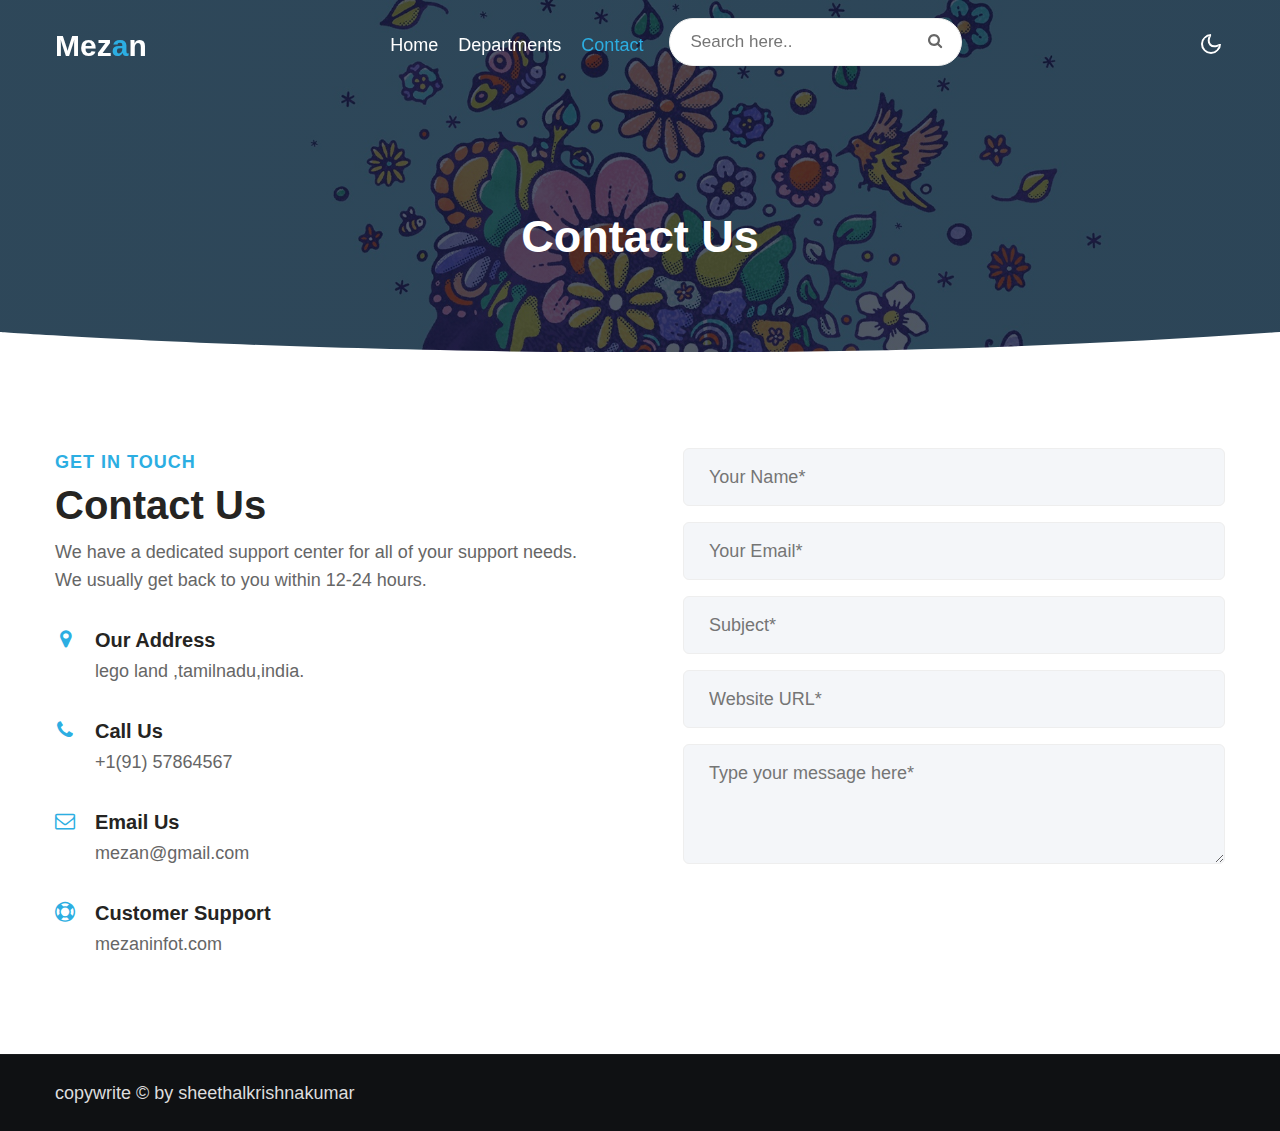
<file: contact.html>
<!doctype html>
<html lang="zxx">

<head>
  <!-- Required meta tags -->
  <meta charset="utf-8">
  <meta name="viewport" content="width=device-width, initial-scale=1, shrink-to-fit=no">
  <meta name="keywords"
    rel="stylesheet">
  <!-- Template CSS -->
  <link rel="stylesheet" href="assets/css/style-starter.css">
</head>

<body>
  <!--header-->
  <div class="header-w3l">
    <!-- header -->
    <header id="site-header" class="fixed-top">
      <div class="container">
        <nav class="navbar navbar-expand-lg stroke">
          <a class="navbar-brand" href="index.html">
            Mez<span class="sub-logo">a</span>n</span>
          </a>
          <button class="navbar-toggler  collapsed bg-gradient" type="button" data-toggle="collapse"
            data-target="#navbarTogglerDemo02" aria-controls="navbarTogglerDemo02" aria-expanded="false"
            aria-label="Toggle navigation">
            <span class="navbar-toggler-icon fa icon-expand fa-bars"></span>
            <span class="navbar-toggler-icon fa icon-close fa-times"></span>
            </span>
          </button>

          <div class="collapse navbar-collapse" id="navbarTogglerDemo02">
            <ul class="navbar-nav mx-lg-auto">
              <li class="nav-item">
                <a class="nav-link" href="index.html">Home</a>
              </li>
              <li class="nav-item">
                <a class="nav-link"href="services.html">Departments</a>
              </li>
             
              <li class="nav-item active">
                <a class="nav-link" href="contact.html">Contact</a>
              </li>
              <li class="search-bar ml-lg-3 mr-lg-5 mt-lg-0 mt-4">
                <!--/search-right-->
                <form class="search position-relative">
                  <input type="search" class="search__input" name="search" placeholder="Search here.."
                    onload="equalWidth()" required="">
                  <span class="fa fa-search search__icon"></span>
                </form>

                <!--//search-right-->
              </li>

            </ul>

          </div>
          <!-- toggle switch for light and dark theme -->
          <div class="mobile-position">
            <nav class="navigation">
              <div class="theme-switch-wrapper">
                <label class="theme-switch" for="checkbox">
                  <input type="checkbox" id="checkbox">
                  <div class="mode-container">
                    <i class="gg-sun"></i>
                    <i class="gg-moon"></i>
                  </div>
                </label>
              </div>
            </nav>
          </div>
          <!-- //toggle switch for light and dark theme -->
        </nav>
      </div>
    </header>
    </div>
    <!-- //header -->
    <!--/breadcrumb-bg-->
    <div class="breadcrumb-bg py-5  w3l-inner-page-breadcrumb">
      <div class="container pt-lg-5 pt-md-3 p-lg-4 pb-md-3 my-lg-3">
        <h2 class="title pt-5">Contact Us</h2>
      </div>
    </div>

  <!--//breadcrumb-bg-->
  <!-- banner bottom shape -->
  <div class="position-relative">
    <div class="shape overflow-hidden">
      <svg viewBox="0 0 2880 48" fill="none" xmlns="http://www.w3.org/2000/svg">
        <path d="M0 48H1437.5H2880V0H2160C1442.5 52 720 0 720 0H0V48Z" fill="currentColor"></path>
      </svg>
    </div>
  </div>
  <!-- banner bottom shape -->
  <!--/contact-->
  <section class="w3l-contact-2 py-5" id="contact">
    <div class="container py-lg-5 py-md-4 py-2">
      <div class="contact-grids d-grid">
        <div class="contact-left">
          <h6 class="title-subhny mb-1">Get in Touch</h6>
          <h3 class="title-w3l mb-2">Contact Us</h3>
          <p>We have a dedicated support center for all of your support needs. We usually get back to you within
            12-24 hours.</p>
          <div class="cont-details">
            <div class="cont-top margin-up">
              <div class="cont-left text-center">
                <span class="fa fa-map-marker"></span>
              </div>
              <div class="cont-right">
                <h6>Our Address</h6>
                <p>lego land ,tamilnadu,india.</p>
              </div>
            </div>
            <div class="cont-top margin-up">
              <div class="cont-left text-center">
                <span class="fa fa-phone"></span>
              </div>
              <div class="cont-right">
                <h6>Call Us</h6>
                <p><a href="tel:+1(21) 234 4567">+1(91) 57864567</a></p>
              </div>
            </div>
            <div class="cont-top margin-up">
              <div class="cont-left text-center">
                <span class="fa fa-envelope-o"></span>
              </div>
              <div class="cont-right">
                <h6>Email Us</h6>
                <p><a href="mailto:example@mail.com" class="mail">mezan@gmail.com</a></p>
              </div>
            </div>
            <div class="cont-top margin-up">
              <div class="cont-left text-center">
                <span class="fa fa-life-ring"></span>
              </div>
              <div class="cont-right">
                <h6>Customer Support</h6>
                <p><a href="mailto:info@support.com" class="mail">mezaninfot.com</a></p>
              </div>
            </div>
          </div>
        </div>
        <div class="contact-right">
          <form action="https://sendmail.w3layouts.com/submitForm" method="post" class="signin-form">
            <div class="input-grids">
              <input type="text" name="w3lName" id="w3lName" placeholder="Your Name*" class="contact-input"
                required="" />
              <input type="email" name="w3lSender" id="w3lSender" placeholder="Your Email*" class="contact-input"
                required="" />
              <input type="text" name="w3lSubect" id="w3lSubect" placeholder="Subject*" class="contact-input"
                required="" />
              <input type="text" name="w3lWebsite" id="w3lWebsite" placeholder="Website URL*" class="contact-input"
                required="" />
            </div>
            <div class="form-input">
              <textarea name="w3lMessage" id="w3lMessage" placeholder="Type your message here*" required=""></textarea>
            </div>
          </form>
        </div>
      </div>
  </section>
  <section class="w3l-copyright">
    <div class="container">
      <div class="row bottom-copies">
        <p class="col-lg-8 copy-footer-29">copywrite &copy; by sheethalkrishnakumar</p>



      </div>
    </div>

    <!-- move top -->
    <button onclick="topFunction()" id="movetop" title="Go to top">
      &#10548;
    </button>
    <script>
      // When the user scrolls down 20px from the top of the document, show the button
      window.onscroll = function () {
        scrollFunction()
      };

      function scrollFunction() {
        if (document.body.scrollTop > 20 || document.documentElement.scrollTop > 20) {
          document.getElementById("movetop").style.display = "block";
        } else {
          document.getElementById("movetop").style.display = "none";
        }
      }

      // When the user clicks on the button, scroll to the top of the document
      function topFunction() {
        document.body.scrollTop = 0;
        document.documentElement.scrollTop = 0;
      }
    </script>
    <!-- /move top -->
  </section>
  <!-- //copyright -->
  <!--//footer-->
  <!-- Template JavaScript -->
  <script src="assets/js/jquery-3.3.1.min.js"></script>
  <script src="assets/js/theme-change.js"></script>

  <!-- disable body scroll which navbar is in active -->
  <script>
    $(function () {
      $('.navbar-toggler').click(function () {
        $('body').toggleClass('noscroll');
      })
    });
  </script>
  <!-- disable body scroll which navbar is in active -->

  <!--/MENU-JS-->
  <script>
    $(window).on("scroll", function () {
      var scroll = $(window).scrollTop();

      if (scroll >= 80) {
        $("#site-header").addClass("nav-fixed");
      } else {
        $("#site-header").removeClass("nav-fixed");
      }
    });

    //Main navigation Active Class Add Remove
    $(".navbar-toggler").on("click", function () {
      $("header").toggleClass("active");
    });
    $(document).on("ready", function () {
      if ($(window).width() > 991) {
        $("header").removeClass("active");
      }
      $(window).on("resize", function () {
        if ($(window).width() > 991) {
          $("header").removeClass("active");
        }
      });
    });
  </script>
  <!--//MENU-JS-->


  <script src="assets/js/bootstrap.min.js"></script>

</body>

</html>
</file>
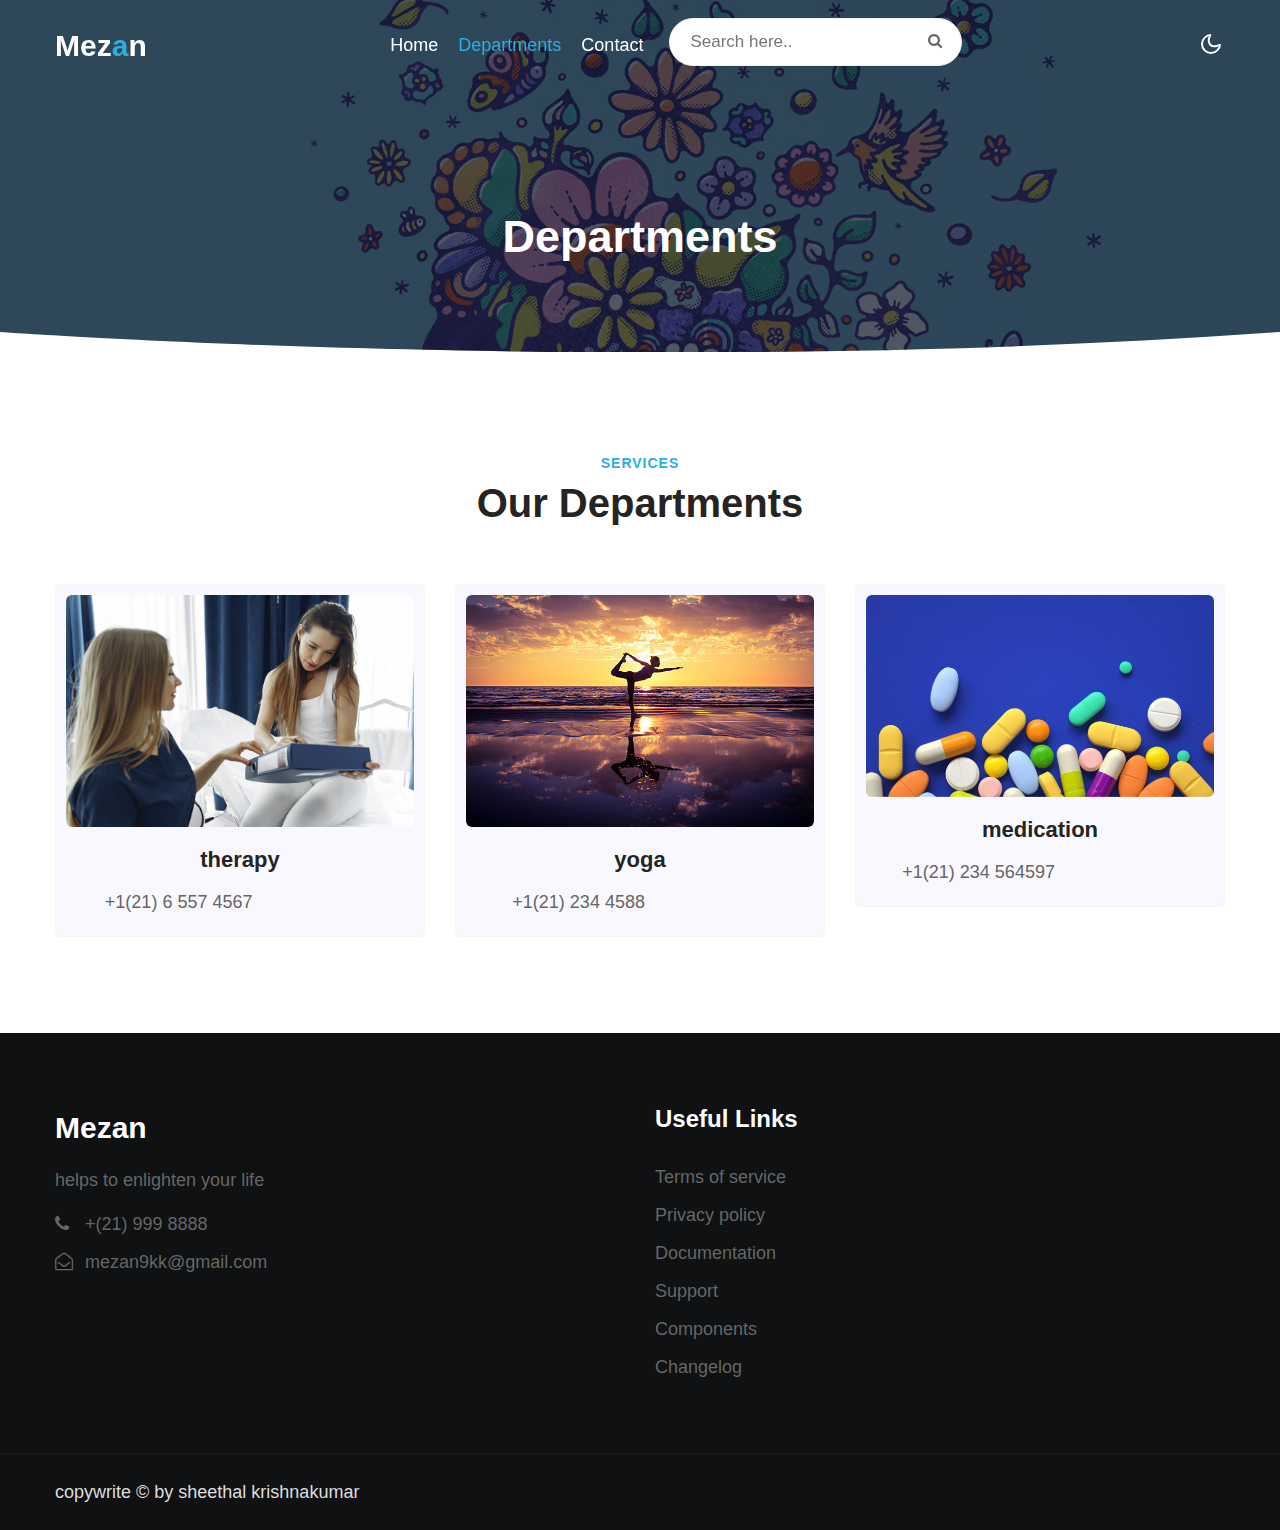
<file: services.html>
<!doctype html>
<html lang="zxx">

<head>
  <!-- Required meta tags -->
  <meta charset="utf-8">
  <meta name="viewport" content="width=device-width, initial-scale=1, shrink-to-fit=no">
  <meta name="keywords"
  <link href="//fonts.googleapis.com/css2?family=Hind+Siliguri:wght@400;500;600;700&display=swap"
    rel="stylesheet">
  <!-- Template CSS -->
  <link rel="stylesheet" href="assets/css/style-starter.css">
</head>

<body>
  <!--header-->
  <div class="header-w3l">
    <!-- header -->
    <header id="site-header" class="fixed-top">
      <div class="container">
        <nav class="navbar navbar-expand-lg stroke">
          <a class="navbar-brand" href="index.html">
           Mez<span class="sub-logo">a</span>n</span>
          </a>
          <button class="navbar-toggler  collapsed bg-gradient" type="button" data-toggle="collapse"
            data-target="#navbarTogglerDemo02" aria-controls="navbarTogglerDemo02" aria-expanded="false"
            aria-label="Toggle navigation">
            <span class="navbar-toggler-icon fa icon-expand fa-bars"></span>
            <span class="navbar-toggler-icon fa icon-close fa-times"></span>
            </span>
          </button>

          <div class="collapse navbar-collapse" id="navbarTogglerDemo02">
            <ul class="navbar-nav mx-lg-auto">
              <li class="nav-item">
                <a class="nav-link" href="index.html">Home</a>
              </li>
              <li class="nav-item active">
                <a class="nav-link"href="services.html">Departments</a>
              </li>
              
              <li class="nav-item">
                <a class="nav-link" href="contact.html">Contact</a>
              </li>
              <li class="search-bar ml-lg-3 mr-lg-5 mt-lg-0 mt-4">
                <!--/search-right-->
                <form class="search position-relative">
                  <input type="search" class="search__input" name="search" placeholder="Search here.."
                    onload="equalWidth()" required="">
                  <span class="fa fa-search search__icon"></span>
                </form>

                <!--//search-right-->
              </li>

            </ul>

          </div>
          <!-- toggle switch for light and dark theme -->
          <div class="mobile-position">
            <nav class="navigation">
              <div class="theme-switch-wrapper">
                <label class="theme-switch" for="checkbox">
                  <input type="checkbox" id="checkbox">
                  <div class="mode-container">
                    <i class="gg-sun"></i>
                    <i class="gg-moon"></i>
                  </div>
                </label>
              </div>
            </nav>
          </div>
          <!-- //toggle switch for light and dark theme -->
        </nav>
      </div>
    </header>
    </div>
    <!-- //header -->
    <!--/breadcrumb-bg-->
    <div class="breadcrumb-bg w3l-inner-page-breadcrumb py-5">
      <div class="container pt-lg-5 pt-md-3 p-lg-4 pb-md-3 my-lg-3">
        <h2 class="title pt-5">Departments</h2>
      </div>
    </div>
  <!--//breadcrumb-bg-->
  <!-- banner bottom shape -->
  <div class="position-relative">
    <div class="shape overflow-hidden">
      <svg viewBox="0 0 2880 48" fill="none" xmlns="http://www.w3.org/2000/svg">
        <path d="M0 48H1437.5H2880V0H2160C1442.5 52 720 0 720 0H0V48Z" fill="currentColor"></path>
      </svg>
    </div>
  </div>
  <!-- banner bottom shape -->
  <!--/serices-6-->
  <section class="w3l-serices-6 py-5" id="services1">
    <div class="container py-lg-5 py-md-4 py-2">
      <div class="title-content text-center">
        <h6 class="title-subhny text-center">
          Services
        </h6>
        <h3 class="title-w3l mb-sm-5 mb-4 pb-sm-o pb-2 text-center">Our Departments</h3>
      </div>
      <div class="grids-area-hny text-center row mt-lg-4">
        <div class="col-lg-4 col-md-6 grids-feature">
          <div class="area-box icon-blue">
              <a href="#"> <img src="assets/images/banner2.jpg" alt="" class="img-fluid radius-image"></a>
              <h4><a href="#feature" class="title-head">therapy</a></h4>
              <!--/des-->
                <div class="w3doctor-box-bottom">
                  <div class="doctor-phone"><p><a href="tel:+1(21) 234 4567">+1(21) 6 557 4567</a></p></div>
              </div>
            <!--//des-->
          </div>
        </div>
        <div class="col-lg-4 col-md-6 grids-feature mt-md-0 mt-4">
          <div class="area-box icon-pink">
            <a href="#"> <img src="assets/images/banner.jpg" alt="" class="img-fluid radius-image"></a>
            <h4><a href="#feature" class="title-head">yoga</a></h4>
             <!--/des-->
             <div class="w3doctor-box-bottom">
              <div class="doctor-phone"><p><a href="tel:+1(21) 234 4588">+1(21) 234 4588</a></p></div>
          </div>
        <!--//des-->
          </div>
        </div>
        <div class="col-lg-4 col-md-6 grids-feature mt-lg-0 mt-4">
          <div class="area-box icon-yellow">
            <a href="#"> <img src="assets/images/g3.png" alt="" class="img-fluid radius-image"></a>
            <h4><a href="#feature" class="title-head">medication</a></h4>
            <!--/des-->
            <div class="w3doctor-box-bottom">
              <div class="doctor-phone"><p><a href="tel:+1(21) 234 4597">+1(21) 234 564597</a></p></div>
          </div>
        </div>
      </div>
    </div>
  </section>
  <!--//services-6-->
  <!-- footer -->
  <section class="w3l-footer-29-main">
    <div class="footer-29 py-5">
      <div class="container py-lg-4">
        <div class="row footer-top-29">
          <div class="col-lg-4 col-md-6 col-sm-7 footer-list-29 footer-1 pr-lg-5">
            <div class="footer-logo mb-3">
              <a class="navbar-brand" href="index.html">mezan</a>
            </div>
            <p>helps to enlighten your life</p>
            <ul class="mt-3">
              <li><a href="tel:+(21) 255 999 8888"><span class="fa fa-phone"></span> +(21)  999 8888</a></li>
              <li><a href="mailto:medick@mail.com" class="mail"><span class="fa fa-envelope-open-o"></span>
                  mezan9kk@gmail.com</a></li>
            </ul>
          </div>
          <div class="col-lg-2 col-md-6 col-sm-5 col-6 footer-list-29 footer-2 mt-sm-0 mt-5">
          </div>
          <div class="col-lg-2 col-md-6 col-sm-5 col-6 footer-list-29 footer-3 mt-lg-0 mt-5">
            <h6 class="footer-title-29">Useful Links</h6>
            <ul>
              <li><a href="#terms">Terms of service</a></li>
              <li><a href="#privacy"> Privacy policy</a></li>
              <li><a href="#doc"> Documentation</a></li>
              <li><a href="#support"> Support</a></li>
              <li><a href="#components"> Components</a></li>
              <li><a href="#changelog"> Changelog</a></li>
            </ul>

          </div>
        </div>
      </div>
    </div>
  </section>
  <!-- //footer -->

  <!-- copyright -->
  <section class="w3l-copyright">
    <div class="container">
      <div class="row bottom-copies">
        <p class="col-lg-8 copy-footer-29">copywrite &copy; by sheethal krishnakumar</p>

      </div>
    </div>

    <!-- move top -->
    <button onclick="topFunction()" id="movetop" title="Go to top">
      &#10548;
    </button>
    <script>
      // When the user scrolls down 20px from the top of the document, show the button
      window.onscroll = function () {
        scrollFunction()
      };

      function scrollFunction() {
        if (document.body.scrollTop > 20 || document.documentElement.scrollTop > 20) {
          document.getElementById("movetop").style.display = "block";
        } else {
          document.getElementById("movetop").style.display = "none";
        }
      }

      // When the user clicks on the button, scroll to the top of the document
      function topFunction() {
        document.body.scrollTop = 0;
        document.documentElement.scrollTop = 0;
      }
    </script>
    <!-- /move top -->
  </section>
  <!-- //copyright -->
  <!--//footer-->
  <!-- Template JavaScript -->
  <script src="assets/js/jquery-3.3.1.min.js"></script>
  <script src="assets/js/theme-change.js"></script>

  <!-- disable body scroll which navbar is in active -->
  <script>
    $(function () {
      $('.navbar-toggler').click(function () {
        $('body').toggleClass('noscroll');
      })
    });
  </script>
  <!-- disable body scroll which navbar is in active -->

  <!--/MENU-JS-->
  <script>
    $(window).on("scroll", function () {
      var scroll = $(window).scrollTop();

      if (scroll >= 80) {
        $("#site-header").addClass("nav-fixed");
      } else {
        $("#site-header").removeClass("nav-fixed");
      }
    });

    //Main navigation Active Class Add Remove
    $(".navbar-toggler").on("click", function () {
      $("header").toggleClass("active");
    });
    $(document).on("ready", function () {
      if ($(window).width() > 991) {
        $("header").removeClass("active");
      }
      $(window).on("resize", function () {
        if ($(window).width() > 991) {
          $("header").removeClass("active");
        }
      });
    });
  </script>
  <!--//MENU-JS-->


  <script src="assets/js/bootstrap.min.js"></script>

</body>

</html>
</file>
<file: assets/css/style-starter.css>
@charset "UTF-8";


:root {
  --blue: #007bff;
  --indigo: #6610f2;
  --purple: #6f42c1;
  --pink: #e83e8c;
  --red: #dc3545;
  --orange: #fd7e14;
  --yellow: #ffc107;
  --green: #28a745;
  --teal: #20c997;
  --cyan: #17a2b8;
  --white: #fff;
  --gray: #6c757d;
  --gray-dark: #343a40;
  --primary: #F42A2A;
  --secondary: #f8b195;
  --success: #28a745;
  --info: #17a2b8;
  --warning: #ffc107;
  --danger: #dc3545;
  --light: #f8f9fa;
  --dark: #343a40;
  --breakpoint-xs: 0;
  --breakpoint-sm: 576px;
  --breakpoint-md: 768px;
  --breakpoint-lg: 992px;
  --breakpoint-xl: 1200px;
  --font-family-sans-serif: -apple-system, BlinkMacSystemFont, "Segoe UI", Roboto, "Helvetica Neue", Arial, "Noto Sans", sans-serif, "Apple Color Emoji", "Segoe UI Emoji", "Segoe UI Symbol", "Noto Color Emoji";
  --font-family-monospace: SFMono-Regular, Menlo, Monaco, Consolas, "Liberation Mono", "Courier New", monospace;
}

*,
*::before,
*::after {
  box-sizing: border-box;
}

html {
  font-family: sans-serif;
  line-height: 1.15;
  -webkit-text-size-adjust: 100%;
  -webkit-tap-highlight-color: rgba(0, 0, 0, 0);
}

article,
aside,
figcaption,
figure,
footer,
header,
hgroup,
main,
nav,
section {
  display: block;
}

body {
  margin: 0;
  font-family: -apple-system, BlinkMacSystemFont, "Segoe UI", Roboto, "Helvetica Neue", Arial, "Noto Sans", sans-serif, "Apple Color Emoji", "Segoe UI Emoji", "Segoe UI Symbol", "Noto Color Emoji";
  font-size: 1rem;
  font-weight: 400;
  line-height: 1.5;
  color: #212529;
  text-align: left;
  background-color: #fff;
}

[tabindex="-1"]:focus:not(:focus-visible) {
  outline: 0 !important;
}

hr {
  box-sizing: content-box;
  height: 0;
  overflow: visible;
}

h1,
h2,
h3,
h4,
h5,
h6 {
  margin-top: 0;
  margin-bottom: 0.5rem;
}

p {
  margin-top: 0;
  margin-bottom: 1rem;
}

abbr[title],
abbr[data-original-title] {
  text-decoration: underline;
  -webkit-text-decoration: underline dotted;
  text-decoration: underline dotted;
  cursor: help;
  border-bottom: 0;
  -webkit-text-decoration-skip-ink: none;
  text-decoration-skip-ink: none;
}

address {
  margin-bottom: 1rem;
  font-style: normal;
  line-height: inherit;
}

ol,
ul,
dl {
  margin-top: 0;
  margin-bottom: 1rem;
}

ol ol,
ul ul,
ol ul,
ul ol {
  margin-bottom: 0;
}

dt {
  font-weight: 700;
}

dd {
  margin-bottom: .5rem;
  margin-left: 0;
}

blockquote {
  margin: 0 0 1rem;
}

b,
strong {
  font-weight: bolder;
}

small {
  font-size: 80%;
}

sub,
sup {
  position: relative;
  font-size: 75%;
  line-height: 0;
  vertical-align: baseline;
}

sub {
  bottom: -.25em;
}

sup {
  top: -.5em;
}

a {
  color: var(--primary-color);
  text-decoration: none;
  background-color: transparent;
}

a:hover {
  color: var(--primary-color);
  text-decoration: underline;
}

a:not([href]) {
  color: inherit;
  text-decoration: none;
}

a:not([href]):hover {
  color: inherit;
  text-decoration: none;
}

pre,
code,
kbd,
samp {
  font-family: SFMono-Regular, Menlo, Monaco, Consolas, "Liberation Mono", "Courier New", monospace;
  font-size: 1em;
}

pre {
  margin-top: 0;
  margin-bottom: 1rem;
  overflow: auto;
}

figure {
  margin: 0 0 1rem;
}

img {
  vertical-align: middle;
  border-style: none;
}

svg {
  overflow: hidden;
  vertical-align: middle;
}

table {
  border-collapse: collapse;
}

caption {
  padding-top: 0.75rem;
  padding-bottom: 0.75rem;
  color: #6c757d;
  text-align: left;
  caption-side: bottom;
}

th {
  text-align: inherit;
}

label {
  display: inline-block;
  margin-bottom: 0.5rem;
}

button {
  border-radius: 0;
}

button:focus {
  outline: 1px dotted;
  outline: 5px auto -webkit-focus-ring-color;
}

input,
button,
select,
optgroup,
textarea {
  margin: 0;
  font-family: inherit;
  font-size: inherit;
  line-height: inherit;
}

button,
input {
  overflow: visible;
}

button,
select {
  text-transform: none;
}

select {
  word-wrap: normal;
}

button,
[type="button"],
[type="reset"],
[type="submit"] {
  -webkit-appearance: button;
}

button:not(:disabled),
[type="button"]:not(:disabled),
[type="reset"]:not(:disabled),
[type="submit"]:not(:disabled) {
  cursor: pointer;
}

button::-moz-focus-inner,
[type="button"]::-moz-focus-inner,
[type="reset"]::-moz-focus-inner,
[type="submit"]::-moz-focus-inner {
  padding: 0;
  border-style: none;
}

input[type="radio"],
input[type="checkbox"] {
  box-sizing: border-box;
  padding: 0;
}

input[type="date"],
input[type="time"],
input[type="datetime-local"],
input[type="month"] {
  -webkit-appearance: listbox;
}

textarea {
  overflow: auto;
  resize: vertical;
}

fieldset {
  min-width: 0;
  padding: 0;
  margin: 0;
  border: 0;
}

legend {
  display: block;
  width: 100%;
  max-width: 100%;
  padding: 0;
  margin-bottom: .5rem;
  font-size: 1.5rem;
  line-height: inherit;
  color: inherit;
  white-space: normal;
}

@media (max-width: 1200px) {
  legend {
    font-size: calc(1.275rem + 0.3vw);
  }
}

progress {
  vertical-align: baseline;
}

[type="number"]::-webkit-inner-spin-button,
[type="number"]::-webkit-outer-spin-button {
  height: auto;
}

[type="search"] {
  outline-offset: -2px;
  -webkit-appearance: none;
}

[type="search"]::-webkit-search-decoration {
  -webkit-appearance: none;
}

::-webkit-file-upload-button {
  font: inherit;
  -webkit-appearance: button;
}

output {
  display: inline-block;
}

summary {
  display: list-item;
  cursor: pointer;
}

template {
  display: none;
}

[hidden] {
  display: none !important;
}

h1,
h2,
h3,
h4,
h5,
h6,
.h1,
.h2,
.h3,
.h4,
.h5,
.h6 {
  margin-bottom: 0.5rem;
  font-weight: 500;
  line-height: 1.2;
}

h1,
.h1 {
  font-size: 2.5rem;
}

@media (max-width: 1200px) {

  h1,
  .h1 {
    font-size: calc(1.375rem + 1.5vw);
  }
}

h2,
.h2 {
  font-size: 2rem;
}

@media (max-width: 1200px) {

  h2,
  .h2 {
    font-size: calc(1.325rem + 0.9vw);
  }
}

h3,
.h3 {
  font-size: 1.75rem;
}

@media (max-width: 1200px) {

  h3,
  .h3 {
    font-size: calc(1.3rem + 0.6vw);
  }
}

h4,
.h4 {
  font-size: 1.5rem;
}

@media (max-width: 1200px) {

  h4,
  .h4 {
    font-size: calc(1.275rem + 0.3vw);
  }
}

h5,
.h5 {
  font-size: 1.25rem;
}

h6,
.h6 {
  font-size: 1rem;
}

.lead {
  font-size: 1.25rem;
  font-weight: 300;
}

.display-1 {
  font-size: 6rem;
  font-weight: 300;
  line-height: 1.2;
}

@media (max-width: 1200px) {
  .display-1 {
    font-size: calc(1.725rem + 5.7vw);
  }
}

.display-2 {
  font-size: 5.5rem;
  font-weight: 300;
  line-height: 1.2;
}

@media (max-width: 1200px) {
  .display-2 {
    font-size: calc(1.675rem + 5.1vw);
  }
}

.display-3 {
  font-size: 4.5rem;
  font-weight: 300;
  line-height: 1.2;
}

@media (max-width: 1200px) {
  .display-3 {
    font-size: calc(1.575rem + 3.9vw);
  }
}

.display-4 {
  font-size: 3.5rem;
  font-weight: 300;
  line-height: 1.2;
}

@media (max-width: 1200px) {
  .display-4 {
    font-size: calc(1.475rem + 2.7vw);
  }
}

hr {
  margin-top: 1rem;
  margin-bottom: 1rem;
  border: 0;
  border-top: 1px solid rgba(0, 0, 0, 0.1);
}

small,
.small {
  font-size: 80%;
  font-weight: 400;
}

mark,
.mark {
  padding: 0.2em;
  background-color: #fcf8e3;
}

.list-unstyled {
  padding-left: 0;
  list-style: none;
}

.list-inline {
  padding-left: 0;
  list-style: none;
}

.list-inline-item {
  display: inline-block;
}

.list-inline-item:not(:last-child) {
  margin-right: 0.5rem;
}

.initialism {
  font-size: 90%;
  text-transform: uppercase;
}

.blockquote {
  margin-bottom: 1rem;
  font-size: 1.25rem;
}

.blockquote-footer {
  display: block;
  font-size: 80%;
  color: #6c757d;
}

.blockquote-footer::before {
  content: "\2014\00A0";
}

.img-fluid {
  max-width: 100%;
  height: auto;
}

.img-thumbnail {
  padding: 0.25rem;
  background-color: #fff;
  border: 1px solid #dee2e6;
  border-radius: 0.25rem;
  max-width: 100%;
  height: auto;
}

.figure {
  display: inline-block;
}

.figure-img {
  margin-bottom: 0.5rem;
  line-height: 1;
}

.figure-caption {
  font-size: 90%;
  color: #6c757d;
}

code {
  font-size: 87.5%;
  color: #e83e8c;
  word-wrap: break-word;
}

a>code {
  color: inherit;
}

kbd {
  padding: 0.2rem 0.4rem;
  font-size: 87.5%;
  color: #fff;
  background-color: #212529;
  border-radius: 0.2rem;
}

kbd kbd {
  padding: 0;
  font-size: 100%;
  font-weight: 700;
}

pre {
  display: block;
  font-size: 87.5%;
  color: #212529;
}

pre code {
  font-size: inherit;
  color: inherit;
  word-break: normal;
}

.pre-scrollable {
  max-height: 340px;
  overflow-y: scroll;
}

.container {
  width: 100%;
  padding-right: 15px;
  padding-left: 15px;
  margin-right: auto;
  margin-left: auto;
}

@media (min-width: 576px) {
  .container {
    max-width: 540px;
  }
}

@media (min-width: 768px) {
  .container {
    max-width: 720px;
  }
}

@media (min-width: 992px) {
  .container {
    max-width: 960px;
  }
}

@media (min-width: 1200px) {
  .container {
    max-width: 1140px;
  }
}

.container-fluid,
.container-sm,
.container-md,
.container-lg,
.container-xl {
  width: 100%;
  padding-right: 15px;
  padding-left: 15px;
  margin-right: auto;
  margin-left: auto;
}

@media (min-width: 576px) {

  .container,
  .container-sm {
    max-width: 540px;
  }
}

@media (min-width: 768px) {

  .container,
  .container-sm,
  .container-md {
    max-width: 720px;
  }
}

@media (min-width: 992px) {

  .container,
  .container-sm,
  .container-md,
  .container-lg {
    max-width: 960px;
  }
}

@media (min-width: 1200px) {

  .container,
  .container-sm,
  .container-md,
  .container-lg,
  .container-xl {
    max-width: 1140px;
  }
}

.row {
  display: flex;
  flex-wrap: wrap;
  margin-right: -15px;
  margin-left: -15px;
}

.no-gutters {
  margin-right: 0;
  margin-left: 0;
}

.no-gutters>.col,
.no-gutters>[class*="col-"] {
  padding-right: 0;
  padding-left: 0;
}

.col-1,
.col-2,
.col-3,
.col-4,
.col-5,
.col-6,
.col-7,
.col-8,
.col-9,
.col-10,
.col-11,
.col-12,
.col,
.col-auto,
.col-sm-1,
.col-sm-2,
.col-sm-3,
.col-sm-4,
.col-sm-5,
.col-sm-6,
.col-sm-7,
.col-sm-8,
.col-sm-9,
.col-sm-10,
.col-sm-11,
.col-sm-12,
.col-sm,
.col-sm-auto,
.col-md-1,
.col-md-2,
.col-md-3,
.col-md-4,
.col-md-5,
.col-md-6,
.col-md-7,
.col-md-8,
.col-md-9,
.col-md-10,
.col-md-11,
.col-md-12,
.col-md,
.col-md-auto,
.col-lg-1,
.col-lg-2,
.col-lg-3,
.col-lg-4,
.col-lg-5,
.col-lg-6,
.col-lg-7,
.col-lg-8,
.col-lg-9,
.col-lg-10,
.col-lg-11,
.col-lg-12,
.col-lg,
.col-lg-auto,
.col-xl-1,
.col-xl-2,
.col-xl-3,
.col-xl-4,
.col-xl-5,
.col-xl-6,
.col-xl-7,
.col-xl-8,
.col-xl-9,
.col-xl-10,
.col-xl-11,
.col-xl-12,
.col-xl,
.col-xl-auto {
  position: relative;
  width: 100%;
  padding-right: 15px;
  padding-left: 15px;
}

.col {
  flex-basis: 0;
  flex-grow: 1;
  max-width: 100%;
}

.row-cols-1>* {
  flex: 0 0 100%;
  max-width: 100%;
}

.row-cols-2>* {
  flex: 0 0 50%;
  max-width: 50%;
}

.row-cols-3>* {
  flex: 0 0 33.33333%;
  max-width: 33.33333%;
}

.row-cols-4>* {
  flex: 0 0 25%;
  max-width: 25%;
}

.row-cols-5>* {
  flex: 0 0 20%;
  max-width: 20%;
}

.row-cols-6>* {
  flex: 0 0 16.66667%;
  max-width: 16.66667%;
}

.col-auto {
  flex: 0 0 auto;
  width: auto;
  max-width: 100%;
}

.col-1 {
  flex: 0 0 8.33333%;
  max-width: 8.33333%;
}

.col-2 {
  flex: 0 0 16.66667%;
  max-width: 16.66667%;
}

.col-3 {
  flex: 0 0 25%;
  max-width: 25%;
}

.col-4 {
  flex: 0 0 33.33333%;
  max-width: 33.33333%;
}

.col-5 {
  flex: 0 0 41.66667%;
  max-width: 41.66667%;
}

.col-6 {
  flex: 0 0 50%;
  max-width: 50%;
}

.col-7 {
  flex: 0 0 58.33333%;
  max-width: 58.33333%;
}

.col-8 {
  flex: 0 0 66.66667%;
  max-width: 66.66667%;
}

.col-9 {
  flex: 0 0 75%;
  max-width: 75%;
}

.col-10 {
  flex: 0 0 83.33333%;
  max-width: 83.33333%;
}

.col-11 {
  flex: 0 0 91.66667%;
  max-width: 91.66667%;
}

.col-12 {
  flex: 0 0 100%;
  max-width: 100%;
}

.order-first {
  order: -1;
}

.order-last {
  order: 13;
}

.order-0 {
  order: 0;
}

.order-1 {
  order: 1;
}

.order-2 {
  order: 2;
}

.order-3 {
  order: 3;
}

.order-4 {
  order: 4;
}

.order-5 {
  order: 5;
}

.order-6 {
  order: 6;
}

.order-7 {
  order: 7;
}

.order-8 {
  order: 8;
}

.order-9 {
  order: 9;
}

.order-10 {
  order: 10;
}

.order-11 {
  order: 11;
}

.order-12 {
  order: 12;
}

.offset-1 {
  margin-left: 8.33333%;
}

.offset-2 {
  margin-left: 16.66667%;
}

.offset-3 {
  margin-left: 25%;
}

.offset-4 {
  margin-left: 33.33333%;
}

.offset-5 {
  margin-left: 41.66667%;
}

.offset-6 {
  margin-left: 50%;
}

.offset-7 {
  margin-left: 58.33333%;
}

.offset-8 {
  margin-left: 66.66667%;
}

.offset-9 {
  margin-left: 75%;
}

.offset-10 {
  margin-left: 83.33333%;
}

.offset-11 {
  margin-left: 91.66667%;
}

@media (min-width: 576px) {
  .col-sm {
    flex-basis: 0;
    flex-grow: 1;
    max-width: 100%;
  }

  .row-cols-sm-1>* {
    flex: 0 0 100%;
    max-width: 100%;
  }

  .row-cols-sm-2>* {
    flex: 0 0 50%;
    max-width: 50%;
  }

  .row-cols-sm-3>* {
    flex: 0 0 33.33333%;
    max-width: 33.33333%;
  }

  .row-cols-sm-4>* {
    flex: 0 0 25%;
    max-width: 25%;
  }

  .row-cols-sm-5>* {
    flex: 0 0 20%;
    max-width: 20%;
  }

  .row-cols-sm-6>* {
    flex: 0 0 16.66667%;
    max-width: 16.66667%;
  }

  .col-sm-auto {
    flex: 0 0 auto;
    width: auto;
    max-width: 100%;
  }

  .col-sm-1 {
    flex: 0 0 8.33333%;
    max-width: 8.33333%;
  }

  .col-sm-2 {
    flex: 0 0 16.66667%;
    max-width: 16.66667%;
  }

  .col-sm-3 {
    flex: 0 0 25%;
    max-width: 25%;
  }

  .col-sm-4 {
    flex: 0 0 33.33333%;
    max-width: 33.33333%;
  }

  .col-sm-5 {
    flex: 0 0 41.66667%;
    max-width: 41.66667%;
  }

  .col-sm-6 {
    flex: 0 0 50%;
    max-width: 50%;
  }

  .col-sm-7 {
    flex: 0 0 58.33333%;
    max-width: 58.33333%;
  }

  .col-sm-8 {
    flex: 0 0 66.66667%;
    max-width: 66.66667%;
  }

  .col-sm-9 {
    flex: 0 0 75%;
    max-width: 75%;
  }

  .col-sm-10 {
    flex: 0 0 83.33333%;
    max-width: 83.33333%;
  }

  .col-sm-11 {
    flex: 0 0 91.66667%;
    max-width: 91.66667%;
  }

  .col-sm-12 {
    flex: 0 0 100%;
    max-width: 100%;
  }

  .order-sm-first {
    order: -1;
  }

  .order-sm-last {
    order: 13;
  }

  .order-sm-0 {
    order: 0;
  }

  .order-sm-1 {
    order: 1;
  }

  .order-sm-2 {
    order: 2;
  }

  .order-sm-3 {
    order: 3;
  }

  .order-sm-4 {
    order: 4;
  }

  .order-sm-5 {
    order: 5;
  }

  .order-sm-6 {
    order: 6;
  }

  .order-sm-7 {
    order: 7;
  }

  .order-sm-8 {
    order: 8;
  }

  .order-sm-9 {
    order: 9;
  }

  .order-sm-10 {
    order: 10;
  }

  .order-sm-11 {
    order: 11;
  }

  .order-sm-12 {
    order: 12;
  }

  .offset-sm-0 {
    margin-left: 0;
  }

  .offset-sm-1 {
    margin-left: 8.33333%;
  }

  .offset-sm-2 {
    margin-left: 16.66667%;
  }

  .offset-sm-3 {
    margin-left: 25%;
  }

  .offset-sm-4 {
    margin-left: 33.33333%;
  }

  .offset-sm-5 {
    margin-left: 41.66667%;
  }

  .offset-sm-6 {
    margin-left: 50%;
  }

  .offset-sm-7 {
    margin-left: 58.33333%;
  }

  .offset-sm-8 {
    margin-left: 66.66667%;
  }

  .offset-sm-9 {
    margin-left: 75%;
  }

  .offset-sm-10 {
    margin-left: 83.33333%;
  }

  .offset-sm-11 {
    margin-left: 91.66667%;
  }
}

@media (min-width: 768px) {
  .col-md {
    flex-basis: 0;
    flex-grow: 1;
    max-width: 100%;
  }

  .row-cols-md-1>* {
    flex: 0 0 100%;
    max-width: 100%;
  }

  .row-cols-md-2>* {
    flex: 0 0 50%;
    max-width: 50%;
  }

  .row-cols-md-3>* {
    flex: 0 0 33.33333%;
    max-width: 33.33333%;
  }

  .row-cols-md-4>* {
    flex: 0 0 25%;
    max-width: 25%;
  }

  .row-cols-md-5>* {
    flex: 0 0 20%;
    max-width: 20%;
  }

  .row-cols-md-6>* {
    flex: 0 0 16.66667%;
    max-width: 16.66667%;
  }

  .col-md-auto {
    flex: 0 0 auto;
    width: auto;
    max-width: 100%;
  }

  .col-md-1 {
    flex: 0 0 8.33333%;
    max-width: 8.33333%;
  }

  .col-md-2 {
    flex: 0 0 16.66667%;
    max-width: 16.66667%;
  }

  .col-md-3 {
    flex: 0 0 25%;
    max-width: 25%;
  }

  .col-md-4 {
    flex: 0 0 33.33333%;
    max-width: 33.33333%;
  }

  .col-md-5 {
    flex: 0 0 41.66667%;
    max-width: 41.66667%;
  }

  .col-md-6 {
    flex: 0 0 50%;
    max-width: 50%;
  }

  .col-md-7 {
    flex: 0 0 58.33333%;
    max-width: 58.33333%;
  }

  .col-md-8 {
    flex: 0 0 66.66667%;
    max-width: 66.66667%;
  }

  .col-md-9 {
    flex: 0 0 75%;
    max-width: 75%;
  }

  .col-md-10 {
    flex: 0 0 83.33333%;
    max-width: 83.33333%;
  }

  .col-md-11 {
    flex: 0 0 91.66667%;
    max-width: 91.66667%;
  }

  .col-md-12 {
    flex: 0 0 100%;
    max-width: 100%;
  }

  .order-md-first {
    order: -1;
  }

  .order-md-last {
    order: 13;
  }

  .order-md-0 {
    order: 0;
  }

  .order-md-1 {
    order: 1;
  }

  .order-md-2 {
    order: 2;
  }

  .order-md-3 {
    order: 3;
  }

  .order-md-4 {
    order: 4;
  }

  .order-md-5 {
    order: 5;
  }

  .order-md-6 {
    order: 6;
  }

  .order-md-7 {
    order: 7;
  }

  .order-md-8 {
    order: 8;
  }

  .order-md-9 {
    order: 9;
  }

  .order-md-10 {
    order: 10;
  }

  .order-md-11 {
    order: 11;
  }

  .order-md-12 {
    order: 12;
  }

  .offset-md-0 {
    margin-left: 0;
  }

  .offset-md-1 {
    margin-left: 8.33333%;
  }

  .offset-md-2 {
    margin-left: 16.66667%;
  }

  .offset-md-3 {
    margin-left: 25%;
  }

  .offset-md-4 {
    margin-left: 33.33333%;
  }

  .offset-md-5 {
    margin-left: 41.66667%;
  }

  .offset-md-6 {
    margin-left: 50%;
  }

  .offset-md-7 {
    margin-left: 58.33333%;
  }

  .offset-md-8 {
    margin-left: 66.66667%;
  }

  .offset-md-9 {
    margin-left: 75%;
  }

  .offset-md-10 {
    margin-left: 83.33333%;
  }

  .offset-md-11 {
    margin-left: 91.66667%;
  }
}

@media (min-width: 992px) {
  .col-lg {
    flex-basis: 0;
    flex-grow: 1;
    max-width: 100%;
  }

  .row-cols-lg-1>* {
    flex: 0 0 100%;
    max-width: 100%;
  }

  .row-cols-lg-2>* {
    flex: 0 0 50%;
    max-width: 50%;
  }

  .row-cols-lg-3>* {
    flex: 0 0 33.33333%;
    max-width: 33.33333%;
  }

  .row-cols-lg-4>* {
    flex: 0 0 25%;
    max-width: 25%;
  }

  .row-cols-lg-5>* {
    flex: 0 0 20%;
    max-width: 20%;
  }

  .row-cols-lg-6>* {
    flex: 0 0 16.66667%;
    max-width: 16.66667%;
  }

  .col-lg-auto {
    flex: 0 0 auto;
    width: auto;
    max-width: 100%;
  }

  .col-lg-1 {
    flex: 0 0 8.33333%;
    max-width: 8.33333%;
  }

  .col-lg-2 {
    flex: 0 0 16.66667%;
    max-width: 16.66667%;
  }

  .col-lg-3 {
    flex: 0 0 25%;
    max-width: 25%;
  }

  .col-lg-4 {
    flex: 0 0 33.33333%;
    max-width: 33.33333%;
  }

  .col-lg-5 {
    flex: 0 0 41.66667%;
    max-width: 41.66667%;
  }

  .col-lg-6 {
    flex: 0 0 50%;
    max-width: 50%;
  }

  .col-lg-7 {
    flex: 0 0 58.33333%;
    max-width: 58.33333%;
  }

  .col-lg-8 {
    flex: 0 0 66.66667%;
    max-width: 66.66667%;
  }

  .col-lg-9 {
    flex: 0 0 75%;
    max-width: 75%;
  }

  .col-lg-10 {
    flex: 0 0 83.33333%;
    max-width: 83.33333%;
  }

  .col-lg-11 {
    flex: 0 0 91.66667%;
    max-width: 91.66667%;
  }

  .col-lg-12 {
    flex: 0 0 100%;
    max-width: 100%;
  }

  .order-lg-first {
    order: -1;
  }

  .order-lg-last {
    order: 13;
  }

  .order-lg-0 {
    order: 0;
  }

  .order-lg-1 {
    order: 1;
  }

  .order-lg-2 {
    order: 2;
  }

  .order-lg-3 {
    order: 3;
  }

  .order-lg-4 {
    order: 4;
  }

  .order-lg-5 {
    order: 5;
  }

  .order-lg-6 {
    order: 6;
  }

  .order-lg-7 {
    order: 7;
  }

  .order-lg-8 {
    order: 8;
  }

  .order-lg-9 {
    order: 9;
  }

  .order-lg-10 {
    order: 10;
  }

  .order-lg-11 {
    order: 11;
  }

  .order-lg-12 {
    order: 12;
  }

  .offset-lg-0 {
    margin-left: 0;
  }

  .offset-lg-1 {
    margin-left: 8.33333%;
  }

  .offset-lg-2 {
    margin-left: 16.66667%;
  }

  .offset-lg-3 {
    margin-left: 25%;
  }

  .offset-lg-4 {
    margin-left: 33.33333%;
  }

  .offset-lg-5 {
    margin-left: 41.66667%;
  }

  .offset-lg-6 {
    margin-left: 50%;
  }

  .offset-lg-7 {
    margin-left: 58.33333%;
  }

  .offset-lg-8 {
    margin-left: 66.66667%;
  }

  .offset-lg-9 {
    margin-left: 75%;
  }

  .offset-lg-10 {
    margin-left: 83.33333%;
  }

  .offset-lg-11 {
    margin-left: 91.66667%;
  }
}

@media (min-width: 1200px) {
  .col-xl {
    flex-basis: 0;
    flex-grow: 1;
    max-width: 100%;
  }

  .row-cols-xl-1>* {
    flex: 0 0 100%;
    max-width: 100%;
  }

  .row-cols-xl-2>* {
    flex: 0 0 50%;
    max-width: 50%;
  }

  .row-cols-xl-3>* {
    flex: 0 0 33.33333%;
    max-width: 33.33333%;
  }

  .row-cols-xl-4>* {
    flex: 0 0 25%;
    max-width: 25%;
  }

  .row-cols-xl-5>* {
    flex: 0 0 20%;
    max-width: 20%;
  }

  .row-cols-xl-6>* {
    flex: 0 0 16.66667%;
    max-width: 16.66667%;
  }

  .col-xl-auto {
    flex: 0 0 auto;
    width: auto;
    max-width: 100%;
  }

  .col-xl-1 {
    flex: 0 0 8.33333%;
    max-width: 8.33333%;
  }

  .col-xl-2 {
    flex: 0 0 16.66667%;
    max-width: 16.66667%;
  }

  .col-xl-3 {
    flex: 0 0 25%;
    max-width: 25%;
  }

  .col-xl-4 {
    flex: 0 0 33.33333%;
    max-width: 33.33333%;
  }

  .col-xl-5 {
    flex: 0 0 41.66667%;
    max-width: 41.66667%;
  }

  .col-xl-6 {
    flex: 0 0 50%;
    max-width: 50%;
  }

  .col-xl-7 {
    flex: 0 0 58.33333%;
    max-width: 58.33333%;
  }

  .col-xl-8 {
    flex: 0 0 66.66667%;
    max-width: 66.66667%;
  }

  .col-xl-9 {
    flex: 0 0 75%;
    max-width: 75%;
  }

  .col-xl-10 {
    flex: 0 0 83.33333%;
    max-width: 83.33333%;
  }

  .col-xl-11 {
    flex: 0 0 91.66667%;
    max-width: 91.66667%;
  }

  .col-xl-12 {
    flex: 0 0 100%;
    max-width: 100%;
  }

  .order-xl-first {
    order: -1;
  }

  .order-xl-last {
    order: 13;
  }

  .order-xl-0 {
    order: 0;
  }

  .order-xl-1 {
    order: 1;
  }

  .order-xl-2 {
    order: 2;
  }

  .order-xl-3 {
    order: 3;
  }

  .order-xl-4 {
    order: 4;
  }

  .order-xl-5 {
    order: 5;
  }

  .order-xl-6 {
    order: 6;
  }

  .order-xl-7 {
    order: 7;
  }


  .order-xl-8 {
    order: 8;
  }

  .order-xl-9 {
    order: 9;
  }

  .order-xl-10 {
    order: 10;
  }

  .order-xl-11 {
    order: 11;
  }

  .order-xl-12 {
    order: 12;
  }

  .offset-xl-0 {
    margin-left: 0;
  }

  .offset-xl-1 {
    margin-left: 8.33333%;
  }


  .offset-xl-2 {
    margin-left: 16.66667%;
  }

  .offset-xl-3 {
    margin-left: 25%;
  }

  .offset-xl-4 {
    margin-left: 33.33333%;
  }

  .offset-xl-5 {
    margin-left: 41.66667%;
  }

  .offset-xl-6 {
    margin-left: 50%;
  }

  .offset-xl-7 {
    margin-left: 58.33333%;
  }

  .offset-xl-8 {
    margin-left: 66.66667%;
  }

  .offset-xl-9 {
    margin-left: 75%;
  }

  .offset-xl-10 {
    margin-left: 83.33333%;
  }

  .offset-xl-11 {
    margin-left: 91.66667%;
  }
}

.table {
  width: 100%;
  margin-bottom: 1rem;
  color: #212529;
}

.table th,
.table td {
  padding: 0.75rem;
  vertical-align: top;
  border-top: 1px solid #dee2e6;
}

.table thead th {
  vertical-align: bottom;
  border-bottom: 2px solid #dee2e6;
}

.table tbody+tbody {
  border-top: 2px solid #dee2e6;
}

.table-sm th,
.table-sm td {
  padding: 0.3rem;
}

.table-bordered {
  border: 1px solid #dee2e6;
}

.table-bordered th,
.table-bordered td {
  border: 1px solid #dee2e6;
}

.table-bordered thead th,
.table-bordered thead td {
  border-bottom-width: 2px;
}

.table-borderless th,
.table-borderless td,
.table-borderless thead th,
.table-borderless tbody+tbody {
  border: 0;
}

.table-striped tbody tr:nth-of-type(odd) {
  background-color: rgba(0, 0, 0, 0.05);
}

.table-hover tbody tr:hover {
  color: #212529;
  background-color: rgba(0, 0, 0, 0.075);
}

.table-primary,
.table-primary>th,
.table-primary>td {
  background-color: #dad1f2;
}

.table-primary th,
.table-primary td,
.table-primary thead th,
.table-primary tbody+tbody {
  border-color: #baa9e7;
}

.table-hover .table-primary:hover {
  background-color: #cabdec;
}

.table-hover .table-primary:hover>td,
.table-hover .table-primary:hover>th {
  background-color: #cabdec;
}

.table-secondary,
.table-secondary>th,
.table-secondary>td {
  background-color: #fde9e1;
}

.table-secondary th,
.table-secondary td,
.table-secondary thead th,
.table-secondary tbody+tbody {
  border-color: #fbd6c8;
}

.table-hover .table-secondary:hover {
  background-color: #fbd7c9;
}

.table-hover .table-secondary:hover>td,
.table-hover .table-secondary:hover>th {
  background-color: #fbd7c9;
}

.table-success,
.table-success>th,
.table-success>td {
  background-color: #c3e6cb;
}

.table-success th,
.table-success td,
.table-success thead th,
.table-success tbody+tbody {
  border-color: #8fd19e;
}

.table-hover .table-success:hover {
  background-color: #b1dfbb;
}

.table-hover .table-success:hover>td,
.table-hover .table-success:hover>th {
  background-color: #b1dfbb;
}

.table-info,
.table-info>th,
.table-info>td {
  background-color: #bee5eb;
}

.table-info th,
.table-info td,
.table-info thead th,
.table-info tbody+tbody {
  border-color: #86cfda;
}

.table-hover .table-info:hover {
  background-color: #abdde5;
}

.table-hover .table-info:hover>td,
.table-hover .table-info:hover>th {
  background-color: #abdde5;
}

.table-warning,
.table-warning>th,
.table-warning>td {
  background-color: #ffeeba;
}

.table-warning th,
.table-warning td,
.table-warning thead th,
.table-warning tbody+tbody {
  border-color: #ffdf7e;
}

.table-hover .table-warning:hover {
  background-color: #ffe8a1;
}

.table-hover .table-warning:hover>td,
.table-hover .table-warning:hover>th {
  background-color: #ffe8a1;
}

.table-danger,
.table-danger>th,
.table-danger>td {
  background-color: #f5c6cb;
}

.table-danger th,
.table-danger td,
.table-danger thead th,
.table-danger tbody+tbody {
  border-color: #ed969e;
}

.table-hover .table-danger:hover {
  background-color: #f1b0b7;
}

.table-hover .table-danger:hover>td,
.table-hover .table-danger:hover>th {
  background-color: #f1b0b7;
}

.table-light,
.table-light>th,
.table-light>td {
  background-color: #fdfdfe;
}

.table-light th,
.table-light td,
.table-light thead th,
.table-light tbody+tbody {
  border-color: #fbfcfc;
}

.table-hover .table-light:hover {
  background-color: #ececf6;
}

.table-hover .table-light:hover>td,
.table-hover .table-light:hover>th {
  background-color: #ececf6;
}

.table-dark,
.table-dark>th,
.table-dark>td {
  background-color: #c6c8ca;
}

.table-dark th,
.table-dark td,
.table-dark thead th,
.table-dark tbody+tbody {
  border-color: #95999c;
}

.table-hover .table-dark:hover {
  background-color: #b9bbbe;
}

.table-hover .table-dark:hover>td,
.table-hover .table-dark:hover>th {
  background-color: #b9bbbe;
}

.table-active,
.table-active>th,
.table-active>td {
  background-color: rgba(0, 0, 0, 0.075);
}

.table-hover .table-active:hover {
  background-color: rgba(0, 0, 0, 0.075);
}

.table-hover .table-active:hover>td,
.table-hover .table-active:hover>th {
  background-color: rgba(0, 0, 0, 0.075);
}

.table .thead-dark th {
  color: #fff;
  background-color: #343a40;
  border-color: #454d55;
}

.table .thead-light th {
  color: #495057;
  background-color: #e9ecef;
  border-color: #dee2e6;
}

.table-dark {
  color: #fff;
  background-color: #343a40;
}

.table-dark th,
.table-dark td,
.table-dark thead th {
  border-color: #454d55;
}

.table-dark.table-bordered {
  border: 0;
}

.table-dark.table-striped tbody tr:nth-of-type(odd) {
  background-color: rgba(255, 255, 255, 0.05);
}

.table-dark.table-hover tbody tr:hover {
  color: #fff;
  background-color: rgba(255, 255, 255, 0.075);
}

@media (max-width: 575.98px) {
  .table-responsive-sm {
    display: block;
    width: 100%;
    overflow-x: auto;
    -webkit-overflow-scrolling: touch;
  }

  .table-responsive-sm>.table-bordered {
    border: 0;
  }
}

@media (max-width: 767.98px) {
  .table-responsive-md {
    display: block;
    width: 100%;
    overflow-x: auto;
    -webkit-overflow-scrolling: touch;
  }

  .table-responsive-md>.table-bordered {
    border: 0;
  }
}

@media (max-width: 991.98px) {
  .table-responsive-lg {
    display: block;
    width: 100%;
    overflow-x: auto;
    -webkit-overflow-scrolling: touch;
  }

  .table-responsive-lg>.table-bordered {
    border: 0;
  }
}

@media (max-width: 1199.98px) {
  .table-responsive-xl {
    display: block;
    width: 100%;
    overflow-x: auto;
    -webkit-overflow-scrolling: touch;
  }

  .table-responsive-xl>.table-bordered {
    border: 0;
  }
}

.table-responsive {
  display: block;
  width: 100%;
  overflow-x: auto;
  -webkit-overflow-scrolling: touch;
}

.table-responsive>.table-bordered {
  border: 0;
}

.form-control {
  display: block;
  width: 100%;
  height: calc(1.5em + 0.75rem + 2px);
  padding: 0.375rem 0.75rem;
  font-size: 1rem;
  font-weight: 400;
  line-height: 1.5;
  color: #495057;
  background-color: #fff;
  background-clip: padding-box;
  border: 1px solid #ced4da;
  border-radius: 0.25rem;
  transition: border-color 0.15s ease-in-out, box-shadow 0.15s ease-in-out;
}

@media (prefers-reduced-motion: reduce) {
  .form-control {
    transition: none;
  }
}

.form-control::-ms-expand {
  background-color: transparent;
  border: 0;
}

.form-control:-moz-focusring {
  color: transparent;
  text-shadow: 0 0 0 #495057;
}

.form-control:focus {
  color: #495057;
  background-color: #fff;
  border-color: #cabcec;
  outline: 0;
  box-shadow: 0 0 0 0.2rem rgba(123, 89, 208, 0.25);
}

.form-control::-webkit-input-placeholder {
  color: #6c757d;
  opacity: 1;
}

.form-control::-moz-placeholder {
  color: #6c757d;
  opacity: 1;
}

.form-control:-ms-input-placeholder {
  color: #6c757d;
  opacity: 1;
}

.form-control::-ms-input-placeholder {
  color: #6c757d;
  opacity: 1;
}

.form-control::placeholder {
  color: #6c757d;
  opacity: 1;
}

.form-control:disabled,
.form-control[readonly] {
  background-color: #e9ecef;
  opacity: 1;
}

select.form-control:focus::-ms-value {
  color: #495057;
  background-color: #fff;
}

.form-control-file,
.form-control-range {
  display: block;
  width: 100%;
}

.col-form-label {
  padding-top: calc(0.375rem + 1px);
  padding-bottom: calc(0.375rem + 1px);
  margin-bottom: 0;
  font-size: inherit;
  line-height: 1.5;
}

.col-form-label-lg {
  padding-top: calc(0.5rem + 1px);
  padding-bottom: calc(0.5rem + 1px);
  font-size: 1.25rem;
  line-height: 1.5;
}

.col-form-label-sm {
  padding-top: calc(0.25rem + 1px);
  padding-bottom: calc(0.25rem + 1px);
  font-size: 0.875rem;
  line-height: 1.5;
}

.form-control-plaintext {
  display: block;
  width: 100%;
  padding: 0.375rem 0;
  margin-bottom: 0;
  font-size: 1rem;
  line-height: 1.5;
  color: #212529;
  background-color: transparent;
  border: solid transparent;
  border-width: 1px 0;
}

.form-control-plaintext.form-control-sm,
.form-control-plaintext.form-control-lg {
  padding-right: 0;
  padding-left: 0;
}

.form-control-sm {
  height: calc(1.5em + 0.5rem + 2px);
  padding: 0.25rem 0.5rem;
  font-size: 0.875rem;
  line-height: 1.5;
  border-radius: 0.2rem;
}

.form-control-lg {
  height: calc(1.5em + 1rem + 2px);
  padding: 0.5rem 1rem;
  font-size: 1.25rem;
  line-height: 1.5;
  border-radius: 0.3rem;
}

select.form-control[size],
select.form-control[multiple] {
  height: auto;
}

textarea.form-control {
  height: auto;
}

.form-group {
  margin-bottom: 1rem;
}

.form-text {
  display: block;
  margin-top: 0.25rem;
}

.form-row {
  display: flex;
  flex-wrap: wrap;
  margin-right: -5px;
  margin-left: -5px;
}

.form-row>.col,
.form-row>[class*="col-"] {
  padding-right: 5px;
  padding-left: 5px;
}

.form-check {
  position: relative;
  display: block;
  padding-left: 1.25rem;
}

.form-check-input {
  position: absolute;
  margin-top: 0.3rem;
  margin-left: -1.25rem;
}

.form-check-input[disabled]~.form-check-label,
.form-check-input:disabled~.form-check-label {
  color: #6c757d;
}

.form-check-label {
  margin-bottom: 0;
}

.form-check-inline {
  display: inline-flex;
  align-items: center;
  padding-left: 0;
  margin-right: 0.75rem;
}

.form-check-inline .form-check-input {
  position: static;
  margin-top: 0;
  margin-right: 0.3125rem;
  margin-left: 0;
}

.valid-feedback {
  display: none;
  width: 100%;
  margin-top: 0.25rem;
  font-size: 80%;
  color: #28a745;
}

.valid-tooltip {
  position: absolute;
  top: 100%;
  z-index: 5;
  display: none;
  max-width: 100%;
  padding: 0.25rem 0.5rem;
  margin-top: .1rem;
  font-size: 0.875rem;
  line-height: 1.5;
  color: #fff;
  background-color: rgba(40, 167, 69, 0.9);
  border-radius: 0.25rem;
}

.was-validated :valid~.valid-feedback,
.was-validated :valid~.valid-tooltip,
.is-valid~.valid-feedback,
.is-valid~.valid-tooltip {
  display: block;
}

.was-validated .form-control:valid,
.form-control.is-valid {
  border-color: #28a745;
  padding-right: calc(1.5em + 0.75rem);
  background-image: url("data:image/svg+xml,%3csvg xmlns='http://www.w3.org/2000/svg' width='8' height='8' viewBox='0 0 8 8'%3e%3cpath fill='%2328a745' d='M2.3 6.73L.6 4.53c-.4-1.04.46-1.4 1.1-.8l1.1 1.4 3.4-3.8c.6-.63 1.6-.27 1.2.7l-4 4.6c-.43.5-.8.4-1.1.1z'/%3e%3c/svg%3e");
  background-repeat: no-repeat;
  background-position: right calc(0.375em + 0.1875rem) center;
  background-size: calc(0.75em + 0.375rem) calc(0.75em + 0.375rem);
}

.was-validated .form-control:valid:focus,
.form-control.is-valid:focus {
  border-color: #28a745;
  box-shadow: 0 0 0 0.2rem rgba(40, 167, 69, 0.25);
}

.was-validated textarea.form-control:valid,
textarea.form-control.is-valid {
  padding-right: calc(1.5em + 0.75rem);
  background-position: top calc(0.375em + 0.1875rem) right calc(0.375em + 0.1875rem);
}

.was-validated .custom-select:valid,
.custom-select.is-valid {
  border-color: #28a745;
  padding-right: calc(0.75em + 2.3125rem);
  background: url("data:image/svg+xml,%3csvg xmlns='http://www.w3.org/2000/svg' width='4' height='5' viewBox='0 0 4 5'%3e%3cpath fill='%23343a40' d='M2 0L0 2h4zm0 5L0 3h4z'/%3e%3c/svg%3e") no-repeat right 0.75rem center/8px 10px, url("data:image/svg+xml,%3csvg xmlns='http://www.w3.org/2000/svg' width='8' height='8' viewBox='0 0 8 8'%3e%3cpath fill='%2328a745' d='M2.3 6.73L.6 4.53c-.4-1.04.46-1.4 1.1-.8l1.1 1.4 3.4-3.8c.6-.63 1.6-.27 1.2.7l-4 4.6c-.43.5-.8.4-1.1.1z'/%3e%3c/svg%3e") #fff no-repeat center right 1.75rem/calc(0.75em + 0.375rem) calc(0.75em + 0.375rem);
}

.was-validated .custom-select:valid:focus,
.custom-select.is-valid:focus {
  border-color: #28a745;
  box-shadow: 0 0 0 0.2rem rgba(40, 167, 69, 0.25);
}

.was-validated .form-check-input:valid~.form-check-label,
.form-check-input.is-valid~.form-check-label {
  color: #28a745;
}

.was-validated .form-check-input:valid~.valid-feedback,
.was-validated .form-check-input:valid~.valid-tooltip,
.form-check-input.is-valid~.valid-feedback,
.form-check-input.is-valid~.valid-tooltip {
  display: block;
}

.was-validated .custom-control-input:valid~.custom-control-label,
.custom-control-input.is-valid~.custom-control-label {
  color: #28a745;
}

.was-validated .custom-control-input:valid~.custom-control-label::before,
.custom-control-input.is-valid~.custom-control-label::before {
  border-color: #28a745;
}

.was-validated .custom-control-input:valid:checked~.custom-control-label::before,
.custom-control-input.is-valid:checked~.custom-control-label::before {
  border-color: #34ce57;
  background-color: #34ce57;
}

.was-validated .custom-control-input:valid:focus~.custom-control-label::before,
.custom-control-input.is-valid:focus~.custom-control-label::before {
  box-shadow: 0 0 0 0.2rem rgba(40, 167, 69, 0.25);
}

.was-validated .custom-control-input:valid:focus:not(:checked)~.custom-control-label::before,
.custom-control-input.is-valid:focus:not(:checked)~.custom-control-label::before {
  border-color: #28a745;
}

.was-validated .custom-file-input:valid~.custom-file-label,
.custom-file-input.is-valid~.custom-file-label {
  border-color: #28a745;
}

.was-validated .custom-file-input:valid:focus~.custom-file-label,
.custom-file-input.is-valid:focus~.custom-file-label {
  border-color: #28a745;
  box-shadow: 0 0 0 0.2rem rgba(40, 167, 69, 0.25);
}

.invalid-feedback {
  display: none;
  width: 100%;
  margin-top: 0.25rem;
  font-size: 80%;
  color: #dc3545;
}

.invalid-tooltip {
  position: absolute;
  top: 100%;
  z-index: 5;
  display: none;
  max-width: 100%;
  padding: 0.25rem 0.5rem;
  margin-top: .1rem;
  font-size: 0.875rem;
  line-height: 1.5;
  color: #fff;
  background-color: rgba(220, 53, 69, 0.9);
  border-radius: 0.25rem;
}

.was-validated :invalid~.invalid-feedback,
.was-validated :invalid~.invalid-tooltip,
.is-invalid~.invalid-feedback,
.is-invalid~.invalid-tooltip {
  display: block;
}

.was-validated .form-control:invalid,
.form-control.is-invalid {
  border-color: #dc3545;
  padding-right: calc(1.5em + 0.75rem);
  background-image: url("data:image/svg+xml,%3csvg xmlns='http://www.w3.org/2000/svg' width='12' height='12' fill='none' stroke='%23dc3545' viewBox='0 0 12 12'%3e%3ccircle cx='6' cy='6' r='4.5'/%3e%3cpath stroke-linejoin='round' d='M5.8 3.6h.4L6 6.5z'/%3e%3ccircle cx='6' cy='8.2' r='.6' fill='%23dc3545' stroke='none'/%3e%3c/svg%3e");
  background-repeat: no-repeat;
  background-position: right calc(0.375em + 0.1875rem) center;
  background-size: calc(0.75em + 0.375rem) calc(0.75em + 0.375rem);
}

.was-validated .form-control:invalid:focus,
.form-control.is-invalid:focus {
  border-color: #dc3545;
  box-shadow: 0 0 0 0.2rem rgba(220, 53, 69, 0.25);
}

.was-validated textarea.form-control:invalid,
textarea.form-control.is-invalid {
  padding-right: calc(1.5em + 0.75rem);
  background-position: top calc(0.375em + 0.1875rem) right calc(0.375em + 0.1875rem);
}

.was-validated .custom-select:invalid,
.custom-select.is-invalid {
  border-color: #dc3545;
  padding-right: calc(0.75em + 2.3125rem);
  background: url("data:image/svg+xml,%3csvg xmlns='http://www.w3.org/2000/svg' width='4' height='5' viewBox='0 0 4 5'%3e%3cpath fill='%23343a40' d='M2 0L0 2h4zm0 5L0 3h4z'/%3e%3c/svg%3e") no-repeat right 0.75rem center/8px 10px, url("data:image/svg+xml,%3csvg xmlns='http://www.w3.org/2000/svg' width='12' height='12' fill='none' stroke='%23dc3545' viewBox='0 0 12 12'%3e%3ccircle cx='6' cy='6' r='4.5'/%3e%3cpath stroke-linejoin='round' d='M5.8 3.6h.4L6 6.5z'/%3e%3ccircle cx='6' cy='8.2' r='.6' fill='%23dc3545' stroke='none'/%3e%3c/svg%3e") #fff no-repeat center right 1.75rem/calc(0.75em + 0.375rem) calc(0.75em + 0.375rem);
}

.was-validated .custom-select:invalid:focus,
.custom-select.is-invalid:focus {
  border-color: #dc3545;
  box-shadow: 0 0 0 0.2rem rgba(220, 53, 69, 0.25);
}

.was-validated .form-check-input:invalid~.form-check-label,
.form-check-input.is-invalid~.form-check-label {
  color: #dc3545;
}

.was-validated .form-check-input:invalid~.invalid-feedback,
.was-validated .form-check-input:invalid~.invalid-tooltip,
.form-check-input.is-invalid~.invalid-feedback,
.form-check-input.is-invalid~.invalid-tooltip {
  display: block;
}

.was-validated .custom-control-input:invalid~.custom-control-label,
.custom-control-input.is-invalid~.custom-control-label {
  color: #dc3545;
}

.was-validated .custom-control-input:invalid~.custom-control-label::before,
.custom-control-input.is-invalid~.custom-control-label::before {
  border-color: #dc3545;
}

.was-validated .custom-control-input:invalid:checked~.custom-control-label::before,
.custom-control-input.is-invalid:checked~.custom-control-label::before {
  border-color: #e4606d;
  background-color: #e4606d;
}

.was-validated .custom-control-input:invalid:focus~.custom-control-label::before,
.custom-control-input.is-invalid:focus~.custom-control-label::before {
  box-shadow: 0 0 0 0.2rem rgba(220, 53, 69, 0.25);
}

.was-validated .custom-control-input:invalid:focus:not(:checked)~.custom-control-label::before,
.custom-control-input.is-invalid:focus:not(:checked)~.custom-control-label::before {
  border-color: #dc3545;
}

.was-validated .custom-file-input:invalid~.custom-file-label,
.custom-file-input.is-invalid~.custom-file-label {
  border-color: #dc3545;
}

.was-validated .custom-file-input:invalid:focus~.custom-file-label,
.custom-file-input.is-invalid:focus~.custom-file-label {
  border-color: #dc3545;
  box-shadow: 0 0 0 0.2rem rgba(220, 53, 69, 0.25);
}

.form-inline {
  display: flex;
  flex-flow: row wrap;
  align-items: center;
}

.form-inline .form-check {
  width: 100%;
}

@media (min-width: 576px) {
  .form-inline label {
    display: flex;
    align-items: center;
    justify-content: center;
    margin-bottom: 0;
  }

  .form-inline .form-group {
    display: flex;
    flex: 0 0 auto;
    flex-flow: row wrap;
    align-items: center;
    margin-bottom: 0;
  }

  .form-inline .form-control {
    display: inline-block;
    width: auto;
    vertical-align: middle;
  }

  .form-inline .form-control-plaintext {
    display: inline-block;
  }

  .form-inline .input-group,
  .form-inline .custom-select {
    width: auto;
  }

  .form-inline .form-check {
    display: flex;
    align-items: center;
    justify-content: center;
    width: auto;
    padding-left: 0;
  }

  .form-inline .form-check-input {
    position: relative;
    flex-shrink: 0;
    margin-top: 0;
    margin-right: 0.25rem;
    margin-left: 0;
  }

  .form-inline .custom-control {
    align-items: center;
    justify-content: center;
  }

  .form-inline .custom-control-label {
    margin-bottom: 0;
  }
}

.btn {
  display: inline-block;
  font-weight: 400;
  color: #212529;
  text-align: center;
  vertical-align: middle;
  cursor: pointer;
  -webkit-user-select: none;
  -moz-user-select: none;
  -ms-user-select: none;
  user-select: none;
  background-color: transparent;
  border: 1px solid transparent;
  padding: 0.375rem 0.75rem;
  font-size: 1rem;
  line-height: 1.5;
  border-radius: 0.25rem;
  transition: color 0.15s ease-in-out, background-color 0.15s ease-in-out, border-color 0.15s ease-in-out, box-shadow 0.15s ease-in-out;
}

@media (prefers-reduced-motion: reduce) {
  .btn {
    transition: none;
  }
}

.btn:hover {
  color: #212529;
  text-decoration: none;
}

.btn:focus,
.btn.focus {
  outline: 0;
  box-shadow: 0 0 0 0.2rem rgba(123, 89, 208, 0.25);
}

.btn.disabled,
.btn:disabled {
  opacity: 0.65;
}

a.btn.disabled,
fieldset:disabled a.btn {
  pointer-events: none;
}

.btn-primary {
  color: #fff;
  background-color: #F42A2A;
  border-color: #F42A2A;
}

.btn-primary:hover {
  color: #fff;
  background-color: #FF3F38;
  border-color: #FF3F38;
}

.btn-primary:focus,
.btn-primary.focus {
  color: #fff;
  background-color: #FF3F38;
  border-color: #FF3F38;
  box-shadow: 0 0 0 0.2rem rgba(143, 114, 215, 0.5);
}

.btn-primary.disabled,
.btn-primary:disabled {
  color: #fff;
  background-color: #F42A2A;
  border-color: #F42A2A;
}

.btn-primary:not(:disabled):not(.disabled):active,
.btn-primary:not(:disabled):not(.disabled).active,
.show>.btn-primary.dropdown-toggle {
  color: #fff;
  background-color: #FF3F38;
  border-color: #5933b6;
}

.btn-primary:not(:disabled):not(.disabled):active:focus,
.btn-primary:not(:disabled):not(.disabled).active:focus,
.show>.btn-primary.dropdown-toggle:focus {
  box-shadow: 0 0 0 0.2rem rgba(143, 114, 215, 0.5);
}

.btn-secondary {
  color: #212529;
  background-color: #f8b195;
  border-color: #f8b195;
}

.btn-secondary:hover {
  color: #212529;
  background-color: #f69771;
  border-color: #f58e65;
}

.btn-secondary:focus,
.btn-secondary.focus {
  color: #212529;
  background-color: #f69771;
  border-color: #f58e65;
  box-shadow: 0 0 0 0.2rem rgba(216, 156, 133, 0.5);
}

.btn-secondary.disabled,
.btn-secondary:disabled {
  color: #212529;
  background-color: #f8b195;
  border-color: #f8b195;
}

.btn-secondary:not(:disabled):not(.disabled):active,
.btn-secondary:not(:disabled):not(.disabled).active,
.show>.btn-secondary.dropdown-toggle {
  color: #212529;
  background-color: #f58e65;
  border-color: #f48559;
}

.btn-secondary:not(:disabled):not(.disabled):active:focus,
.btn-secondary:not(:disabled):not(.disabled).active:focus,
.show>.btn-secondary.dropdown-toggle:focus {
  box-shadow: 0 0 0 0.2rem rgba(216, 156, 133, 0.5);
}

.btn-success {
  color: #fff;
  background-color: #28a745;
  border-color: #28a745;
}

.btn-success:hover {
  color: #fff;
  background-color: #218838;
  border-color: #1e7e34;
}

.btn-success:focus,
.btn-success.focus {
  color: #fff;
  background-color: #218838;
  border-color: #1e7e34;
  box-shadow: 0 0 0 0.2rem rgba(72, 180, 97, 0.5);
}

.btn-success.disabled,
.btn-success:disabled {
  color: #fff;
  background-color: #28a745;
  border-color: #28a745;
}

.btn-success:not(:disabled):not(.disabled):active,
.btn-success:not(:disabled):not(.disabled).active,
.show>.btn-success.dropdown-toggle {
  color: #fff;
  background-color: #1e7e34;
  border-color: #1c7430;
}

.btn-success:not(:disabled):not(.disabled):active:focus,
.btn-success:not(:disabled):not(.disabled).active:focus,
.show>.btn-success.dropdown-toggle:focus {
  box-shadow: 0 0 0 0.2rem rgba(72, 180, 97, 0.5);
}

.btn-info {
  color: #fff;
  background-color: #17a2b8;
  border-color: #17a2b8;
}

.btn-info:hover {
  color: #fff;
  background-color: #138496;
  border-color: #117a8b;
}

.btn-info:focus,
.btn-info.focus {
  color: #fff;
  background-color: #138496;
  border-color: #117a8b;
  box-shadow: 0 0 0 0.2rem rgba(58, 176, 195, 0.5);
}

.btn-info.disabled,
.btn-info:disabled {
  color: #fff;
  background-color: #17a2b8;
  border-color: #17a2b8;
}

.btn-info:not(:disabled):not(.disabled):active,
.btn-info:not(:disabled):not(.disabled).active,
.show>.btn-info.dropdown-toggle {
  color: #fff;
  background-color: #117a8b;
  border-color: #10707f;
}

.btn-info:not(:disabled):not(.disabled):active:focus,
.btn-info:not(:disabled):not(.disabled).active:focus,
.show>.btn-info.dropdown-toggle:focus {
  box-shadow: 0 0 0 0.2rem rgba(58, 176, 195, 0.5);
}

.btn-warning {
  color: #212529;
  background-color: #ffc107;
  border-color: #ffc107;
}

.btn-warning:hover {
  color: #212529;
  background-color: #e0a800;
  border-color: #d39e00;
}

.btn-warning:focus,
.btn-warning.focus {
  color: #212529;
  background-color: #e0a800;
  border-color: #d39e00;
  box-shadow: 0 0 0 0.2rem rgba(222, 170, 12, 0.5);
}

.btn-warning.disabled,
.btn-warning:disabled {
  color: #212529;
  background-color: #ffc107;
  border-color: #ffc107;
}

.btn-warning:not(:disabled):not(.disabled):active,
.btn-warning:not(:disabled):not(.disabled).active,
.show>.btn-warning.dropdown-toggle {
  color: #212529;
  background-color: #d39e00;
  border-color: #c69500;
}

.btn-warning:not(:disabled):not(.disabled):active:focus,
.btn-warning:not(:disabled):not(.disabled).active:focus,
.show>.btn-warning.dropdown-toggle:focus {
  box-shadow: 0 0 0 0.2rem rgba(222, 170, 12, 0.5);
}

.btn-danger {
  color: #fff;
  background-color: #dc3545;
  border-color: #dc3545;
}

.btn-danger:hover {
  color: #fff;
  background-color: #c82333;
  border-color: #bd2130;
}

.btn-danger:focus,
.btn-danger.focus {
  color: #fff;
  background-color: #c82333;
  border-color: #bd2130;
  box-shadow: 0 0 0 0.2rem rgba(225, 83, 97, 0.5);
}

.btn-danger.disabled,
.btn-danger:disabled {
  color: #fff;
  background-color: #dc3545;
  border-color: #dc3545;
}

.btn-danger:not(:disabled):not(.disabled):active,
.btn-danger:not(:disabled):not(.disabled).active,
.show>.btn-danger.dropdown-toggle {
  color: #fff;
  background-color: #bd2130;
  border-color: #b21f2d;
}

.btn-danger:not(:disabled):not(.disabled):active:focus,
.btn-danger:not(:disabled):not(.disabled).active:focus,
.show>.btn-danger.dropdown-toggle:focus {
  box-shadow: 0 0 0 0.2rem rgba(225, 83, 97, 0.5);
}

.btn-light {
  color: #212529;
  background-color: #f8f9fa;
  border-color: #f8f9fa;
}

.btn-light:hover {
  color: #212529;
  background-color: #e2e6ea;
  border-color: #dae0e5;
}

.btn-light:focus,
.btn-light.focus {
  color: #212529;
  background-color: #e2e6ea;
  border-color: #dae0e5;
  box-shadow: 0 0 0 0.2rem rgba(216, 217, 219, 0.5);
}

.btn-light.disabled,
.btn-light:disabled {
  color: #212529;
  background-color: #f8f9fa;
  border-color: #f8f9fa;
}

.btn-light:not(:disabled):not(.disabled):active,
.btn-light:not(:disabled):not(.disabled).active,
.show>.btn-light.dropdown-toggle {
  color: #212529;
  background-color: #dae0e5;
  border-color: #d3d9df;
}

.btn-light:not(:disabled):not(.disabled):active:focus,
.btn-light:not(:disabled):not(.disabled).active:focus,
.show>.btn-light.dropdown-toggle:focus {
  box-shadow: 0 0 0 0.2rem rgba(216, 217, 219, 0.5);
}

.btn-dark {
  color: #fff;
  background-color: #343a40;
  border-color: #343a40;
}

.btn-dark:hover {
  color: #fff;
  background-color: #23272b;
  border-color: #1d2124;
}

.btn-dark:focus,
.btn-dark.focus {
  color: #fff;
  background-color: #23272b;
  border-color: #1d2124;
  box-shadow: 0 0 0 0.2rem rgba(82, 88, 93, 0.5);
}

.btn-dark.disabled,
.btn-dark:disabled {
  color: #fff;
  background-color: #343a40;
  border-color: #343a40;
}

.btn-dark:not(:disabled):not(.disabled):active,
.btn-dark:not(:disabled):not(.disabled).active,
.show>.btn-dark.dropdown-toggle {
  color: #fff;
  background-color: #1d2124;
  border-color: #171a1d;
}

.btn-dark:not(:disabled):not(.disabled):active:focus,
.btn-dark:not(:disabled):not(.disabled).active:focus,
.show>.btn-dark.dropdown-toggle:focus {
  box-shadow: 0 0 0 0.2rem rgba(82, 88, 93, 0.5);
}

.btn-outline-primary {
  color: #F42A2A;
  border-color: #F42A2A;
}

.btn-outline-primary:hover {
  color: #fff;
  background-color: #F42A2A;
  border-color: #F42A2A;
}

.btn-outline-primary:focus,
.btn-outline-primary.focus {
  box-shadow: 0 0 0 0.2rem rgba(123, 89, 208, 0.5);
}

.btn-outline-primary.disabled,
.btn-outline-primary:disabled {
  color: #F42A2A;
  background-color: transparent;
}

.btn-outline-primary:not(:disabled):not(.disabled):active,
.btn-outline-primary:not(:disabled):not(.disabled).active,
.show>.btn-outline-primary.dropdown-toggle {
  color: #fff;
  background-color: #F42A2A;
  border-color: #F42A2A;
}

.btn-outline-primary:not(:disabled):not(.disabled):active:focus,
.btn-outline-primary:not(:disabled):not(.disabled).active:focus,
.show>.btn-outline-primary.dropdown-toggle:focus {
  box-shadow: 0 0 0 0.2rem rgba(123, 89, 208, 0.5);
}

.btn-outline-secondary {
  color: #f8b195;
  border-color: #f8b195;
}

.btn-outline-secondary:hover {
  color: #212529;
  background-color: #f8b195;
  border-color: #f8b195;
}

.btn-outline-secondary:focus,
.btn-outline-secondary.focus {
  box-shadow: 0 0 0 0.2rem rgba(248, 177, 149, 0.5);
}

.btn-outline-secondary.disabled,
.btn-outline-secondary:disabled {
  color: #f8b195;
  background-color: transparent;
}

.btn-outline-secondary:not(:disabled):not(.disabled):active,
.btn-outline-secondary:not(:disabled):not(.disabled).active,
.show>.btn-outline-secondary.dropdown-toggle {
  color: #212529;
  background-color: #f8b195;
  border-color: #f8b195;
}

.btn-outline-secondary:not(:disabled):not(.disabled):active:focus,
.btn-outline-secondary:not(:disabled):not(.disabled).active:focus,
.show>.btn-outline-secondary.dropdown-toggle:focus {
  box-shadow: 0 0 0 0.2rem rgba(248, 177, 149, 0.5);
}

.btn-outline-success {
  color: #28a745;
  border-color: #28a745;
}

.btn-outline-success:hover {
  color: #fff;
  background-color: #28a745;
  border-color: #28a745;
}

.btn-outline-success:focus,
.btn-outline-success.focus {
  box-shadow: 0 0 0 0.2rem rgba(40, 167, 69, 0.5);
}

.btn-outline-success.disabled,
.btn-outline-success:disabled {
  color: #28a745;
  background-color: transparent;
}

.btn-outline-success:not(:disabled):not(.disabled):active,
.btn-outline-success:not(:disabled):not(.disabled).active,
.show>.btn-outline-success.dropdown-toggle {
  color: #fff;
  background-color: #28a745;
  border-color: #28a745;
}

.btn-outline-success:not(:disabled):not(.disabled):active:focus,
.btn-outline-success:not(:disabled):not(.disabled).active:focus,
.show>.btn-outline-success.dropdown-toggle:focus {
  box-shadow: 0 0 0 0.2rem rgba(40, 167, 69, 0.5);
}

.btn-outline-info {
  color: #17a2b8;
  border-color: #17a2b8;
}

.btn-outline-info:hover {
  color: #fff;
  background-color: #17a2b8;
  border-color: #17a2b8;
}

.btn-outline-info:focus,
.btn-outline-info.focus {
  box-shadow: 0 0 0 0.2rem rgba(23, 162, 184, 0.5);
}

.btn-outline-info.disabled,
.btn-outline-info:disabled {
  color: #17a2b8;
  background-color: transparent;
}

.btn-outline-info:not(:disabled):not(.disabled):active,
.btn-outline-info:not(:disabled):not(.disabled).active,
.show>.btn-outline-info.dropdown-toggle {
  color: #fff;
  background-color: #17a2b8;
  border-color: #17a2b8;
}

.btn-outline-info:not(:disabled):not(.disabled):active:focus,
.btn-outline-info:not(:disabled):not(.disabled).active:focus,
.show>.btn-outline-info.dropdown-toggle:focus {
  box-shadow: 0 0 0 0.2rem rgba(23, 162, 184, 0.5);
}

.btn-outline-warning {
  color: #ffc107;
  border-color: #ffc107;
}

.btn-outline-warning:hover {
  color: #212529;
  background-color: #ffc107;
  border-color: #ffc107;
}

.btn-outline-warning:focus,
.btn-outline-warning.focus {
  box-shadow: 0 0 0 0.2rem rgba(255, 193, 7, 0.5);
}

.btn-outline-warning.disabled,
.btn-outline-warning:disabled {
  color: #ffc107;
  background-color: transparent;
}

.btn-outline-warning:not(:disabled):not(.disabled):active,
.btn-outline-warning:not(:disabled):not(.disabled).active,
.show>.btn-outline-warning.dropdown-toggle {
  color: #212529;
  background-color: #ffc107;
  border-color: #ffc107;
}

.btn-outline-warning:not(:disabled):not(.disabled):active:focus,
.btn-outline-warning:not(:disabled):not(.disabled).active:focus,
.show>.btn-outline-warning.dropdown-toggle:focus {
  box-shadow: 0 0 0 0.2rem rgba(255, 193, 7, 0.5);
}

.btn-outline-danger {
  color: #dc3545;
  border-color: #dc3545;
}

.btn-outline-danger:hover {
  color: #fff;
  background-color: #dc3545;
  border-color: #dc3545;
}

.btn-outline-danger:focus,
.btn-outline-danger.focus {
  box-shadow: 0 0 0 0.2rem rgba(220, 53, 69, 0.5);
}

.btn-outline-danger.disabled,
.btn-outline-danger:disabled {
  color: #dc3545;
  background-color: transparent;
}

.btn-outline-danger:not(:disabled):not(.disabled):active,
.btn-outline-danger:not(:disabled):not(.disabled).active,
.show>.btn-outline-danger.dropdown-toggle {
  color: #fff;
  background-color: #dc3545;
  border-color: #dc3545;
}

.btn-outline-danger:not(:disabled):not(.disabled):active:focus,
.btn-outline-danger:not(:disabled):not(.disabled).active:focus,
.show>.btn-outline-danger.dropdown-toggle:focus {
  box-shadow: 0 0 0 0.2rem rgba(220, 53, 69, 0.5);
}

.btn-outline-light {
  color: #f8f9fa;
  border-color: #f8f9fa;
}

.btn-outline-light:hover {
  color: #212529;
  background-color: #f8f9fa;
  border-color: #f8f9fa;
}

.btn-outline-light:focus,
.btn-outline-light.focus {
  box-shadow: 0 0 0 0.2rem rgba(248, 249, 250, 0.5);
}

.btn-outline-light.disabled,
.btn-outline-light:disabled {
  color: #f8f9fa;
  background-color: transparent;
}

.btn-outline-light:not(:disabled):not(.disabled):active,
.btn-outline-light:not(:disabled):not(.disabled).active,
.show>.btn-outline-light.dropdown-toggle {
  color: #212529;
  background-color: #f8f9fa;
  border-color: #f8f9fa;
}

.btn-outline-light:not(:disabled):not(.disabled):active:focus,
.btn-outline-light:not(:disabled):not(.disabled).active:focus,
.show>.btn-outline-light.dropdown-toggle:focus {
  box-shadow: 0 0 0 0.2rem rgba(248, 249, 250, 0.5);
}

.btn-outline-dark {
  color: #343a40;
  border-color: #343a40;
}

.btn-outline-dark:hover {
  color: #fff;
  background-color: #343a40;
  border-color: #343a40;
}

.btn-outline-dark:focus,
.btn-outline-dark.focus {
  box-shadow: 0 0 0 0.2rem rgba(52, 58, 64, 0.5);
}

.btn-outline-dark.disabled,
.btn-outline-dark:disabled {
  color: #343a40;
  background-color: transparent;
}

.btn-outline-dark:not(:disabled):not(.disabled):active,
.btn-outline-dark:not(:disabled):not(.disabled).active,
.show>.btn-outline-dark.dropdown-toggle {
  color: #fff;
  background-color: #343a40;
  border-color: #343a40;
}

.btn-outline-dark:not(:disabled):not(.disabled):active:focus,
.btn-outline-dark:not(:disabled):not(.disabled).active:focus,
.show>.btn-outline-dark.dropdown-toggle:focus {
  box-shadow: 0 0 0 0.2rem rgba(52, 58, 64, 0.5);
}

.btn-link {
  font-weight: 400;
  color: #F42A2A;
  text-decoration: none;
}

.btn-link:hover {
  color: #5431ac;
  text-decoration: underline;
}

.btn-link:focus,
.btn-link.focus {
  text-decoration: underline;
  box-shadow: none;
}

.btn-link:disabled,
.btn-link.disabled {
  color: #6c757d;
  pointer-events: none;
}

.btn-lg,
.btn-group-lg>.btn {
  padding: 0.5rem 1rem;
  font-size: 1.25rem;
  line-height: 1.5;
  border-radius: 0.3rem;
}

.btn-sm,
.btn-group-sm>.btn {
  padding: 0.25rem 0.5rem;
  font-size: 0.875rem;
  line-height: 1.5;
  border-radius: 0.2rem;
}

.btn-block {
  display: block;
  width: 100%;
}

.btn-block+.btn-block {
  margin-top: 0.5rem;
}

input[type="submit"].btn-block,
input[type="reset"].btn-block,
input[type="button"].btn-block {
  width: 100%;
}

.fade {
  transition: opacity 0.15s linear;
}

@media (prefers-reduced-motion: reduce) {
  .fade {
    transition: none;
  }
}

.fade:not(.show) {
  opacity: 0;
}

.collapse:not(.show) {
  display: none;
}

.collapsing {
  position: relative;
  height: 0;
  overflow: hidden;
  transition: height 0.35s ease;
}

@media (prefers-reduced-motion: reduce) {
  .collapsing {
    transition: none;
  }
}

.dropup,
.dropright,
.dropdown,
.dropleft {
  position: relative;
}

.dropdown-toggle {
  white-space: nowrap;
}

.dropdown-toggle::after {
  display: inline-block;
  margin-left: 0.255em;
  vertical-align: 0.255em;
  content: "";
  border-top: 0.3em solid;
  border-right: 0.3em solid transparent;
  border-bottom: 0;
  border-left: 0.3em solid transparent;
}

.dropdown-toggle:empty::after {
  margin-left: 0;
}

.dropdown-menu {
  position: absolute;
  top: 100%;
  left: 0;
  z-index: 1000;
  display: none;
  float: left;
  min-width: 10rem;
  padding: 0.5rem 0;
  margin: 0.125rem 0 0;
  font-size: 1rem;
  color: #212529;
  text-align: left;
  list-style: none;
  background-color: #fff;
  background-clip: padding-box;
  border: 1px solid rgba(0, 0, 0, 0.15);
  border-radius: 0.25rem;
}

.dropdown-menu-left {
  right: auto;
  left: 0;
}

.dropdown-menu-right {
  right: 0;
  left: auto;
}

@media (min-width: 576px) {
  .dropdown-menu-sm-left {
    right: auto;
    left: 0;
  }

  .dropdown-menu-sm-right {
    right: 0;
    left: auto;
  }
}

@media (min-width: 768px) {
  .dropdown-menu-md-left {
    right: auto;
    left: 0;
  }

  .dropdown-menu-md-right {
    right: 0;
    left: auto;
  }
}

@media (min-width: 992px) {
  .dropdown-menu-lg-left {
    right: auto;
    left: 0;
  }

  .dropdown-menu-lg-right {
    right: 0;
    left: auto;
  }
}

@media (min-width: 1200px) {
  .dropdown-menu-xl-left {
    right: auto;
    left: 0;
  }

  .dropdown-menu-xl-right {
    right: 0;
    left: auto;
  }
}

.dropup .dropdown-menu {
  top: auto;
  bottom: 100%;
  margin-top: 0;
  margin-bottom: 0.125rem;
}

.dropup .dropdown-toggle::after {
  display: inline-block;
  margin-left: 0.255em;
  vertical-align: 0.255em;
  content: "";
  border-top: 0;
  border-right: 0.3em solid transparent;
  border-bottom: 0.3em solid;
  border-left: 0.3em solid transparent;
}

.dropup .dropdown-toggle:empty::after {
  margin-left: 0;
}

.dropright .dropdown-menu {
  top: 0;
  right: auto;
  left: 100%;
  margin-top: 0;
  margin-left: 0.125rem;
}

.dropright .dropdown-toggle::after {
  display: inline-block;
  margin-left: 0.255em;
  vertical-align: 0.255em;
  content: "";
  border-top: 0.3em solid transparent;
  border-right: 0;
  border-bottom: 0.3em solid transparent;
  border-left: 0.3em solid;
}

.dropright .dropdown-toggle:empty::after {
  margin-left: 0;
}

.dropright .dropdown-toggle::after {
  vertical-align: 0;
}

.dropleft .dropdown-menu {
  top: 0;
  right: 100%;
  left: auto;
  margin-top: 0;
  margin-right: 0.125rem;
}

.dropleft .dropdown-toggle::after {
  display: inline-block;
  margin-left: 0.255em;
  vertical-align: 0.255em;
  content: "";
}

.dropleft .dropdown-toggle::after {
  display: none;
}

.dropleft .dropdown-toggle::before {
  display: inline-block;
  margin-right: 0.255em;
  vertical-align: 0.255em;
  content: "";
  border-top: 0.3em solid transparent;
  border-right: 0.3em solid;
  border-bottom: 0.3em solid transparent;
}

.dropleft .dropdown-toggle:empty::after {
  margin-left: 0;
}

.dropleft .dropdown-toggle::before {
  vertical-align: 0;
}

.dropdown-menu[x-placement^="top"],
.dropdown-menu[x-placement^="right"],
.dropdown-menu[x-placement^="bottom"],
.dropdown-menu[x-placement^="left"] {
  right: auto;
  bottom: auto;
}

.dropdown-divider {
  height: 0;
  margin: 0.5rem 0;
  overflow: hidden;
  border-top: 1px solid #e9ecef;
}

.dropdown-item {
  display: block;
  width: 100%;
  padding: 0.25rem 1.5rem;
  clear: both;
  font-weight: 400;
  color: #212529;
  text-align: inherit;
  white-space: nowrap;
  background-color: transparent;
  border: 0;
}

.dropdown-item:hover,
.dropdown-item:focus {
  color: #16181b;
  text-decoration: none;
  background-color: #f8f9fa;
}

.dropdown-item.active,
.dropdown-item:active {
  color: #fff;
  text-decoration: none;
  background-color: #F42A2A;
}

.dropdown-item.disabled,
.dropdown-item:disabled {
  color: #6c757d;
  pointer-events: none;
  background-color: transparent;
}

.dropdown-menu.show {
  display: block;
}

.dropdown-header {
  display: block;
  padding: 0.5rem 1.5rem;
  margin-bottom: 0;
  font-size: 0.875rem;
  color: #6c757d;
  white-space: nowrap;
}

.dropdown-item-text {
  display: block;
  padding: 0.25rem 1.5rem;
  color: #212529;
}

.btn-group,
.btn-group-vertical {
  position: relative;
  display: inline-flex;
  vertical-align: middle;
}

.btn-group>.btn,
.btn-group-vertical>.btn {
  position: relative;
  flex: 1 1 auto;
}

.btn-group>.btn:hover,
.btn-group-vertical>.btn:hover {
  z-index: 1;
}

.btn-group>.btn:focus,
.btn-group>.btn:active,
.btn-group>.btn.active,
.btn-group-vertical>.btn:focus,
.btn-group-vertical>.btn:active,
.btn-group-vertical>.btn.active {
  z-index: 1;
}

.btn-toolbar {
  display: flex;
  flex-wrap: wrap;
  justify-content: flex-start;
}

.btn-toolbar .input-group {
  width: auto;
}

.btn-group>.btn:not(:first-child),
.btn-group>.btn-group:not(:first-child) {
  margin-left: -1px;
}

.btn-group>.btn:not(:last-child):not(.dropdown-toggle),
.btn-group>.btn-group:not(:last-child)>.btn {
  border-top-right-radius: 0;
  border-bottom-right-radius: 0;
}

.btn-group>.btn:not(:first-child),
.btn-group>.btn-group:not(:first-child)>.btn {
  border-top-left-radius: 0;
  border-bottom-left-radius: 0;
}

.dropdown-toggle-split {
  padding-right: 0.5625rem;
  padding-left: 0.5625rem;
}

.dropdown-toggle-split::after,
.dropup .dropdown-toggle-split::after,
.dropright .dropdown-toggle-split::after {
  margin-left: 0;
}

.dropleft .dropdown-toggle-split::before {
  margin-right: 0;
}

.btn-sm+.dropdown-toggle-split,
.btn-group-sm>.btn+.dropdown-toggle-split {
  padding-right: 0.375rem;
  padding-left: 0.375rem;
}

.btn-lg+.dropdown-toggle-split,
.btn-group-lg>.btn+.dropdown-toggle-split {
  padding-right: 0.75rem;
  padding-left: 0.75rem;
}

.btn-group-vertical {
  flex-direction: column;
  align-items: flex-start;
  justify-content: center;
}

.btn-group-vertical>.btn,
.btn-group-vertical>.btn-group {
  width: 100%;
}

.btn-group-vertical>.btn:not(:first-child),
.btn-group-vertical>.btn-group:not(:first-child) {
  margin-top: -1px;
}

.btn-group-vertical>.btn:not(:last-child):not(.dropdown-toggle),
.btn-group-vertical>.btn-group:not(:last-child)>.btn {
  border-bottom-right-radius: 0;
  border-bottom-left-radius: 0;
}

.btn-group-vertical>.btn:not(:first-child),
.btn-group-vertical>.btn-group:not(:first-child)>.btn {
  border-top-left-radius: 0;
  border-top-right-radius: 0;
}

.btn-group-toggle>.btn,
.btn-group-toggle>.btn-group>.btn {
  margin-bottom: 0;
}

.btn-group-toggle>.btn input[type="radio"],
.btn-group-toggle>.btn input[type="checkbox"],
.btn-group-toggle>.btn-group>.btn input[type="radio"],
.btn-group-toggle>.btn-group>.btn input[type="checkbox"] {
  position: absolute;
  clip: rect(0, 0, 0, 0);
  pointer-events: none;
}

.input-group {
  position: relative;
  display: flex;
  flex-wrap: wrap;
  align-items: stretch;
  width: 100%;
}

.input-group>.form-control,
.input-group>.form-control-plaintext,
.input-group>.custom-select,
.input-group>.custom-file {
  position: relative;
  flex: 1 1 0%;
  min-width: 0;
  margin-bottom: 0;
}

.input-group>.form-control+.form-control,
.input-group>.form-control+.custom-select,
.input-group>.form-control+.custom-file,
.input-group>.form-control-plaintext+.form-control,
.input-group>.form-control-plaintext+.custom-select,
.input-group>.form-control-plaintext+.custom-file,
.input-group>.custom-select+.form-control,
.input-group>.custom-select+.custom-select,
.input-group>.custom-select+.custom-file,
.input-group>.custom-file+.form-control,
.input-group>.custom-file+.custom-select,
.input-group>.custom-file+.custom-file {
  margin-left: -1px;
}

.input-group>.form-control:focus,
.input-group>.custom-select:focus,
.input-group>.custom-file .custom-file-input:focus~.custom-file-label {
  z-index: 3;
}

.input-group>.custom-file .custom-file-input:focus {
  z-index: 4;
}

.input-group>.form-control:not(:last-child),
.input-group>.custom-select:not(:last-child) {
  border-top-right-radius: 0;
  border-bottom-right-radius: 0;
}

.input-group>.form-control:not(:first-child),
.input-group>.custom-select:not(:first-child) {
  border-top-left-radius: 0;
  border-bottom-left-radius: 0;
}

.input-group>.custom-file {
  display: flex;
  align-items: center;
}

.input-group>.custom-file:not(:last-child) .custom-file-label,
.input-group>.custom-file:not(:last-child) .custom-file-label::after {
  border-top-right-radius: 0;
  border-bottom-right-radius: 0;
}

.input-group>.custom-file:not(:first-child) .custom-file-label {
  border-top-left-radius: 0;
  border-bottom-left-radius: 0;
}

.input-group-prepend,
.input-group-append {
  display: flex;
}

.input-group-prepend .btn,
.input-group-append .btn {
  position: relative;
  z-index: 2;
}

.input-group-prepend .btn:focus,
.input-group-append .btn:focus {
  z-index: 3;
}

.input-group-prepend .btn+.btn,
.input-group-prepend .btn+.input-group-text,
.input-group-prepend .input-group-text+.input-group-text,
.input-group-prepend .input-group-text+.btn,
.input-group-append .btn+.btn,
.input-group-append .btn+.input-group-text,
.input-group-append .input-group-text+.input-group-text,
.input-group-append .input-group-text+.btn {
  margin-left: -1px;
}

.input-group-prepend {
  margin-right: -1px;
}

.input-group-append {
  margin-left: -1px;
}

.input-group-text {
  display: flex;
  align-items: center;
  padding: 0.375rem 0.75rem;
  margin-bottom: 0;
  font-size: 1rem;
  font-weight: 400;
  line-height: 1.5;
  color: #495057;
  text-align: center;
  white-space: nowrap;
  background-color: #e9ecef;
  border: 1px solid #ced4da;
  border-radius: 0.25rem;
}

.input-group-text input[type="radio"],
.input-group-text input[type="checkbox"] {
  margin-top: 0;
}

.input-group-lg>.form-control:not(textarea),
.input-group-lg>.custom-select {
  height: calc(1.5em + 1rem + 2px);
}

.input-group-lg>.form-control,
.input-group-lg>.custom-select,
.input-group-lg>.input-group-prepend>.input-group-text,
.input-group-lg>.input-group-append>.input-group-text,
.input-group-lg>.input-group-prepend>.btn,
.input-group-lg>.input-group-append>.btn {
  padding: 0.5rem 1rem;
  font-size: 1.25rem;
  line-height: 1.5;
  border-radius: 0.3rem;
}

.input-group-sm>.form-control:not(textarea),
.input-group-sm>.custom-select {
  height: calc(1.5em + 0.5rem + 2px);
}

.input-group-sm>.form-control,
.input-group-sm>.custom-select,
.input-group-sm>.input-group-prepend>.input-group-text,
.input-group-sm>.input-group-append>.input-group-text,
.input-group-sm>.input-group-prepend>.btn,
.input-group-sm>.input-group-append>.btn {
  padding: 0.25rem 0.5rem;
  font-size: 0.875rem;
  line-height: 1.5;
  border-radius: 0.2rem;
}

.input-group-lg>.custom-select,
.input-group-sm>.custom-select {
  padding-right: 1.75rem;
}

.input-group>.input-group-prepend>.btn,
.input-group>.input-group-prepend>.input-group-text,
.input-group>.input-group-append:not(:last-child)>.btn,
.input-group>.input-group-append:not(:last-child)>.input-group-text,
.input-group>.input-group-append:last-child>.btn:not(:last-child):not(.dropdown-toggle),
.input-group>.input-group-append:last-child>.input-group-text:not(:last-child) {
  border-top-right-radius: 0;
  border-bottom-right-radius: 0;
}

.input-group>.input-group-append>.btn,
.input-group>.input-group-append>.input-group-text,
.input-group>.input-group-prepend:not(:first-child)>.btn,
.input-group>.input-group-prepend:not(:first-child)>.input-group-text,
.input-group>.input-group-prepend:first-child>.btn:not(:first-child),
.input-group>.input-group-prepend:first-child>.input-group-text:not(:first-child) {
  border-top-left-radius: 0;
  border-bottom-left-radius: 0;
}

.custom-control {
  position: relative;
  display: block;
  min-height: 1.5rem;
  padding-left: 1.5rem;
}

.custom-control-inline {
  display: inline-flex;
  margin-right: 1rem;
}

.custom-control-input {
  position: absolute;
  left: 0;
  z-index: -1;
  width: 1rem;
  height: 1.25rem;
  opacity: 0;
}

.custom-control-input:checked~.custom-control-label::before {
  color: #fff;
  border-color: #F42A2A;
  background-color: #F42A2A;
}

.custom-control-input:focus~.custom-control-label::before {
  box-shadow: 0 0 0 0.2rem rgba(123, 89, 208, 0.25);
}

.custom-control-input:focus:not(:checked)~.custom-control-label::before {
  border-color: #cabcec;
}

.custom-control-input:not(:disabled):active~.custom-control-label::before {
  color: #fff;
  background-color: #eae4f7;
  border-color: #eae4f7;
}

.custom-control-input[disabled]~.custom-control-label,
.custom-control-input:disabled~.custom-control-label {
  color: #6c757d;
}

.custom-control-input[disabled]~.custom-control-label::before,
.custom-control-input:disabled~.custom-control-label::before {
  background-color: #e9ecef;
}

.custom-control-label {
  position: relative;
  margin-bottom: 0;
  vertical-align: top;
}

.custom-control-label::before {
  position: absolute;
  top: 0.25rem;
  left: -1.5rem;
  display: block;
  width: 1rem;
  height: 1rem;
  pointer-events: none;
  content: "";
  background-color: #fff;
  border: #adb5bd solid 1px;
}

.custom-control-label::after {
  position: absolute;
  top: 0.25rem;
  left: -1.5rem;
  display: block;
  width: 1rem;
  height: 1rem;
  content: "";
  background: no-repeat 50% / 50% 50%;
}

.custom-checkbox .custom-control-label::before {
  border-radius: 0.25rem;
}

.custom-checkbox .custom-control-input:checked~.custom-control-label::after {
  background-image: url("data:image/svg+xml,%3csvg xmlns='http://www.w3.org/2000/svg' width='8' height='8' viewBox='0 0 8 8'%3e%3cpath fill='%23fff' d='M6.564.75l-3.59 3.612-1.538-1.55L0 4.26l2.974 2.99L8 2.193z'/%3e%3c/svg%3e");
}

.custom-checkbox .custom-control-input:indeterminate~.custom-control-label::before {
  border-color: #F42A2A;
  background-color: #F42A2A;
}

.custom-checkbox .custom-control-input:indeterminate~.custom-control-label::after {
  background-image: url("data:image/svg+xml,%3csvg xmlns='http://www.w3.org/2000/svg' width='4' height='4' viewBox='0 0 4 4'%3e%3cpath stroke='%23fff' d='M0 2h4'/%3e%3c/svg%3e");
}

.custom-checkbox .custom-control-input:disabled:checked~.custom-control-label::before {
  background-color: rgba(123, 89, 208, 0.5);
}

.custom-checkbox .custom-control-input:disabled:indeterminate~.custom-control-label::before {
  background-color: rgba(123, 89, 208, 0.5);
}

.custom-radio .custom-control-label::before {
  border-radius: 50%;
}

.custom-radio .custom-control-input:checked~.custom-control-label::after {
  background-image: url("data:image/svg+xml,%3csvg xmlns='http://www.w3.org/2000/svg' width='12' height='12' viewBox='-4 -4 8 8'%3e%3ccircle r='3' fill='%23fff'/%3e%3c/svg%3e");
}

.custom-radio .custom-control-input:disabled:checked~.custom-control-label::before {
  background-color: rgba(123, 89, 208, 0.5);
}

.custom-switch {
  padding-left: 2.25rem;
}

.custom-switch .custom-control-label::before {
  left: -2.25rem;
  width: 1.75rem;
  pointer-events: all;
  border-radius: 0.5rem;
}

.custom-switch .custom-control-label::after {
  top: calc(0.25rem + 2px);
  left: calc(-2.25rem + 2px);
  width: calc(1rem - 4px);
  height: calc(1rem - 4px);
  background-color: #adb5bd;
  border-radius: 0.5rem;
  transition: transform 0.15s ease-in-out, background-color 0.15s ease-in-out, border-color 0.15s ease-in-out, box-shadow 0.15s ease-in-out;
}

@media (prefers-reduced-motion: reduce) {
  .custom-switch .custom-control-label::after {
    transition: none;
  }
}

.custom-switch .custom-control-input:checked~.custom-control-label::after {
  background-color: #fff;
  transform: translateX(0.75rem);
}

.custom-switch .custom-control-input:disabled:checked~.custom-control-label::before {
  background-color: rgba(123, 89, 208, 0.5);
}

.custom-select {
  display: inline-block;
  width: 100%;
  height: calc(1.5em + 0.75rem + 2px);
  padding: 0.375rem 1.75rem 0.375rem 0.75rem;
  font-size: 1rem;
  font-weight: 400;
  line-height: 1.5;
  color: #495057;
  vertical-align: middle;
  background: #fff url("data:image/svg+xml,%3csvg xmlns='http://www.w3.org/2000/svg' width='4' height='5' viewBox='0 0 4 5'%3e%3cpath fill='%23343a40' d='M2 0L0 2h4zm0 5L0 3h4z'/%3e%3c/svg%3e") no-repeat right 0.75rem center/8px 10px;
  border: 1px solid #ced4da;
  border-radius: 0.25rem;
  -webkit-appearance: none;
  -moz-appearance: none;
  appearance: none;
}

.custom-select:focus {
  border-color: #cabcec;
  outline: 0;
  box-shadow: 0 0 0 0.2rem rgba(123, 89, 208, 0.25);
}

.custom-select:focus::-ms-value {
  color: #495057;
  background-color: #fff;
}

.custom-select[multiple],
.custom-select[size]:not([size="1"]) {
  height: auto;
  padding-right: 0.75rem;
  background-image: none;
}

.custom-select:disabled {
  color: #6c757d;
  background-color: #e9ecef;
}

.custom-select::-ms-expand {
  display: none;
}

.custom-select:-moz-focusring {
  color: transparent;
  text-shadow: 0 0 0 #495057;
}

.custom-select-sm {
  height: calc(1.5em + 0.5rem + 2px);
  padding-top: 0.25rem;
  padding-bottom: 0.25rem;
  padding-left: 0.5rem;
  font-size: 0.875rem;
}

.custom-select-lg {
  height: calc(1.5em + 1rem + 2px);
  padding-top: 0.5rem;
  padding-bottom: 0.5rem;
  padding-left: 1rem;
  font-size: 1.25rem;
}

.custom-file {
  position: relative;
  display: inline-block;
  width: 100%;
  height: calc(1.5em + 0.75rem + 2px);
  margin-bottom: 0;
}

.custom-file-input {
  position: relative;
  z-index: 2;
  width: 100%;
  height: calc(1.5em + 0.75rem + 2px);
  margin: 0;
  opacity: 0;
}

.custom-file-input:focus~.custom-file-label {
  border-color: #cabcec;
  box-shadow: 0 0 0 0.2rem rgba(123, 89, 208, 0.25);
}

.custom-file-input[disabled]~.custom-file-label,
.custom-file-input:disabled~.custom-file-label {
  background-color: #e9ecef;
}

.custom-file-input:lang(en)~.custom-file-label::after {
  content: "Browse";
}

.custom-file-input~.custom-file-label[data-browse]::after {
  content: attr(data-browse);
}

.custom-file-label {
  position: absolute;
  top: 0;
  right: 0;
  left: 0;
  z-index: 1;
  height: calc(1.5em + 0.75rem + 2px);
  padding: 0.375rem 0.75rem;
  font-weight: 400;
  line-height: 1.5;
  color: #495057;
  background-color: #fff;
  border: 1px solid #ced4da;
  border-radius: 0.25rem;
}

.custom-file-label::after {
  position: absolute;
  top: 0;
  right: 0;
  bottom: 0;
  z-index: 3;
  display: block;
  height: calc(1.5em + 0.75rem);
  padding: 0.375rem 0.75rem;
  line-height: 1.5;
  color: #495057;
  content: "Browse";
  background-color: #e9ecef;
  border-left: inherit;
  border-radius: 0 0.25rem 0.25rem 0;
}

.custom-range {
  width: 100%;
  height: 1.4rem;
  padding: 0;
  background-color: transparent;
  -webkit-appearance: none;
  -moz-appearance: none;
  appearance: none;
}

.custom-range:focus {
  outline: none;
}

.custom-range:focus::-webkit-slider-thumb {
  box-shadow: 0 0 0 1px #fff, 0 0 0 0.2rem rgba(123, 89, 208, 0.25);
}

.custom-range:focus::-moz-range-thumb {
  box-shadow: 0 0 0 1px #fff, 0 0 0 0.2rem rgba(123, 89, 208, 0.25);
}

.custom-range:focus::-ms-thumb {
  box-shadow: 0 0 0 1px #fff, 0 0 0 0.2rem rgba(123, 89, 208, 0.25);
}

.custom-range::-moz-focus-outer {
  border: 0;
}

.custom-range::-webkit-slider-thumb {
  width: 1rem;
  height: 1rem;
  margin-top: -0.25rem;
  background-color: #F42A2A;
  border: 0;
  border-radius: 1rem;
  transition: background-color 0.15s ease-in-out, border-color 0.15s ease-in-out, box-shadow 0.15s ease-in-out;
  -webkit-appearance: none;
  appearance: none;
}

@media (prefers-reduced-motion: reduce) {
  .custom-range::-webkit-slider-thumb {
    transition: none;
  }
}

.custom-range::-webkit-slider-thumb:active {
  background-color: #eae4f7;
}

.custom-range::-webkit-slider-runnable-track {
  width: 100%;
  height: 0.5rem;
  color: transparent;
  cursor: pointer;
  background-color: #dee2e6;
  border-color: transparent;
  border-radius: 1rem;
}

.custom-range::-moz-range-thumb {
  width: 1rem;
  height: 1rem;
  background-color: #F42A2A;
  border: 0;
  border-radius: 1rem;
  transition: background-color 0.15s ease-in-out, border-color 0.15s ease-in-out, box-shadow 0.15s ease-in-out;
  -moz-appearance: none;
  appearance: none;
}

@media (prefers-reduced-motion: reduce) {
  .custom-range::-moz-range-thumb {
    transition: none;
  }
}

.custom-range::-moz-range-thumb:active {
  background-color: #eae4f7;
}

.custom-range::-moz-range-track {
  width: 100%;
  height: 0.5rem;
  color: transparent;
  cursor: pointer;
  background-color: #dee2e6;
  border-color: transparent;
  border-radius: 1rem;
}

.custom-range::-ms-thumb {
  width: 1rem;
  height: 1rem;
  margin-top: 0;
  margin-right: 0.2rem;
  margin-left: 0.2rem;
  background-color: #F42A2A;
  border: 0;
  border-radius: 1rem;
  transition: background-color 0.15s ease-in-out, border-color 0.15s ease-in-out, box-shadow 0.15s ease-in-out;
  appearance: none;
}

@media (prefers-reduced-motion: reduce) {
  .custom-range::-ms-thumb {
    transition: none;
  }
}

.custom-range::-ms-thumb:active {
  background-color: #eae4f7;
}

.custom-range::-ms-track {
  width: 100%;
  height: 0.5rem;
  color: transparent;
  cursor: pointer;
  background-color: transparent;
  border-color: transparent;
  border-width: 0.5rem;
}

.custom-range::-ms-fill-lower {
  background-color: #dee2e6;
  border-radius: 1rem;
}

.custom-range::-ms-fill-upper {
  margin-right: 15px;
  background-color: #dee2e6;
  border-radius: 1rem;
}

.custom-range:disabled::-webkit-slider-thumb {
  background-color: #adb5bd;
}

.custom-range:disabled::-webkit-slider-runnable-track {
  cursor: default;
}

.custom-range:disabled::-moz-range-thumb {
  background-color: #adb5bd;
}

.custom-range:disabled::-moz-range-track {
  cursor: default;
}

.custom-range:disabled::-ms-thumb {
  background-color: #adb5bd;
}

.custom-control-label::before,
.custom-file-label,
.custom-select {
  transition: background-color 0.15s ease-in-out, border-color 0.15s ease-in-out, box-shadow 0.15s ease-in-out;
}

@media (prefers-reduced-motion: reduce) {

  .custom-control-label::before,
  .custom-file-label,
  .custom-select {
    transition: none;
  }
}

.nav {
  display: flex;
  flex-wrap: wrap;
  padding-left: 0;
  margin-bottom: 0;
  list-style: none;
}

.nav-link {
  display: block;
  padding: 0.5rem 1rem;
}

.nav-link:hover,
.nav-link:focus {
  text-decoration: none;
}

.nav-link.disabled {
  color: #6c757d;
  pointer-events: none;
  cursor: default;
}

.nav-tabs {
  border-bottom: 1px solid #dee2e6;
}

.nav-tabs .nav-item {
  margin-bottom: -1px;
}

.nav-tabs .nav-link {
  border: 1px solid transparent;
  border-top-left-radius: 0.25rem;
  border-top-right-radius: 0.25rem;
}

.nav-tabs .nav-link:hover,
.nav-tabs .nav-link:focus {
  border-color: #e9ecef #e9ecef #dee2e6;
}

.nav-tabs .nav-link.disabled {
  color: #6c757d;
  background-color: transparent;
  border-color: transparent;
}

.nav-tabs .nav-link.active,
.nav-tabs .nav-item.show .nav-link {
  color: #495057;
  background-color: #fff;
  border-color: #dee2e6 #dee2e6 #fff;
}

.nav-tabs .dropdown-menu {
  margin-top: -1px;
  border-top-left-radius: 0;
  border-top-right-radius: 0;
}

.nav-pills .nav-link {
  border-radius: 0.25rem;
}

.nav-pills .nav-link.active,
.nav-pills .show>.nav-link {
  color: #fff;
  background-color: #F42A2A;
}

.nav-fill .nav-item {
  flex: 1 1 auto;
  text-align: center;
}

.nav-justified .nav-item {
  flex-basis: 0;
  flex-grow: 1;
  text-align: center;
}

.tab-content>.tab-pane {
  display: none;
}

.tab-content>.active {
  display: block;
}

.navbar {
  position: relative;
  display: flex;
  flex-wrap: wrap;
  align-items: center;
  justify-content: space-between;
  padding: 0.5rem 1rem;
}

.navbar .container,
.navbar .container-fluid,
.navbar .container-sm,
.navbar .container-md,
.navbar .container-lg,
.navbar .container-xl {
  display: flex;
  flex-wrap: wrap;
  align-items: center;
  justify-content: space-between;
}

.navbar-brand {
  display: inline-block;
  padding-top: 0.3125rem;
  padding-bottom: 0.3125rem;
  margin-right: 1rem;
  font-size: 1.25rem;
  line-height: inherit;
  white-space: nowrap;
}

.navbar-brand:hover,
.navbar-brand:focus {
  text-decoration: none;
}

.navbar-nav {
  display: flex;
  flex-direction: column;
  padding-left: 0;
  margin-bottom: 0;
  list-style: none;
}

.navbar-nav .nav-link {
  padding-right: 0;
  padding-left: 0;
}

.navbar-nav .dropdown-menu {
  position: static;
  float: none;
}

.navbar-text {
  display: inline-block;
  padding-top: 0.5rem;
  padding-bottom: 0.5rem;
}

.navbar-collapse {
  flex-basis: 100%;
  flex-grow: 1;
  align-items: center;
}

.navbar-toggler {
  padding: 0.25rem 0.75rem;
  font-size: 1.25rem;
  line-height: 1;
  background-color: transparent;
  border: 1px solid transparent;
  border-radius: 0.25rem;
}

.navbar-toggler:hover,
.navbar-toggler:focus {
  text-decoration: none;
}

.navbar-toggler-icon {
  display: inline-block;
  width: 1.5em;
  height: 1.5em;
  vertical-align: middle;
  content: "";
  background: no-repeat center center;
  background-size: 100% 100%;
}

@media (max-width: 575.98px) {

  .navbar-expand-sm>.container,
  .navbar-expand-sm>.container-fluid,
  .navbar-expand-sm>.container-sm,
  .navbar-expand-sm>.container-md,
  .navbar-expand-sm>.container-lg,
  .navbar-expand-sm>.container-xl {
    padding-right: 0;
    padding-left: 0;
  }
}

@media (min-width: 576px) {
  .navbar-expand-sm {
    flex-flow: row nowrap;
    justify-content: flex-start;
  }

  .navbar-expand-sm .navbar-nav {
    flex-direction: row;
  }

  .navbar-expand-sm .navbar-nav .dropdown-menu {
    position: absolute;
  }

  .navbar-expand-sm .navbar-nav .nav-link {
    padding-right: 0.5rem;
    padding-left: 0.5rem;
  }

  .navbar-expand-sm>.container,
  .navbar-expand-sm>.container-fluid,
  .navbar-expand-sm>.container-sm,
  .navbar-expand-sm>.container-md,
  .navbar-expand-sm>.container-lg,
  .navbar-expand-sm>.container-xl {
    flex-wrap: nowrap;
  }

  .navbar-expand-sm .navbar-collapse {
    display: flex !important;
    flex-basis: auto;
  }

  .navbar-expand-sm .navbar-toggler {
    display: none;
  }
}

@media (max-width: 767.98px) {

  .navbar-expand-md>.container,
  .navbar-expand-md>.container-fluid,
  .navbar-expand-md>.container-sm,
  .navbar-expand-md>.container-md,
  .navbar-expand-md>.container-lg,
  .navbar-expand-md>.container-xl {
    padding-right: 0;
    padding-left: 0;
  }
}

@media (min-width: 768px) {
  .navbar-expand-md {
    flex-flow: row nowrap;
    justify-content: flex-start;
  }

  .navbar-expand-md .navbar-nav {
    flex-direction: row;
  }

  .navbar-expand-md .navbar-nav .dropdown-menu {
    position: absolute;
  }

  .navbar-expand-md .navbar-nav .nav-link {
    padding-right: 0.5rem;
    padding-left: 0.5rem;
  }

  .navbar-expand-md>.container,
  .navbar-expand-md>.container-fluid,
  .navbar-expand-md>.container-sm,
  .navbar-expand-md>.container-md,
  .navbar-expand-md>.container-lg,
  .navbar-expand-md>.container-xl {
    flex-wrap: nowrap;
  }

  .navbar-expand-md .navbar-collapse {
    display: flex !important;
    flex-basis: auto;
  }

  .navbar-expand-md .navbar-toggler {
    display: none;
  }
}

@media (max-width: 991.98px) {

  .navbar-expand-lg>.container,
  .navbar-expand-lg>.container-fluid,
  .navbar-expand-lg>.container-sm,
  .navbar-expand-lg>.container-md,
  .navbar-expand-lg>.container-lg,
  .navbar-expand-lg>.container-xl {
    padding-right: 0;
    padding-left: 0;
  }
}

@media (min-width: 992px) {
  .navbar-expand-lg {
    flex-flow: row nowrap;
    justify-content: flex-start;
  }

  .navbar-expand-lg .navbar-nav {
    flex-direction: row;
  }

  .navbar-expand-lg .navbar-nav .dropdown-menu {
    position: absolute;
  }

  .navbar-expand-lg .navbar-nav .nav-link {
    padding-right: 0.5rem;
    padding-left: 0.5rem;
  }

  .navbar-expand-lg>.container,
  .navbar-expand-lg>.container-fluid,
  .navbar-expand-lg>.container-sm,
  .navbar-expand-lg>.container-md,
  .navbar-expand-lg>.container-lg,
  .navbar-expand-lg>.container-xl {
    flex-wrap: nowrap;
  }

  .navbar-expand-lg .navbar-collapse {
    display: flex !important;
    flex-basis: auto;
  }

  .navbar-expand-lg .navbar-toggler {
    display: none;
  }
}

@media (max-width: 1199.98px) {

  .navbar-expand-xl>.container,
  .navbar-expand-xl>.container-fluid,
  .navbar-expand-xl>.container-sm,
  .navbar-expand-xl>.container-md,
  .navbar-expand-xl>.container-lg,
  .navbar-expand-xl>.container-xl {
    padding-right: 0;
    padding-left: 0;
  }
}

@media (min-width: 1200px) {
  .navbar-expand-xl {
    flex-flow: row nowrap;
    justify-content: flex-start;
  }

  .navbar-expand-xl .navbar-nav {
    flex-direction: row;
  }

  .navbar-expand-xl .navbar-nav .dropdown-menu {
    position: absolute;
  }

  .navbar-expand-xl .navbar-nav .nav-link {
    padding-right: 0.5rem;
    padding-left: 0.5rem;
  }

  .navbar-expand-xl>.container,
  .navbar-expand-xl>.container-fluid,
  .navbar-expand-xl>.container-sm,
  .navbar-expand-xl>.container-md,
  .navbar-expand-xl>.container-lg,
  .navbar-expand-xl>.container-xl {
    flex-wrap: nowrap;
  }

  .navbar-expand-xl .navbar-collapse {
    display: flex !important;
    flex-basis: auto;
  }

  .navbar-expand-xl .navbar-toggler {
    display: none;
  }
}

.navbar-expand {
  flex-flow: row nowrap;
  justify-content: flex-start;
}

.navbar-expand>.container,
.navbar-expand>.container-fluid,
.navbar-expand>.container-sm,
.navbar-expand>.container-md,
.navbar-expand>.container-lg,
.navbar-expand>.container-xl {
  padding-right: 0;
  padding-left: 0;
}

.navbar-expand .navbar-nav {
  flex-direction: row;
}

.navbar-expand .navbar-nav .dropdown-menu {
  position: absolute;
}

.navbar-expand .navbar-nav .nav-link {
  padding-right: 0.5rem;
  padding-left: 0.5rem;
}

.navbar-expand>.container,
.navbar-expand>.container-fluid,
.navbar-expand>.container-sm,
.navbar-expand>.container-md,
.navbar-expand>.container-lg,
.navbar-expand>.container-xl {
  flex-wrap: nowrap;
}

.navbar-expand .navbar-collapse {
  display: flex !important;
  flex-basis: auto;
}

.navbar-expand .navbar-toggler {
  display: none;
}

.navbar-light .navbar-brand {
  color: rgba(0, 0, 0, 0.9);
}

.navbar-light .navbar-brand:hover,
.navbar-light .navbar-brand:focus {
  color: rgba(0, 0, 0, 0.9);
}

.navbar-light .navbar-nav .nav-link {
  color: rgba(0, 0, 0, 0.5);
}

.navbar-light .navbar-nav .nav-link:hover,
.navbar-light .navbar-nav .nav-link:focus {
  color: rgba(0, 0, 0, 0.7);
}

.navbar-light .navbar-nav .nav-link.disabled {
  color: rgba(0, 0, 0, 0.3);
}

.navbar-light .navbar-nav .show>.nav-link,
.navbar-light .navbar-nav .active>.nav-link,
.navbar-light .navbar-nav .nav-link.show,
.navbar-light .navbar-nav .nav-link.active {
  color: rgba(0, 0, 0, 0.9);
}

.navbar-light .navbar-toggler {
  color: rgba(0, 0, 0, 0.5);
  border-color: rgba(0, 0, 0, 0.1);
}

.navbar-light .navbar-toggler-icon {
  background-image: url("data:image/svg+xml,%3csvg xmlns='http://www.w3.org/2000/svg' width='30' height='30' viewBox='0 0 30 30'%3e%3cpath stroke='rgba(0, 0, 0, 0.5)' stroke-linecap='round' stroke-miterlimit='10' stroke-width='2' d='M4 7h22M4 15h22M4 23h22'/%3e%3c/svg%3e");
}

.navbar-light .navbar-text {
  color: rgba(0, 0, 0, 0.5);
}

.navbar-light .navbar-text a {
  color: rgba(0, 0, 0, 0.9);
}

.navbar-light .navbar-text a:hover,
.navbar-light .navbar-text a:focus {
  color: rgba(0, 0, 0, 0.9);
}

.navbar-dark .navbar-brand {
  color: #fff;
}

.navbar-dark .navbar-brand:hover,
.navbar-dark .navbar-brand:focus {
  color: #fff;
}

.navbar-dark .navbar-nav .nav-link {
  color: rgba(255, 255, 255, 0.5);
}

.navbar-dark .navbar-nav .nav-link:hover,
.navbar-dark .navbar-nav .nav-link:focus {
  color: rgba(255, 255, 255, 0.75);
}

.navbar-dark .navbar-nav .nav-link.disabled {
  color: rgba(255, 255, 255, 0.25);
}

.navbar-dark .navbar-nav .show>.nav-link,
.navbar-dark .navbar-nav .active>.nav-link,
.navbar-dark .navbar-nav .nav-link.show,
.navbar-dark .navbar-nav .nav-link.active {
  color: #fff;
}

.navbar-dark .navbar-toggler {
  color: rgba(255, 255, 255, 0.5);
  border-color: rgba(255, 255, 255, 0.1);
}

.navbar-dark .navbar-toggler-icon {
  background-image: url("data:image/svg+xml,%3csvg xmlns='http://www.w3.org/2000/svg' width='30' height='30' viewBox='0 0 30 30'%3e%3cpath stroke='rgba(255, 255, 255, 0.5)' stroke-linecap='round' stroke-miterlimit='10' stroke-width='2' d='M4 7h22M4 15h22M4 23h22'/%3e%3c/svg%3e");
}

.navbar-dark .navbar-text {
  color: rgba(255, 255, 255, 0.5);
}

.navbar-dark .navbar-text a {
  color: #fff;
}

.navbar-dark .navbar-text a:hover,
.navbar-dark .navbar-text a:focus {
  color: #fff;
}

.card {
  position: relative;
  display: flex;
  flex-direction: column;
  min-width: 0;
  word-wrap: break-word;
  background-color: #fff;
  background-clip: border-box;
  border: 1px solid rgba(0, 0, 0, 0.125);
  border-radius: 0.25rem;
}

.card>hr {
  margin-right: 0;
  margin-left: 0;
}

.card>.list-group:first-child .list-group-item:first-child {
  border-top-left-radius: 0.25rem;
  border-top-right-radius: 0.25rem;
}

.card>.list-group:last-child .list-group-item:last-child {
  border-bottom-right-radius: 0.25rem;
  border-bottom-left-radius: 0.25rem;
}

.card-body {
  flex: 1 1 auto;
  min-height: 1px;
  padding: 1.25rem;
}

.card-title {
  margin-bottom: 0.75rem;
}

.card-subtitle {
  margin-top: -0.375rem;
  margin-bottom: 0;
}

.card-text:last-child {
  margin-bottom: 0;
}

.card-link:hover {
  text-decoration: none;
}

.card-link+.card-link {
  margin-left: 1.25rem;
}

.card-header {
  padding: 0.75rem 1.25rem;
  margin-bottom: 0;
  background-color: rgba(0, 0, 0, 0.03);
  border-bottom: 1px solid rgba(0, 0, 0, 0.125);
}

.card-header:first-child {
  border-radius: calc(0.25rem - 1px) calc(0.25rem - 1px) 0 0;
}

.card-header+.list-group .list-group-item:first-child {
  border-top: 0;
}

.card-footer {
  padding: 0.75rem 1.25rem;
  background-color: rgba(0, 0, 0, 0.03);
  border-top: 1px solid rgba(0, 0, 0, 0.125);
}

.card-footer:last-child {
  border-radius: 0 0 calc(0.25rem - 1px) calc(0.25rem - 1px);
}

.card-header-tabs {
  margin-right: -0.625rem;
  margin-bottom: -0.75rem;
  margin-left: -0.625rem;
  border-bottom: 0;
}

.card-header-pills {
  margin-right: -0.625rem;
  margin-left: -0.625rem;
}

.card-img-overlay {
  position: absolute;
  top: 0;
  right: 0;
  bottom: 0;
  left: 0;
  padding: 1.25rem;
}

.card-img,
.card-img-top,
.card-img-bottom {
  flex-shrink: 0;
  width: 100%;
}

.card-img,
.card-img-top {
  border-top-left-radius: calc(0.25rem - 1px);
  border-top-right-radius: calc(0.25rem - 1px);
}

.card-img,
.card-img-bottom {
  border-bottom-right-radius: calc(0.25rem - 1px);
  border-bottom-left-radius: calc(0.25rem - 1px);
}

.card-deck .card {
  margin-bottom: 15px;
}

@media (min-width: 576px) {
  .card-deck {
    display: flex;
    flex-flow: row wrap;
    margin-right: -15px;
    margin-left: -15px;
  }

  .card-deck .card {
    flex: 1 0 0%;
    margin-right: 15px;
    margin-bottom: 0;
    margin-left: 15px;
  }
}

.card-group>.card {
  margin-bottom: 15px;
}

@media (min-width: 576px) {
  .card-group {
    display: flex;
    flex-flow: row wrap;
  }

  .card-group>.card {
    flex: 1 0 0%;
    margin-bottom: 0;
  }

  .card-group>.card+.card {
    margin-left: 0;
    border-left: 0;
  }

  .card-group>.card:not(:last-child) {
    border-top-right-radius: 0;
    border-bottom-right-radius: 0;
  }

  .card-group>.card:not(:last-child) .card-img-top,
  .card-group>.card:not(:last-child) .card-header {
    border-top-right-radius: 0;
  }

  .card-group>.card:not(:last-child) .card-img-bottom,
  .card-group>.card:not(:last-child) .card-footer {
    border-bottom-right-radius: 0;
  }

  .card-group>.card:not(:first-child) {
    border-top-left-radius: 0;
    border-bottom-left-radius: 0;
  }

  .card-group>.card:not(:first-child) .card-img-top,
  .card-group>.card:not(:first-child) .card-header {
    border-top-left-radius: 0;
  }

  .card-group>.card:not(:first-child) .card-img-bottom,
  .card-group>.card:not(:first-child) .card-footer {
    border-bottom-left-radius: 0;
  }
}

.card-columns .card {
  margin-bottom: 0.75rem;
}

@media (min-width: 576px) {
  .card-columns {
    -webkit-column-count: 3;
    -moz-column-count: 3;
    column-count: 3;
    -webkit-column-gap: 1.25rem;
    -moz-column-gap: 1.25rem;
    column-gap: 1.25rem;
    orphans: 1;
    widows: 1;
  }

  .card-columns .card {
    display: inline-block;
    width: 100%;
  }
}

.accordion>.card {
  overflow: hidden;
}

.accordion>.card:not(:last-of-type) {
  border-bottom: 0;
  border-bottom-right-radius: 0;
  border-bottom-left-radius: 0;
}

.accordion>.card:not(:first-of-type) {
  border-top-left-radius: 0;
  border-top-right-radius: 0;
}

.accordion>.card>.card-header {
  border-radius: 0;
  margin-bottom: -1px;
}

.breadcrumb {
  display: flex;
  flex-wrap: wrap;
  padding: 0.75rem 1rem;
  margin-bottom: 1rem;
  list-style: none;
  background-color: #e9ecef;
  border-radius: 0.25rem;
}

.breadcrumb-item+.breadcrumb-item {
  padding-left: 0.5rem;
}

.breadcrumb-item+.breadcrumb-item::before {
  display: inline-block;
  padding-right: 0.5rem;
  color: #6c757d;
  content: "/";
}

.breadcrumb-item+.breadcrumb-item:hover::before {
  text-decoration: underline;
}

.breadcrumb-item+.breadcrumb-item:hover::before {
  text-decoration: none;
}

.breadcrumb-item.active {
  color: #6c757d;
}

.pagination {
  display: flex;
  padding-left: 0;
  list-style: none;
  border-radius: 0.25rem;
}

.page-link {
  position: relative;
  display: block;
  padding: 0.5rem 0.75rem;
  margin-left: -1px;
  line-height: 1.25;
  color: #F42A2A;
  background-color: #fff;
  border: 1px solid #dee2e6;
}

.page-link:hover {
  z-index: 2;
  color: #5431ac;
  text-decoration: none;
  background-color: #e9ecef;
  border-color: #dee2e6;
}

.page-link:focus {
  z-index: 3;
  outline: 0;
  box-shadow: 0 0 0 0.2rem rgba(123, 89, 208, 0.25);
}

.page-item:first-child .page-link {
  margin-left: 0;
  border-top-left-radius: 0.25rem;
  border-bottom-left-radius: 0.25rem;
}

.page-item:last-child .page-link {
  border-top-right-radius: 0.25rem;
  border-bottom-right-radius: 0.25rem;
}

.page-item.active .page-link {
  z-index: 3;
  color: #fff;
  background-color: #F42A2A;
  border-color: #F42A2A;
}

.page-item.disabled .page-link {
  color: #6c757d;
  pointer-events: none;
  cursor: auto;
  background-color: #fff;
  border-color: #dee2e6;
}

.pagination-lg .page-link {
  padding: 0.75rem 1.5rem;
  font-size: 1.25rem;
  line-height: 1.5;
}

.pagination-lg .page-item:first-child .page-link {
  border-top-left-radius: 0.3rem;
  border-bottom-left-radius: 0.3rem;
}

.pagination-lg .page-item:last-child .page-link {
  border-top-right-radius: 0.3rem;
  border-bottom-right-radius: 0.3rem;
}

.pagination-sm .page-link {
  padding: 0.25rem 0.5rem;
  font-size: 0.875rem;
  line-height: 1.5;
}

.pagination-sm .page-item:first-child .page-link {
  border-top-left-radius: 0.2rem;
  border-bottom-left-radius: 0.2rem;
}

.pagination-sm .page-item:last-child .page-link {
  border-top-right-radius: 0.2rem;
  border-bottom-right-radius: 0.2rem;
}

.badge {
  display: inline-block;
  padding: 0.25em 0.4em;
  font-size: 75%;
  font-weight: 700;
  line-height: 1;
  text-align: center;
  white-space: nowrap;
  vertical-align: baseline;
  border-radius: 0.25rem;
  transition: color 0.15s ease-in-out, background-color 0.15s ease-in-out, border-color 0.15s ease-in-out, box-shadow 0.15s ease-in-out;
}

@media (prefers-reduced-motion: reduce) {
  .badge {
    transition: none;
  }
}

a.badge:hover,
a.badge:focus {
  text-decoration: none;
}

.badge:empty {
  display: none;
}

.btn .badge {
  position: relative;
  top: -1px;
}

.badge-pill {
  padding-right: 0.6em;
  padding-left: 0.6em;
  border-radius: 10rem;
}

.badge-primary {
  color: #fff;
  background-color: #F42A2A;
}

a.badge-primary:hover,
a.badge-primary:focus {
  color: #fff;
  background-color: #FF3F38;
}

a.badge-primary:focus,
a.badge-primary.focus {
  outline: 0;
  box-shadow: 0 0 0 0.2rem rgba(123, 89, 208, 0.5);
}

.badge-secondary {
  color: #212529;
  background-color: #f8b195;
}

a.badge-secondary:hover,
a.badge-secondary:focus {
  color: #212529;
  background-color: #f58e65;
}

a.badge-secondary:focus,
a.badge-secondary.focus {
  outline: 0;
  box-shadow: 0 0 0 0.2rem rgba(248, 177, 149, 0.5);
}

.badge-success {
  color: #fff;
  background-color: #28a745;
}

a.badge-success:hover,
a.badge-success:focus {
  color: #fff;
  background-color: #1e7e34;
}

a.badge-success:focus,
a.badge-success.focus {
  outline: 0;
  box-shadow: 0 0 0 0.2rem rgba(40, 167, 69, 0.5);
}

.badge-info {
  color: #fff;
  background-color: #17a2b8;
}

a.badge-info:hover,
a.badge-info:focus {
  color: #fff;
  background-color: #117a8b;
}

a.badge-info:focus,
a.badge-info.focus {
  outline: 0;
  box-shadow: 0 0 0 0.2rem rgba(23, 162, 184, 0.5);
}

.badge-warning {
  color: #212529;
  background-color: #ffc107;
}

a.badge-warning:hover,
a.badge-warning:focus {
  color: #212529;
  background-color: #d39e00;
}

a.badge-warning:focus,
a.badge-warning.focus {
  outline: 0;
  box-shadow: 0 0 0 0.2rem rgba(255, 193, 7, 0.5);
}

.badge-danger {
  color: #fff;
  background-color: #dc3545;
}

a.badge-danger:hover,
a.badge-danger:focus {
  color: #fff;
  background-color: #bd2130;
}

a.badge-danger:focus,
a.badge-danger.focus {
  outline: 0;
  box-shadow: 0 0 0 0.2rem rgba(220, 53, 69, 0.5);
}

.badge-light {
  color: #212529;
  background-color: #f8f9fa;
}

a.badge-light:hover,
a.badge-light:focus {
  color: #212529;
  background-color: #dae0e5;
}

a.badge-light:focus,
a.badge-light.focus {
  outline: 0;
  box-shadow: 0 0 0 0.2rem rgba(248, 249, 250, 0.5);
}

.badge-dark {
  color: #fff;
  background-color: #343a40;
}

a.badge-dark:hover,
a.badge-dark:focus {
  color: #fff;
  background-color: #1d2124;
}

a.badge-dark:focus,
a.badge-dark.focus {
  outline: 0;
  box-shadow: 0 0 0 0.2rem rgba(52, 58, 64, 0.5);
}

.jumbotron {
  padding: 2rem 1rem;
  margin-bottom: 2rem;
  background-color: #e9ecef;
  border-radius: 0.3rem;
}

@media (min-width: 576px) {
  .jumbotron {
    padding: 4rem 2rem;
  }
}

.jumbotron-fluid {
  padding-right: 0;
  padding-left: 0;
  border-radius: 0;
}

.alert {
  position: relative;
  padding: 0.75rem 1.25rem;
  margin-bottom: 1rem;
  border: 1px solid transparent;
  border-radius: 0.25rem;
}

.alert-heading {
  color: inherit;
}

.alert-link {
  font-weight: 700;
}

.alert-dismissible {
  padding-right: 4rem;
}

.alert-dismissible .close {
  position: absolute;
  top: 0;
  right: 0;
  padding: 0.75rem 1.25rem;
  color: inherit;
}

.alert-primary {
  color: #402e6c;
  background-color: #e5def6;
  border-color: #dad1f2;
}

.alert-primary hr {
  border-top-color: #cabdec;
}

.alert-primary .alert-link {
  color: #2b1f48;
}

.alert-secondary {
  color: #815c4d;
  background-color: #feefea;
  border-color: #fde9e1;
}

.alert-secondary hr {
  border-top-color: #fbd7c9;
}

.alert-secondary .alert-link {
  color: #61453a;
}

.alert-success {
  color: #155724;
  background-color: #d4edda;
  border-color: #c3e6cb;
}

.alert-success hr {
  border-top-color: #b1dfbb;
}

.alert-success .alert-link {
  color: #0b2e13;
}

.alert-info {
  color: #0c5460;
  background-color: #d1ecf1;
  border-color: #bee5eb;
}

.alert-info hr {
  border-top-color: #abdde5;
}

.alert-info .alert-link {
  color: #062c33;
}

.alert-warning {
  color: #856404;
  background-color: #fff3cd;
  border-color: #ffeeba;
}

.alert-warning hr {
  border-top-color: #ffe8a1;
}

.alert-warning .alert-link {
  color: #533f03;
}

.alert-danger {
  color: #721c24;
  background-color: #f8d7da;
  border-color: #f5c6cb;
}

.alert-danger hr {
  border-top-color: #f1b0b7;
}

.alert-danger .alert-link {
  color: #491217;
}

.alert-light {
  color: #818182;
  background-color: #fefefe;
  border-color: #fdfdfe;
}

.alert-light hr {
  border-top-color: #ececf6;
}

.alert-light .alert-link {
  color: #686868;
}

.alert-dark {
  color: #1b1e21;
  background-color: #d6d8d9;
  border-color: #c6c8ca;
}

.alert-dark hr {
  border-top-color: #b9bbbe;
}

.alert-dark .alert-link {
  color: #040505;
}

@-webkit-keyframes progress-bar-stripes {
  from {
    background-position: 1rem 0;
  }

  to {
    background-position: 0 0;
  }
}

@keyframes progress-bar-stripes {
  from {
    background-position: 1rem 0;
  }

  to {
    background-position: 0 0;
  }
}

.progress {
  display: flex;
  height: 1rem;
  overflow: hidden;
  font-size: 0.75rem;
  background-color: #e9ecef;
  border-radius: 0.25rem;
}

.progress-bar {
  display: flex;
  flex-direction: column;
  justify-content: center;
  overflow: hidden;
  color: #fff;
  text-align: center;
  white-space: nowrap;
  background-color: #F42A2A;
  transition: width 0.6s ease;
}

@media (prefers-reduced-motion: reduce) {
  .progress-bar {
    transition: none;
  }
}

.progress-bar-striped {
  background-image: linear-gradient(45deg, rgba(255, 255, 255, 0.15) 25%, transparent 25%, transparent 50%, rgba(255, 255, 255, 0.15) 50%, rgba(255, 255, 255, 0.15) 75%, transparent 75%, transparent);
  background-size: 1rem 1rem;
}

.progress-bar-animated {
  -webkit-animation: progress-bar-stripes 1s linear infinite;
  animation: progress-bar-stripes 1s linear infinite;
}

@media (prefers-reduced-motion: reduce) {
  .progress-bar-animated {
    -webkit-animation: none;
    animation: none;
  }
}

.media {
  display: flex;
  align-items: flex-start;
}

.media-body {
  flex: 1;
}

.list-group {
  display: flex;
  flex-direction: column;
  padding-left: 0;
  margin-bottom: 0;
}

.list-group-item-action {
  width: 100%;
  color: #495057;
  text-align: inherit;
}

.list-group-item-action:hover,
.list-group-item-action:focus {
  z-index: 1;
  color: #495057;
  text-decoration: none;
  background-color: #f8f9fa;
}

.list-group-item-action:active {
  color: #212529;
  background-color: #e9ecef;
}

.list-group-item {
  position: relative;
  display: block;
  padding: 0.75rem 1.25rem;
  background-color: #fff;
  border: 1px solid rgba(0, 0, 0, 0.125);
}

.list-group-item:first-child {
  border-top-left-radius: 0.25rem;
  border-top-right-radius: 0.25rem;
}

.list-group-item:last-child {
  border-bottom-right-radius: 0.25rem;
  border-bottom-left-radius: 0.25rem;
}

.list-group-item.disabled,
.list-group-item:disabled {
  color: #6c757d;
  pointer-events: none;
  background-color: #fff;
}

.list-group-item.active {
  z-index: 2;
  color: #fff;
  background-color: #F42A2A;
  border-color: #F42A2A;
}

.list-group-item+.list-group-item {
  border-top-width: 0;
}

.list-group-item+.list-group-item.active {
  margin-top: -1px;
  border-top-width: 1px;
}

.list-group-horizontal {
  flex-direction: row;
}

.list-group-horizontal .list-group-item:first-child {
  border-bottom-left-radius: 0.25rem;
  border-top-right-radius: 0;
}

.list-group-horizontal .list-group-item:last-child {
  border-top-right-radius: 0.25rem;
  border-bottom-left-radius: 0;
}

.list-group-horizontal .list-group-item.active {
  margin-top: 0;
}

.list-group-horizontal .list-group-item+.list-group-item {
  border-top-width: 1px;
  border-left-width: 0;
}

.list-group-horizontal .list-group-item+.list-group-item.active {
  margin-left: -1px;
  border-left-width: 1px;
}

@media (min-width: 576px) {
  .list-group-horizontal-sm {
    flex-direction: row;
  }

  .list-group-horizontal-sm .list-group-item:first-child {
    border-bottom-left-radius: 0.25rem;
    border-top-right-radius: 0;
  }

  .list-group-horizontal-sm .list-group-item:last-child {
    border-top-right-radius: 0.25rem;
    border-bottom-left-radius: 0;
  }

  .list-group-horizontal-sm .list-group-item.active {
    margin-top: 0;
  }

  .list-group-horizontal-sm .list-group-item+.list-group-item {
    border-top-width: 1px;
    border-left-width: 0;
  }

  .list-group-horizontal-sm .list-group-item+.list-group-item.active {
    margin-left: -1px;
    border-left-width: 1px;
  }
}

@media (min-width: 768px) {
  .list-group-horizontal-md {
    flex-direction: row;
  }

  .list-group-horizontal-md .list-group-item:first-child {
    border-bottom-left-radius: 0.25rem;
    border-top-right-radius: 0;
  }

  .list-group-horizontal-md .list-group-item:last-child {
    border-top-right-radius: 0.25rem;
    border-bottom-left-radius: 0;
  }

  .list-group-horizontal-md .list-group-item.active {
    margin-top: 0;
  }

  .list-group-horizontal-md .list-group-item+.list-group-item {
    border-top-width: 1px;
    border-left-width: 0;
  }

  .list-group-horizontal-md .list-group-item+.list-group-item.active {
    margin-left: -1px;
    border-left-width: 1px;
  }
}

@media (min-width: 992px) {
  .list-group-horizontal-lg {
    flex-direction: row;
  }

  .list-group-horizontal-lg .list-group-item:first-child {
    border-bottom-left-radius: 0.25rem;
    border-top-right-radius: 0;
  }

  .list-group-horizontal-lg .list-group-item:last-child {
    border-top-right-radius: 0.25rem;
    border-bottom-left-radius: 0;
  }

  .list-group-horizontal-lg .list-group-item.active {
    margin-top: 0;
  }

  .list-group-horizontal-lg .list-group-item+.list-group-item {
    border-top-width: 1px;
    border-left-width: 0;
  }

  .list-group-horizontal-lg .list-group-item+.list-group-item.active {
    margin-left: -1px;
    border-left-width: 1px;
  }
}

@media (min-width: 1200px) {
  .list-group-horizontal-xl {
    flex-direction: row;
  }

  .list-group-horizontal-xl .list-group-item:first-child {
    border-bottom-left-radius: 0.25rem;
    border-top-right-radius: 0;
  }

  .list-group-horizontal-xl .list-group-item:last-child {
    border-top-right-radius: 0.25rem;
    border-bottom-left-radius: 0;
  }

  .list-group-horizontal-xl .list-group-item.active {
    margin-top: 0;
  }

  .list-group-horizontal-xl .list-group-item+.list-group-item {
    border-top-width: 1px;
    border-left-width: 0;
  }

  .list-group-horizontal-xl .list-group-item+.list-group-item.active {
    margin-left: -1px;
    border-left-width: 1px;
  }
}

.list-group-flush .list-group-item {
  border-right-width: 0;
  border-left-width: 0;
  border-radius: 0;
}

.list-group-flush .list-group-item:first-child {
  border-top-width: 0;
}

.list-group-flush:last-child .list-group-item:last-child {
  border-bottom-width: 0;
}

.list-group-item-primary {
  color: #402e6c;
  background-color: #dad1f2;
}

.list-group-item-primary.list-group-item-action:hover,
.list-group-item-primary.list-group-item-action:focus {
  color: #402e6c;
  background-color: #cabdec;
}

.list-group-item-primary.list-group-item-action.active {
  color: #fff;
  background-color: #402e6c;
  border-color: #402e6c;
}

.list-group-item-secondary {
  color: #815c4d;
  background-color: #fde9e1;
}

.list-group-item-secondary.list-group-item-action:hover,
.list-group-item-secondary.list-group-item-action:focus {
  color: #815c4d;
  background-color: #fbd7c9;
}

.list-group-item-secondary.list-group-item-action.active {
  color: #fff;
  background-color: #815c4d;
  border-color: #815c4d;
}

.list-group-item-success {
  color: #155724;
  background-color: #c3e6cb;
}

.list-group-item-success.list-group-item-action:hover,
.list-group-item-success.list-group-item-action:focus {
  color: #155724;
  background-color: #b1dfbb;
}

.list-group-item-success.list-group-item-action.active {
  color: #fff;
  background-color: #155724;
  border-color: #155724;
}

.list-group-item-info {
  color: #0c5460;
  background-color: #bee5eb;
}

.list-group-item-info.list-group-item-action:hover,
.list-group-item-info.list-group-item-action:focus {
  color: #0c5460;
  background-color: #abdde5;
}

.list-group-item-info.list-group-item-action.active {
  color: #fff;
  background-color: #0c5460;
  border-color: #0c5460;
}

.list-group-item-warning {
  color: #856404;
  background-color: #ffeeba;
}

.list-group-item-warning.list-group-item-action:hover,
.list-group-item-warning.list-group-item-action:focus {
  color: #856404;
  background-color: #ffe8a1;
}

.list-group-item-warning.list-group-item-action.active {
  color: #fff;
  background-color: #856404;
  border-color: #856404;
}

.list-group-item-danger {
  color: #721c24;
  background-color: #f5c6cb;
}

.list-group-item-danger.list-group-item-action:hover,
.list-group-item-danger.list-group-item-action:focus {
  color: #721c24;
  background-color: #f1b0b7;
}

.list-group-item-danger.list-group-item-action.active {
  color: #fff;
  background-color: #721c24;
  border-color: #721c24;
}

.list-group-item-light {
  color: #818182;
  background-color: #fdfdfe;
}

.list-group-item-light.list-group-item-action:hover,
.list-group-item-light.list-group-item-action:focus {
  color: #818182;
  background-color: #ececf6;
}

.list-group-item-light.list-group-item-action.active {
  color: #fff;
  background-color: #818182;
  border-color: #818182;
}

.list-group-item-dark {
  color: #1b1e21;
  background-color: #c6c8ca;
}

.list-group-item-dark.list-group-item-action:hover,
.list-group-item-dark.list-group-item-action:focus {
  color: #1b1e21;
  background-color: #b9bbbe;
}

.list-group-item-dark.list-group-item-action.active {
  color: #fff;
  background-color: #1b1e21;
  border-color: #1b1e21;
}

.close {
  float: right;
  font-size: 1.5rem;
  font-weight: 700;
  line-height: 1;
  color: #000;
  text-shadow: 0 1px 0 #fff;
  opacity: .5;
}

@media (max-width: 1200px) {
  .close {
    font-size: calc(1.275rem + 0.3vw);
  }
}

.close:hover {
  color: #000;
  text-decoration: none;
}

.close:not(:disabled):not(.disabled):hover,
.close:not(:disabled):not(.disabled):focus {
  opacity: .75;
}

button.close {
  padding: 0;
  background-color: transparent;
  border: 0;
  -webkit-appearance: none;
  -moz-appearance: none;
  appearance: none;
}

a.close.disabled {
  pointer-events: none;
}

.toast {
  max-width: 350px;
  overflow: hidden;
  font-size: 0.875rem;
  background-color: rgba(255, 255, 255, 0.85);
  background-clip: padding-box;
  border: 1px solid rgba(0, 0, 0, 0.1);
  box-shadow: 0 0.25rem 0.75rem rgba(0, 0, 0, 0.1);
  -webkit-backdrop-filter: blur(10px);
  backdrop-filter: blur(10px);
  opacity: 0;
  border-radius: 0.25rem;
}

.toast:not(:last-child) {
  margin-bottom: 0.75rem;
}

.toast.showing {
  opacity: 1;
}

.toast.show {
  display: block;
  opacity: 1;
}

.toast.hide {
  display: none;
}

.toast-header {
  display: flex;
  align-items: center;
  padding: 0.25rem 0.75rem;
  color: #6c757d;
  background-color: rgba(255, 255, 255, 0.85);
  background-clip: padding-box;
  border-bottom: 1px solid rgba(0, 0, 0, 0.05);
}

.toast-body {
  padding: 0.75rem;
}

.modal-open {
  overflow: hidden;
}

.modal-open .modal {
  overflow-x: hidden;
  overflow-y: auto;
}

.modal {
  position: fixed;
  top: 0;
  left: 0;
  z-index: 1050;
  display: none;
  width: 100%;
  height: 100%;
  overflow: hidden;
  outline: 0;
}

.modal-dialog {
  position: relative;
  width: auto;
  margin: 0.5rem;
  pointer-events: none;
}

.modal.fade .modal-dialog {
  transition: transform 0.3s ease-out;
  transform: translate(0, -50px);
}

@media (prefers-reduced-motion: reduce) {
  .modal.fade .modal-dialog {
    transition: none;
  }
}

.modal.show .modal-dialog {
  transform: none;
}

.modal.modal-static .modal-dialog {
  transform: scale(1.02);
}

.modal-dialog-scrollable {
  display: flex;
  max-height: calc(100% - 1rem);
}

.modal-dialog-scrollable .modal-content {
  max-height: calc(100vh - 1rem);
  overflow: hidden;
}

.modal-dialog-scrollable .modal-header,
.modal-dialog-scrollable .modal-footer {
  flex-shrink: 0;
}

.modal-dialog-scrollable .modal-body {
  overflow-y: auto;
}

.modal-dialog-centered {
  display: flex;
  align-items: center;
  min-height: calc(100% - 1rem);
}

.modal-dialog-centered::before {
  display: block;
  height: calc(100vh - 1rem);
  content: "";
}

.modal-dialog-centered.modal-dialog-scrollable {
  flex-direction: column;
  justify-content: center;
  height: 100%;
}

.modal-dialog-centered.modal-dialog-scrollable .modal-content {
  max-height: none;
}

.modal-dialog-centered.modal-dialog-scrollable::before {
  content: none;
}

.modal-content {
  position: relative;
  display: flex;
  flex-direction: column;
  width: 100%;
  pointer-events: auto;
  background-color: #fff;
  background-clip: padding-box;
  border: 1px solid rgba(0, 0, 0, 0.2);
  border-radius: 0.3rem;
  outline: 0;
}

.modal-backdrop {
  position: fixed;
  top: 0;
  left: 0;
  z-index: 1040;
  width: 100vw;
  height: 100vh;
  background-color: #000;
}

.modal-backdrop.fade {
  opacity: 0;
}

.modal-backdrop.show {
  opacity: 0.5;
}

.modal-header {
  display: flex;
  align-items: flex-start;
  justify-content: space-between;
  padding: 1rem 1rem;
  border-bottom: 1px solid #dee2e6;
  border-top-left-radius: calc(0.3rem - 1px);
  border-top-right-radius: calc(0.3rem - 1px);
}

.modal-header .close {
  padding: 1rem 1rem;
  margin: -1rem -1rem -1rem auto;
}

.modal-title {
  margin-bottom: 0;
  line-height: 1.5;
}

.modal-body {
  position: relative;
  flex: 1 1 auto;
  padding: 1rem;
}

.modal-footer {
  display: flex;
  flex-wrap: wrap;
  align-items: center;
  justify-content: flex-end;
  padding: 0.75rem;
  border-top: 1px solid #dee2e6;
  border-bottom-right-radius: calc(0.3rem - 1px);
  border-bottom-left-radius: calc(0.3rem - 1px);
}

.modal-footer>* {
  margin: 0.25rem;
}

.modal-scrollbar-measure {
  position: absolute;
  top: -9999px;
  width: 50px;
  height: 50px;
  overflow: scroll;
}

@media (min-width: 576px) {
  .modal-dialog {
    max-width: 500px;
    margin: 1.75rem auto;
  }

  .modal-dialog-scrollable {
    max-height: calc(100% - 3.5rem);
  }

  .modal-dialog-scrollable .modal-content {
    max-height: calc(100vh - 3.5rem);
  }

  .modal-dialog-centered {
    min-height: calc(100% - 3.5rem);
  }

  .modal-dialog-centered::before {
    height: calc(100vh - 3.5rem);
  }

  .modal-sm {
    max-width: 300px;
  }
}

@media (min-width: 992px) {

  .modal-lg,
  .modal-xl {
    max-width: 800px;
  }
}

@media (min-width: 1200px) {
  .modal-xl {
    max-width: 1140px;
  }
}

.tooltip {
  position: absolute;
  z-index: 1070;
  display: block;
  margin: 0;
  font-family: -apple-system, BlinkMacSystemFont, "Segoe UI", Roboto, "Helvetica Neue", Arial, "Noto Sans", sans-serif, "Apple Color Emoji", "Segoe UI Emoji", "Segoe UI Symbol", "Noto Color Emoji";
  font-style: normal;
  font-weight: 400;
  line-height: 1.5;
  text-align: left;
  text-align: start;
  text-decoration: none;
  text-shadow: none;
  text-transform: none;
  letter-spacing: normal;
  word-break: normal;
  word-spacing: normal;
  white-space: normal;
  line-break: auto;
  font-size: 0.875rem;
  word-wrap: break-word;
  opacity: 0;
}

.tooltip.show {
  opacity: 0.9;
}

.tooltip .arrow {
  position: absolute;
  display: block;
  width: 0.8rem;
  height: 0.4rem;
}

.tooltip .arrow::before {
  position: absolute;
  content: "";
  border-color: transparent;
  border-style: solid;
}

.bs-tooltip-top,
.bs-tooltip-auto[x-placement^="top"] {
  padding: 0.4rem 0;
}

.bs-tooltip-top .arrow,
.bs-tooltip-auto[x-placement^="top"] .arrow {
  bottom: 0;
}

.bs-tooltip-top .arrow::before,
.bs-tooltip-auto[x-placement^="top"] .arrow::before {
  top: 0;
  border-width: 0.4rem 0.4rem 0;
  border-top-color: #000;
}

.bs-tooltip-right,
.bs-tooltip-auto[x-placement^="right"] {
  padding: 0 0.4rem;
}

.bs-tooltip-right .arrow,
.bs-tooltip-auto[x-placement^="right"] .arrow {
  left: 0;
  width: 0.4rem;
  height: 0.8rem;
}

.bs-tooltip-right .arrow::before,
.bs-tooltip-auto[x-placement^="right"] .arrow::before {
  right: 0;
  border-width: 0.4rem 0.4rem 0.4rem 0;
  border-right-color: #000;
}

.bs-tooltip-bottom,
.bs-tooltip-auto[x-placement^="bottom"] {
  padding: 0.4rem 0;
}

.bs-tooltip-bottom .arrow,
.bs-tooltip-auto[x-placement^="bottom"] .arrow {
  top: 0;
}

.bs-tooltip-bottom .arrow::before,
.bs-tooltip-auto[x-placement^="bottom"] .arrow::before {
  bottom: 0;
  border-width: 0 0.4rem 0.4rem;
  border-bottom-color: #000;
}

.bs-tooltip-left,
.bs-tooltip-auto[x-placement^="left"] {
  padding: 0 0.4rem;
}

.bs-tooltip-left .arrow,
.bs-tooltip-auto[x-placement^="left"] .arrow {
  right: 0;
  width: 0.4rem;
  height: 0.8rem;
}

.bs-tooltip-left .arrow::before,
.bs-tooltip-auto[x-placement^="left"] .arrow::before {
  left: 0;
  border-width: 0.4rem 0 0.4rem 0.4rem;
  border-left-color: #000;
}

.tooltip-inner {
  max-width: 200px;
  padding: 0.25rem 0.5rem;
  color: #fff;
  text-align: center;
  background-color: #000;
  border-radius: 0.25rem;
}

.popover {
  position: absolute;
  top: 0;
  left: 0;
  z-index: 1060;
  display: block;
  max-width: 276px;
  font-family: -apple-system, BlinkMacSystemFont, "Segoe UI", Roboto, "Helvetica Neue", Arial, "Noto Sans", sans-serif, "Apple Color Emoji", "Segoe UI Emoji", "Segoe UI Symbol", "Noto Color Emoji";
  font-style: normal;
  font-weight: 400;
  line-height: 1.5;
  text-align: left;
  text-align: start;
  text-decoration: none;
  text-shadow: none;
  text-transform: none;
  letter-spacing: normal;
  word-break: normal;
  word-spacing: normal;
  white-space: normal;
  line-break: auto;
  font-size: 0.875rem;
  word-wrap: break-word;
  background-color: #fff;
  background-clip: padding-box;
  border: 1px solid rgba(0, 0, 0, 0.2);
  border-radius: 0.3rem;
}

.popover .arrow {
  position: absolute;
  display: block;
  width: 1rem;
  height: 0.5rem;
  margin: 0 0.3rem;
}

.popover .arrow::before,
.popover .arrow::after {
  position: absolute;
  display: block;
  content: "";
  border-color: transparent;
  border-style: solid;
}

.bs-popover-top,
.bs-popover-auto[x-placement^="top"] {
  margin-bottom: 0.5rem;
}

.bs-popover-top>.arrow,
.bs-popover-auto[x-placement^="top"]>.arrow {
  bottom: calc(-0.5rem - 1px);
}

.bs-popover-top>.arrow::before,
.bs-popover-auto[x-placement^="top"]>.arrow::before {
  bottom: 0;
  border-width: 0.5rem 0.5rem 0;
  border-top-color: rgba(0, 0, 0, 0.25);
}

.bs-popover-top>.arrow::after,
.bs-popover-auto[x-placement^="top"]>.arrow::after {
  bottom: 1px;
  border-width: 0.5rem 0.5rem 0;
  border-top-color: #fff;
}

.bs-popover-right,
.bs-popover-auto[x-placement^="right"] {
  margin-left: 0.5rem;
}

.bs-popover-right>.arrow,
.bs-popover-auto[x-placement^="right"]>.arrow {
  left: calc(-0.5rem - 1px);
  width: 0.5rem;
  height: 1rem;
  margin: 0.3rem 0;
}

.bs-popover-right>.arrow::before,
.bs-popover-auto[x-placement^="right"]>.arrow::before {
  left: 0;
  border-width: 0.5rem 0.5rem 0.5rem 0;
  border-right-color: rgba(0, 0, 0, 0.25);
}

.bs-popover-right>.arrow::after,
.bs-popover-auto[x-placement^="right"]>.arrow::after {
  left: 1px;
  border-width: 0.5rem 0.5rem 0.5rem 0;
  border-right-color: #fff;
}

.bs-popover-bottom,
.bs-popover-auto[x-placement^="bottom"] {
  margin-top: 0.5rem;
}

.bs-popover-bottom>.arrow,
.bs-popover-auto[x-placement^="bottom"]>.arrow {
  top: calc(-0.5rem - 1px);
}

.bs-popover-bottom>.arrow::before,
.bs-popover-auto[x-placement^="bottom"]>.arrow::before {
  top: 0;
  border-width: 0 0.5rem 0.5rem 0.5rem;
  border-bottom-color: rgba(0, 0, 0, 0.25);
}

.bs-popover-bottom>.arrow::after,
.bs-popover-auto[x-placement^="bottom"]>.arrow::after {
  top: 1px;
  border-width: 0 0.5rem 0.5rem 0.5rem;
  border-bottom-color: #fff;
}

.bs-popover-bottom .popover-header::before,
.bs-popover-auto[x-placement^="bottom"] .popover-header::before {
  position: absolute;
  top: 0;
  left: 50%;
  display: block;
  width: 1rem;
  margin-left: -0.5rem;
  content: "";
  border-bottom: 1px solid #f7f7f7;
}

.bs-popover-left,
.bs-popover-auto[x-placement^="left"] {
  margin-right: 0.5rem;
}

.bs-popover-left>.arrow,
.bs-popover-auto[x-placement^="left"]>.arrow {
  right: calc(-0.5rem - 1px);
  width: 0.5rem;
  height: 1rem;
  margin: 0.3rem 0;
}

.bs-popover-left>.arrow::before,
.bs-popover-auto[x-placement^="left"]>.arrow::before {
  right: 0;
  border-width: 0.5rem 0 0.5rem 0.5rem;
  border-left-color: rgba(0, 0, 0, 0.25);
}

.bs-popover-left>.arrow::after,
.bs-popover-auto[x-placement^="left"]>.arrow::after {
  right: 1px;
  border-width: 0.5rem 0 0.5rem 0.5rem;
  border-left-color: #fff;
}

.popover-header {
  padding: 0.5rem 0.75rem;
  margin-bottom: 0;
  font-size: 1rem;
  background-color: #f7f7f7;
  border-bottom: 1px solid #ebebeb;
  border-top-left-radius: calc(0.3rem - 1px);
  border-top-right-radius: calc(0.3rem - 1px);
}

.popover-header:empty {
  display: none;
}

.popover-body {
  padding: 0.5rem 0.75rem;
  color: #212529;
}

.carousel {
  position: relative;
}

.carousel.pointer-event {
  touch-action: pan-y;
}

.carousel-inner {
  position: relative;
  width: 100%;
  overflow: hidden;
}

.carousel-inner::after {
  display: block;
  clear: both;
  content: "";
}

.carousel-item {
  position: relative;
  display: none;
  float: left;
  width: 100%;
  margin-right: -100%;
  -webkit-backface-visibility: hidden;
  backface-visibility: hidden;
  transition: transform 0.6s ease-in-out;
}

@media (prefers-reduced-motion: reduce) {
  .carousel-item {
    transition: none;
  }
}

.carousel-item.active,
.carousel-item-next,
.carousel-item-prev {
  display: block;
}

.carousel-item-next:not(.carousel-item-left),
.active.carousel-item-right {
  transform: translateX(100%);
}

.carousel-item-prev:not(.carousel-item-right),
.active.carousel-item-left {
  transform: translateX(-100%);
}

.carousel-fade .carousel-item {
  opacity: 0;
  transition-property: opacity;
  transform: none;
}

.carousel-fade .carousel-item.active,
.carousel-fade .carousel-item-next.carousel-item-left,
.carousel-fade .carousel-item-prev.carousel-item-right {
  z-index: 1;
  opacity: 1;
}

.carousel-fade .active.carousel-item-left,
.carousel-fade .active.carousel-item-right {
  z-index: 0;
  opacity: 0;
  transition: opacity 0s 0.6s;
}

@media (prefers-reduced-motion: reduce) {

  .carousel-fade .active.carousel-item-left,
  .carousel-fade .active.carousel-item-right {
    transition: none;
  }
}

.carousel-control-prev,
.carousel-control-next {
  position: absolute;
  top: 0;
  bottom: 0;
  z-index: 1;
  display: flex;
  align-items: center;
  justify-content: center;
  width: 15%;
  color: #fff;
  text-align: center;
  opacity: 0.5;
  transition: opacity 0.15s ease;
}

@media (prefers-reduced-motion: reduce) {

  .carousel-control-prev,
  .carousel-control-next {
    transition: none;
  }
}

.carousel-control-prev:hover,
.carousel-control-prev:focus,
.carousel-control-next:hover,
.carousel-control-next:focus {
  color: #fff;
  text-decoration: none;
  outline: 0;
  opacity: 0.9;
}

.carousel-control-prev {
  left: 0;
}

.carousel-control-next {
  right: 0;
}

.carousel-control-prev-icon,
.carousel-control-next-icon {
  display: inline-block;
  width: 20px;
  height: 20px;
  background: no-repeat 50% / 100% 100%;
}

.carousel-control-prev-icon {
  background-image: url("data:image/svg+xml,%3csvg xmlns='http://www.w3.org/2000/svg' fill='%23fff' width='8' height='8' viewBox='0 0 8 8'%3e%3cpath d='M5.25 0l-4 4 4 4 1.5-1.5L4.25 4l2.5-2.5L5.25 0z'/%3e%3c/svg%3e");
}

.carousel-control-next-icon {
  background-image: url("data:image/svg+xml,%3csvg xmlns='http://www.w3.org/2000/svg' fill='%23fff' width='8' height='8' viewBox='0 0 8 8'%3e%3cpath d='M2.75 0l-1.5 1.5L3.75 4l-2.5 2.5L2.75 8l4-4-4-4z'/%3e%3c/svg%3e");
}

.carousel-indicators {
  position: absolute;
  right: 0;
  bottom: 0;
  left: 0;
  z-index: 15;
  display: flex;
  justify-content: center;
  padding-left: 0;
  margin-right: 15%;
  margin-left: 15%;
  list-style: none;
}

.carousel-indicators li {
  box-sizing: content-box;
  flex: 0 1 auto;
  width: 30px;
  height: 3px;
  margin-right: 3px;
  margin-left: 3px;
  text-indent: -999px;
  cursor: pointer;
  background-color: #fff;
  background-clip: padding-box;
  border-top: 10px solid transparent;
  border-bottom: 10px solid transparent;
  opacity: .5;
  transition: opacity 0.6s ease;
}

@media (prefers-reduced-motion: reduce) {
  .carousel-indicators li {
    transition: none;
  }
}

.carousel-indicators .active {
  opacity: 1;
}

.carousel-caption {
  position: absolute;
  right: 15%;
  bottom: 20px;
  left: 15%;
  z-index: 10;
  padding-top: 20px;
  padding-bottom: 20px;
  color: #fff;
  text-align: center;
}

@-webkit-keyframes spinner-border {
  to {
    transform: rotate(360deg);
  }
}

@keyframes spinner-border {
  to {
    transform: rotate(360deg);
  }
}

.spinner-border {
  display: inline-block;
  width: 2rem;
  height: 2rem;
  vertical-align: text-bottom;
  border: 0.25em solid currentColor;
  border-right-color: transparent;
  border-radius: 50%;
  -webkit-animation: spinner-border .75s linear infinite;
  animation: spinner-border .75s linear infinite;
}

.spinner-border-sm {
  width: 1rem;
  height: 1rem;
  border-width: 0.2em;
}

@-webkit-keyframes spinner-grow {
  0% {
    transform: scale(0);
  }

  50% {
    opacity: 1;
  }
}

@keyframes spinner-grow {
  0% {
    transform: scale(0);
  }

  50% {
    opacity: 1;
  }
}

.spinner-grow {
  display: inline-block;
  width: 2rem;
  height: 2rem;
  vertical-align: text-bottom;
  background-color: currentColor;
  border-radius: 50%;
  opacity: 0;
  -webkit-animation: spinner-grow .75s linear infinite;
  animation: spinner-grow .75s linear infinite;
}

.spinner-grow-sm {
  width: 1rem;
  height: 1rem;
}

.align-baseline {
  vertical-align: baseline !important;
}

.align-top {
  vertical-align: top !important;
}

.align-middle {
  vertical-align: middle !important;
}

.align-bottom {
  vertical-align: bottom !important;
}

.align-text-bottom {
  vertical-align: text-bottom !important;
}

.align-text-top {
  vertical-align: text-top !important;
}

.bg-primary {
  background-color: #7b59d0 !important;
}

a.bg-primary:hover,
a.bg-primary:focus,
button.bg-primary:hover,
button.bg-primary:focus {
  background-color: #5e36c0 !important;
}

.bg-secondary {
  background-color: #f8b195 !important;
}

a.bg-secondary:hover,
a.bg-secondary:focus,
button.bg-secondary:hover,
button.bg-secondary:focus {
  background-color: #f58e65 !important;
}

.bg-success {
  background-color: #28a745 !important;
}

a.bg-success:hover,
a.bg-success:focus,
button.bg-success:hover,
button.bg-success:focus {
  background-color: #1e7e34 !important;
}

.bg-info {
  background-color: #17a2b8 !important;
}

a.bg-info:hover,
a.bg-info:focus,
button.bg-info:hover,
button.bg-info:focus {
  background-color: #117a8b !important;
}

.bg-warning {
  background-color: #ffc107 !important;
}

a.bg-warning:hover,
a.bg-warning:focus,
button.bg-warning:hover,
button.bg-warning:focus {
  background-color: #d39e00 !important;
}

.bg-danger {
  background-color: #dc3545 !important;
}

a.bg-danger:hover,
a.bg-danger:focus,
button.bg-danger:hover,
button.bg-danger:focus {
  background-color: #bd2130 !important;
}

.bg-light {
  background-color: #f8f9fa !important;
}

a.bg-light:hover,
a.bg-light:focus,
button.bg-light:hover,
button.bg-light:focus {
  background-color: #dae0e5 !important;
}

.bg-dark {
  background-color: #343a40 !important;
}

a.bg-dark:hover,
a.bg-dark:focus,
button.bg-dark:hover,
button.bg-dark:focus {
  background-color: #1d2124 !important;
}

.bg-white {
  background-color: #fff !important;
}

.bg-transparent {
  background-color: transparent !important;
}

.border {
  border: 1px solid #dee2e6 !important;
}

.border-top {
  border-top: 1px solid #dee2e6 !important;
}

.border-right {
  border-right: 1px solid #dee2e6 !important;
}

.border-bottom {
  border-bottom: 1px solid #dee2e6 !important;
}

.border-left {
  border-left: 1px solid #dee2e6 !important;
}

.border-0 {
  border: 0 !important;
}

.border-top-0 {
  border-top: 0 !important;
}

.border-right-0 {
  border-right: 0 !important;
}

.border-bottom-0 {
  border-bottom: 0 !important;
}

.border-left-0 {
  border-left: 0 !important;
}

.border-primary {
  border-color: #7b59d0 !important;
}

.border-secondary {
  border-color: #f8b195 !important;
}

.border-success {
  border-color: #28a745 !important;
}

.border-info {
  border-color: #17a2b8 !important;
}

.border-warning {
  border-color: #ffc107 !important;
}

.border-danger {
  border-color: #dc3545 !important;
}

.border-light {
  border-color: #f8f9fa !important;
}

.border-dark {
  border-color: #343a40 !important;
}

.border-white {
  border-color: #fff !important;
}

.rounded-sm {
  border-radius: 0.2rem !important;
}

.rounded {
  border-radius: 0.25rem !important;
}

.rounded-top {
  border-top-left-radius: 0.25rem !important;
  border-top-right-radius: 0.25rem !important;
}

.rounded-right {
  border-top-right-radius: 0.25rem !important;
  border-bottom-right-radius: 0.25rem !important;
}

.rounded-bottom {
  border-bottom-right-radius: 0.25rem !important;
  border-bottom-left-radius: 0.25rem !important;
}

.rounded-left {
  border-top-left-radius: 0.25rem !important;
  border-bottom-left-radius: 0.25rem !important;
}

.rounded-lg {
  border-radius: 0.3rem !important;
}

.rounded-circle {
  border-radius: 50% !important;
}

.rounded-pill {
  border-radius: 50rem !important;
}

.rounded-0 {
  border-radius: 0 !important;
}

.clearfix::after {
  display: block;
  clear: both;
  content: "";
}

.d-none {
  display: none !important;
}

.d-inline {
  display: inline !important;
}

.d-inline-block {
  display: inline-block !important;
}

.d-block {
  display: block !important;
}

.d-table {
  display: table !important;
}

.d-table-row {
  display: table-row !important;
}

.d-table-cell {
  display: table-cell !important;
}

.d-flex {
  display: flex !important;
}

.d-inline-flex {
  display: inline-flex !important;
}

@media (min-width: 576px) {
  .d-sm-none {
    display: none !important;
  }

  .d-sm-inline {
    display: inline !important;
  }

  .d-sm-inline-block {
    display: inline-block !important;
  }

  .d-sm-block {
    display: block !important;
  }

  .d-sm-table {
    display: table !important;
  }

  .d-sm-table-row {
    display: table-row !important;
  }

  .d-sm-table-cell {
    display: table-cell !important;
  }

  .d-sm-flex {
    display: flex !important;
  }

  .d-sm-inline-flex {
    display: inline-flex !important;
  }
}

@media (min-width: 768px) {
  .d-md-none {
    display: none !important;
  }

  .d-md-inline {
    display: inline !important;
  }

  .d-md-inline-block {
    display: inline-block !important;
  }

  .d-md-block {
    display: block !important;
  }

  .d-md-table {
    display: table !important;
  }

  .d-md-table-row {
    display: table-row !important;
  }

  .d-md-table-cell {
    display: table-cell !important;
  }

  .d-md-flex {
    display: flex !important;
  }

  .d-md-inline-flex {
    display: inline-flex !important;
  }
}

@media (min-width: 992px) {
  .d-lg-none {
    display: none !important;
  }

  .d-lg-inline {
    display: inline !important;
  }

  .d-lg-inline-block {
    display: inline-block !important;
  }

  .d-lg-block {
    display: block !important;
  }

  .d-lg-table {
    display: table !important;
  }

  .d-lg-table-row {
    display: table-row !important;
  }

  .d-lg-table-cell {
    display: table-cell !important;
  }

  .d-lg-flex {
    display: flex !important;
  }

  .d-lg-inline-flex {
    display: inline-flex !important;
  }
}

@media (min-width: 1200px) {
  .d-xl-none {
    display: none !important;
  }

  .d-xl-inline {
    display: inline !important;
  }

  .d-xl-inline-block {
    display: inline-block !important;
  }

  .d-xl-block {
    display: block !important;
  }

  .d-xl-table {
    display: table !important;
  }

  .d-xl-table-row {
    display: table-row !important;
  }

  .d-xl-table-cell {
    display: table-cell !important;
  }

  .d-xl-flex {
    display: flex !important;
  }

  .d-xl-inline-flex {
    display: inline-flex !important;
  }
}

@media print {
  .d-print-none {
    display: none !important;
  }

  .d-print-inline {
    display: inline !important;
  }

  .d-print-inline-block {
    display: inline-block !important;
  }

  .d-print-block {
    display: block !important;
  }

  .d-print-table {
    display: table !important;
  }

  .d-print-table-row {
    display: table-row !important;
  }

  .d-print-table-cell {
    display: table-cell !important;
  }

  .d-print-flex {
    display: flex !important;
  }

  .d-print-inline-flex {
    display: inline-flex !important;
  }
}

.embed-responsive {
  position: relative;
  display: block;
  width: 100%;
  padding: 0;
  overflow: hidden;
}

.embed-responsive::before {
  display: block;
  content: "";
}

.embed-responsive .embed-responsive-item,
.embed-responsive iframe,
.embed-responsive embed,
.embed-responsive object,
.embed-responsive video {
  position: absolute;
  top: 0;
  bottom: 0;
  left: 0;
  width: 100%;
  height: 100%;
  border: 0;
}

.embed-responsive-21by9::before {
  padding-top: 42.85714%;
}

.embed-responsive-16by9::before {
  padding-top: 56.25%;
}

.embed-responsive-4by3::before {
  padding-top: 75%;
}

.embed-responsive-1by1::before {
  padding-top: 100%;
}

.embed-responsive-21by9::before {
  padding-top: 42.85714%;
}

.embed-responsive-16by9::before {
  padding-top: 56.25%;
}

.embed-responsive-4by3::before {
  padding-top: 75%;
}

.embed-responsive-1by1::before {
  padding-top: 100%;
}

.flex-row {
  flex-direction: row !important;
}

.flex-column {
  flex-direction: column !important;
}

.flex-row-reverse {
  flex-direction: row-reverse !important;
}

.flex-column-reverse {
  flex-direction: column-reverse !important;
}

.flex-wrap {
  flex-wrap: wrap !important;
}

.flex-nowrap {
  flex-wrap: nowrap !important;
}

.flex-wrap-reverse {
  flex-wrap: wrap-reverse !important;
}

.flex-fill {
  flex: 1 1 auto !important;
}

.flex-grow-0 {
  flex-grow: 0 !important;
}

.flex-grow-1 {
  flex-grow: 1 !important;
}

.flex-shrink-0 {
  flex-shrink: 0 !important;
}

.flex-shrink-1 {
  flex-shrink: 1 !important;
}

.justify-content-start {
  justify-content: flex-start !important;
}

.justify-content-end {
  justify-content: flex-end !important;
}

.justify-content-center {
  justify-content: center !important;
}

.justify-content-between {
  justify-content: space-between !important;
}

.justify-content-around {
  justify-content: space-around !important;
}

.align-items-start {
  align-items: flex-start !important;
}

.align-items-end {
  align-items: flex-end !important;
}

.align-items-center {
  align-items: center !important;
}

.align-items-baseline {
  align-items: baseline !important;
}

.align-items-stretch {
  align-items: stretch !important;
}

.align-content-start {
  align-content: flex-start !important;
}

.align-content-end {
  align-content: flex-end !important;
}

.align-content-center {
  align-content: center !important;
}

.align-content-between {
  align-content: space-between !important;
}

.align-content-around {
  align-content: space-around !important;
}

.align-content-stretch {
  align-content: stretch !important;
}

.align-self-auto {
  align-self: auto !important;
}

.align-self-start {
  align-self: flex-start !important;
}

.align-self-end {
  align-self: flex-end !important;
}

.align-self-center {
  align-self: center !important;
}

.align-self-baseline {
  align-self: baseline !important;
}

.align-self-stretch {
  align-self: stretch !important;
}

@media (min-width: 576px) {
  .flex-sm-row {
    flex-direction: row !important;
  }

  .flex-sm-column {
    flex-direction: column !important;
  }

  .flex-sm-row-reverse {
    flex-direction: row-reverse !important;
  }

  .flex-sm-column-reverse {
    flex-direction: column-reverse !important;
  }

  .flex-sm-wrap {
    flex-wrap: wrap !important;
  }

  .flex-sm-nowrap {
    flex-wrap: nowrap !important;
  }

  .flex-sm-wrap-reverse {
    flex-wrap: wrap-reverse !important;
  }

  .flex-sm-fill {
    flex: 1 1 auto !important;
  }

  .flex-sm-grow-0 {
    flex-grow: 0 !important;
  }

  .flex-sm-grow-1 {
    flex-grow: 1 !important;
  }

  .flex-sm-shrink-0 {
    flex-shrink: 0 !important;
  }

  .flex-sm-shrink-1 {
    flex-shrink: 1 !important;
  }

  .justify-content-sm-start {
    justify-content: flex-start !important;
  }

  .justify-content-sm-end {
    justify-content: flex-end !important;
  }

  .justify-content-sm-center {
    justify-content: center !important;
  }

  .justify-content-sm-between {
    justify-content: space-between !important;
  }

  .justify-content-sm-around {
    justify-content: space-around !important;
  }

  .align-items-sm-start {
    align-items: flex-start !important;
  }

  .align-items-sm-end {
    align-items: flex-end !important;
  }

  .align-items-sm-center {
    align-items: center !important;
  }

  .align-items-sm-baseline {
    align-items: baseline !important;
  }

  .align-items-sm-stretch {
    align-items: stretch !important;
  }

  .align-content-sm-start {
    align-content: flex-start !important;
  }

  .align-content-sm-end {
    align-content: flex-end !important;
  }

  .align-content-sm-center {
    align-content: center !important;
  }

  .align-content-sm-between {
    align-content: space-between !important;
  }

  .align-content-sm-around {
    align-content: space-around !important;
  }

  .align-content-sm-stretch {
    align-content: stretch !important;
  }

  .align-self-sm-auto {
    align-self: auto !important;
  }

  .align-self-sm-start {
    align-self: flex-start !important;
  }

  .align-self-sm-end {
    align-self: flex-end !important;
  }

  .align-self-sm-center {
    align-self: center !important;
  }

  .align-self-sm-baseline {
    align-self: baseline !important;
  }

  .align-self-sm-stretch {
    align-self: stretch !important;
  }
}

@media (min-width: 768px) {
  .flex-md-row {
    flex-direction: row !important;
  }

  .flex-md-column {
    flex-direction: column !important;
  }

  .flex-md-row-reverse {
    flex-direction: row-reverse !important;
  }

  .flex-md-column-reverse {
    flex-direction: column-reverse !important;
  }

  .flex-md-wrap {
    flex-wrap: wrap !important;
  }

  .flex-md-nowrap {
    flex-wrap: nowrap !important;
  }

  .flex-md-wrap-reverse {
    flex-wrap: wrap-reverse !important;
  }

  .flex-md-fill {
    flex: 1 1 auto !important;
  }

  .flex-md-grow-0 {
    flex-grow: 0 !important;
  }

  .flex-md-grow-1 {
    flex-grow: 1 !important;
  }

  .flex-md-shrink-0 {
    flex-shrink: 0 !important;
  }

  .flex-md-shrink-1 {
    flex-shrink: 1 !important;
  }

  .justify-content-md-start {
    justify-content: flex-start !important;
  }

  .justify-content-md-end {
    justify-content: flex-end !important;
  }

  .justify-content-md-center {
    justify-content: center !important;
  }

  .justify-content-md-between {
    justify-content: space-between !important;
  }

  .justify-content-md-around {
    justify-content: space-around !important;
  }

  .align-items-md-start {
    align-items: flex-start !important;
  }

  .align-items-md-end {
    align-items: flex-end !important;
  }

  .align-items-md-center {
    align-items: center !important;
  }

  .align-items-md-baseline {
    align-items: baseline !important;
  }

  .align-items-md-stretch {
    align-items: stretch !important;
  }

  .align-content-md-start {
    align-content: flex-start !important;
  }

  .align-content-md-end {
    align-content: flex-end !important;
  }

  .align-content-md-center {
    align-content: center !important;
  }

  .align-content-md-between {
    align-content: space-between !important;
  }

  .align-content-md-around {
    align-content: space-around !important;
  }

  .align-content-md-stretch {
    align-content: stretch !important;
  }

  .align-self-md-auto {
    align-self: auto !important;
  }

  .align-self-md-start {
    align-self: flex-start !important;
  }

  .align-self-md-end {
    align-self: flex-end !important;
  }

  .align-self-md-center {
    align-self: center !important;
  }

  .align-self-md-baseline {
    align-self: baseline !important;
  }

  .align-self-md-stretch {
    align-self: stretch !important;
  }
}

@media (min-width: 992px) {
  .flex-lg-row {
    flex-direction: row !important;
  }

  .flex-lg-column {
    flex-direction: column !important;
  }

  .flex-lg-row-reverse {
    flex-direction: row-reverse !important;
  }

  .flex-lg-column-reverse {
    flex-direction: column-reverse !important;
  }

  .flex-lg-wrap {
    flex-wrap: wrap !important;
  }

  .flex-lg-nowrap {
    flex-wrap: nowrap !important;
  }

  .flex-lg-wrap-reverse {
    flex-wrap: wrap-reverse !important;
  }

  .flex-lg-fill {
    flex: 1 1 auto !important;
  }

  .flex-lg-grow-0 {
    flex-grow: 0 !important;
  }

  .flex-lg-grow-1 {
    flex-grow: 1 !important;
  }

  .flex-lg-shrink-0 {
    flex-shrink: 0 !important;
  }

  .flex-lg-shrink-1 {
    flex-shrink: 1 !important;
  }

  .justify-content-lg-start {
    justify-content: flex-start !important;
  }

  .justify-content-lg-end {
    justify-content: flex-end !important;
  }

  .justify-content-lg-center {
    justify-content: center !important;
  }

  .justify-content-lg-between {
    justify-content: space-between !important;
  }

  .justify-content-lg-around {
    justify-content: space-around !important;
  }

  .align-items-lg-start {
    align-items: flex-start !important;
  }

  .align-items-lg-end {
    align-items: flex-end !important;
  }

  .align-items-lg-center {
    align-items: center !important;
  }

  .align-items-lg-baseline {
    align-items: baseline !important;
  }

  .align-items-lg-stretch {
    align-items: stretch !important;
  }

  .align-content-lg-start {
    align-content: flex-start !important;
  }

  .align-content-lg-end {
    align-content: flex-end !important;
  }

  .align-content-lg-center {
    align-content: center !important;
  }

  .align-content-lg-between {
    align-content: space-between !important;
  }

  .align-content-lg-around {
    align-content: space-around !important;
  }

  .align-content-lg-stretch {
    align-content: stretch !important;
  }

  .align-self-lg-auto {
    align-self: auto !important;
  }

  .align-self-lg-start {
    align-self: flex-start !important;
  }

  .align-self-lg-end {
    align-self: flex-end !important;
  }

  .align-self-lg-center {
    align-self: center !important;
  }

  .align-self-lg-baseline {
    align-self: baseline !important;
  }

  .align-self-lg-stretch {
    align-self: stretch !important;
  }
}

@media (min-width: 1200px) {
  .flex-xl-row {
    flex-direction: row !important;
  }

  .flex-xl-column {
    flex-direction: column !important;
  }

  .flex-xl-row-reverse {
    flex-direction: row-reverse !important;
  }

  .flex-xl-column-reverse {
    flex-direction: column-reverse !important;
  }

  .flex-xl-wrap {
    flex-wrap: wrap !important;
  }

  .flex-xl-nowrap {
    flex-wrap: nowrap !important;
  }

  .flex-xl-wrap-reverse {
    flex-wrap: wrap-reverse !important;
  }

  .flex-xl-fill {
    flex: 1 1 auto !important;
  }

  .flex-xl-grow-0 {
    flex-grow: 0 !important;
  }

  .flex-xl-grow-1 {
    flex-grow: 1 !important;
  }

  .flex-xl-shrink-0 {
    flex-shrink: 0 !important;
  }

  .flex-xl-shrink-1 {
    flex-shrink: 1 !important;
  }

  .justify-content-xl-start {
    justify-content: flex-start !important;
  }

  .justify-content-xl-end {
    justify-content: flex-end !important;
  }

  .justify-content-xl-center {
    justify-content: center !important;
  }

  .justify-content-xl-between {
    justify-content: space-between !important;
  }

  .justify-content-xl-around {
    justify-content: space-around !important;
  }

  .align-items-xl-start {
    align-items: flex-start !important;
  }

  .align-items-xl-end {
    align-items: flex-end !important;
  }

  .align-items-xl-center {
    align-items: center !important;
  }

  .align-items-xl-baseline {
    align-items: baseline !important;
  }

  .align-items-xl-stretch {
    align-items: stretch !important;
  }

  .align-content-xl-start {
    align-content: flex-start !important;
  }

  .align-content-xl-end {
    align-content: flex-end !important;
  }

  .align-content-xl-center {
    align-content: center !important;
  }

  .align-content-xl-between {
    align-content: space-between !important;
  }

  .align-content-xl-around {
    align-content: space-around !important;
  }

  .align-content-xl-stretch {
    align-content: stretch !important;
  }

  .align-self-xl-auto {
    align-self: auto !important;
  }

  .align-self-xl-start {
    align-self: flex-start !important;
  }

  .align-self-xl-end {
    align-self: flex-end !important;
  }

  .align-self-xl-center {
    align-self: center !important;
  }

  .align-self-xl-baseline {
    align-self: baseline !important;
  }

  .align-self-xl-stretch {
    align-self: stretch !important;
  }
}

.float-left {
  float: left !important;
}

.float-right {
  float: right !important;
}

.float-none {
  float: none !important;
}

@media (min-width: 576px) {
  .float-sm-left {
    float: left !important;
  }

  .float-sm-right {
    float: right !important;
  }

  .float-sm-none {
    float: none !important;
  }
}

@media (min-width: 768px) {
  .float-md-left {
    float: left !important;
  }

  .float-md-right {
    float: right !important;
  }

  .float-md-none {
    float: none !important;
  }
}

@media (min-width: 992px) {
  .float-lg-left {
    float: left !important;
  }

  .float-lg-right {
    float: right !important;
  }

  .float-lg-none {
    float: none !important;
  }
}

@media (min-width: 1200px) {
  .float-xl-left {
    float: left !important;
  }

  .float-xl-right {
    float: right !important;
  }

  .float-xl-none {
    float: none !important;
  }
}

.overflow-auto {
  overflow: auto !important;
}

.overflow-hidden {
  overflow: hidden !important;
}

.position-static {
  position: static !important;
}

.position-relative {
  position: relative !important;
}

.position-absolute {
  position: absolute !important;
}

.position-fixed {
  position: fixed !important;
}

.position-sticky {
  position: -webkit-sticky !important;
  position: sticky !important;
}

.fixed-top {
  position: fixed;
  top: 0;
  right: 0;
  left: 0;
  z-index: 1030;
}

.fixed-bottom {
  position: fixed;
  right: 0;
  bottom: 0;
  left: 0;
  z-index: 1030;
}

@supports ((position: -webkit-sticky) or (position: sticky)) {
  .sticky-top {
    position: -webkit-sticky;
    position: sticky;
    top: 0;
    z-index: 1020;
  }
}

.sr-only {
  position: absolute;
  width: 1px;
  height: 1px;
  padding: 0;
  margin: -1px;
  overflow: hidden;
  clip: rect(0, 0, 0, 0);
  white-space: nowrap;
  border: 0;
}

.sr-only-focusable:active,
.sr-only-focusable:focus {
  position: static;
  width: auto;
  height: auto;
  overflow: visible;
  clip: auto;
  white-space: normal;
}

.shadow-sm {
  box-shadow: 0 0.125rem 0.25rem rgba(0, 0, 0, 0.075) !important;
}

.shadow {
  box-shadow: 0 0.5rem 1rem rgba(0, 0, 0, 0.15) !important;
}

.shadow-lg {
  box-shadow: 0 1rem 3rem rgba(0, 0, 0, 0.175) !important;
}

.shadow-none {
  box-shadow: none !important;
}

.w-25 {
  width: 25% !important;
}

.w-50 {
  width: 50% !important;
}

.w-75 {
  width: 75% !important;
}

.w-100 {
  width: 100% !important;
}

.w-auto {
  width: auto !important;
}

.h-25 {
  height: 25% !important;
}

.h-50 {
  height: 50% !important;
}

.h-75 {
  height: 75% !important;
}

.h-100 {
  height: 100% !important;
}

.h-auto {
  height: auto !important;
}

.mw-100 {
  max-width: 100% !important;
}

.mh-100 {
  max-height: 100% !important;
}

.min-vw-100 {
  min-width: 100vw !important;
}

.min-vh-100 {
  min-height: 100vh !important;
}

.vw-100 {
  width: 100vw !important;
}

.vh-100 {
  height: 100vh !important;
}

.stretched-link::after {
  position: absolute;
  top: 0;
  right: 0;
  bottom: 0;
  left: 0;
  z-index: 1;
  pointer-events: auto;
  content: "";
  background-color: rgba(0, 0, 0, 0);
}

.m-0 {
  margin: 0 !important;
}

.mt-0,
.my-0 {
  margin-top: 0 !important;
}

.mr-0,
.mx-0 {
  margin-right: 0 !important;
}

.mb-0,
.my-0 {
  margin-bottom: 0 !important;
}

.ml-0,
.mx-0 {
  margin-left: 0 !important;
}

.m-1 {
  margin: 0.25rem !important;
}

.mt-1,
.my-1 {
  margin-top: 0.25rem !important;
}

.mr-1,
.mx-1 {
  margin-right: 0.25rem !important;
}

.mb-1,
.my-1 {
  margin-bottom: 0.25rem !important;
}

.ml-1,
.mx-1 {
  margin-left: 0.25rem !important;
}

.m-2 {
  margin: 0.5rem !important;
}

.mt-2,
.my-2 {
  margin-top: 0.5rem !important;
}

.mr-2,
.mx-2 {
  margin-right: 0.5rem !important;
}

.mb-2,
.my-2 {
  margin-bottom: 0.5rem !important;
}

.ml-2,
.mx-2 {
  margin-left: 0.5rem !important;
}

.m-3 {
  margin: 1rem !important;
}

.mt-3,
.my-3 {
  margin-top: 1rem !important;
}

.mr-3,
.mx-3 {
  margin-right: 1rem !important;
}

.mb-3,
.my-3 {
  margin-bottom: 1rem !important;
}

.ml-3,
.mx-3 {
  margin-left: 1rem !important;
}

.m-4 {
  margin: 1.5rem !important;
}

.mt-4,
.my-4 {
  margin-top: 1.5rem !important;
}

.mr-4,
.mx-4 {
  margin-right: 1.5rem !important;
}

.mb-4,
.my-4 {
  margin-bottom: 1.5rem !important;
}

.ml-4,
.mx-4 {
  margin-left: 1.5rem !important;
}

.m-5 {
  margin: 3rem !important;
}

.mt-5,
.my-5 {
  margin-top: 3rem !important;
}

.mr-5,
.mx-5 {
  margin-right: 3rem !important;
}

.mb-5,
.my-5 {
  margin-bottom: 3rem !important;
}

.ml-5,
.mx-5 {
  margin-left: 3rem !important;
}

.p-0 {
  padding: 0 !important;
}

.pt-0,
.py-0 {
  padding-top: 0 !important;
}

.pr-0,
.px-0 {
  padding-right: 0 !important;
}

.pb-0,
.py-0 {
  padding-bottom: 0 !important;
}

.pl-0,
.px-0 {
  padding-left: 0 !important;
}

.p-1 {
  padding: 0.25rem !important;
}

.pt-1,
.py-1 {
  padding-top: 0.25rem !important;
}

.pr-1,
.px-1 {
  padding-right: 0.25rem !important;
}

.pb-1,
.py-1 {
  padding-bottom: 0.25rem !important;
}

.pl-1,
.px-1 {
  padding-left: 0.25rem !important;
}

.p-2 {
  padding: 0.5rem !important;
}

.pt-2,
.py-2 {
  padding-top: 0.5rem !important;
}

.pr-2,
.px-2 {
  padding-right: 0.5rem !important;
}

.pb-2,
.py-2 {
  padding-bottom: 0.5rem !important;
}

.pl-2,
.px-2 {
  padding-left: 0.5rem !important;
}

.p-3 {
  padding: 1rem !important;
}

.pt-3,
.py-3 {
  padding-top: 1rem !important;
}

.pr-3,
.px-3 {
  padding-right: 1rem !important;
}

.pb-3,
.py-3 {
  padding-bottom: 1rem !important;
}

.pl-3,
.px-3 {
  padding-left: 1rem !important;
}

.p-4 {
  padding: 1.5rem !important;
}

.pt-4,
.py-4 {
  padding-top: 1.5rem !important;
}

.pr-4,
.px-4 {
  padding-right: 1.5rem !important;
}

.pb-4,
.py-4 {
  padding-bottom: 1.5rem !important;
}

.pl-4,
.px-4 {
  padding-left: 1.5rem !important;
}

.p-5 {
  padding: 3rem !important;
}

.pt-5,
.py-5 {
  padding-top: 3rem !important;
}

.pr-5,
.px-5 {
  padding-right: 3rem !important;
}

.pb-5,
.py-5 {
  padding-bottom: 3rem !important;
}

.pl-5,
.px-5 {
  padding-left: 3rem !important;
}

.m-n1 {
  margin: -0.25rem !important;
}

.mt-n1,
.my-n1 {
  margin-top: -0.25rem !important;
}

.mr-n1,
.mx-n1 {
  margin-right: -0.25rem !important;
}

.mb-n1,
.my-n1 {
  margin-bottom: -0.25rem !important;
}

.ml-n1,
.mx-n1 {
  margin-left: -0.25rem !important;
}

.m-n2 {
  margin: -0.5rem !important;
}

.mt-n2,
.my-n2 {
  margin-top: -0.5rem !important;
}

.mr-n2,
.mx-n2 {
  margin-right: -0.5rem !important;
}

.mb-n2,
.my-n2 {
  margin-bottom: -0.5rem !important;
}

.ml-n2,
.mx-n2 {
  margin-left: -0.5rem !important;
}

.m-n3 {
  margin: -1rem !important;
}

.mt-n3,
.my-n3 {
  margin-top: -1rem !important;
}

.mr-n3,
.mx-n3 {
  margin-right: -1rem !important;
}

.mb-n3,
.my-n3 {
  margin-bottom: -1rem !important;
}

.ml-n3,
.mx-n3 {
  margin-left: -1rem !important;
}

.m-n4 {
  margin: -1.5rem !important;
}

.mt-n4,
.my-n4 {
  margin-top: -1.5rem !important;
}

.mr-n4,
.mx-n4 {
  margin-right: -1.5rem !important;
}

.mb-n4,
.my-n4 {
  margin-bottom: -1.5rem !important;
}

.ml-n4,
.mx-n4 {
  margin-left: -1.5rem !important;
}

.m-n5 {
  margin: -3rem !important;
}

.mt-n5,
.my-n5 {
  margin-top: -3rem !important;
}

.mr-n5,
.mx-n5 {
  margin-right: -3rem !important;
}

.mb-n5,
.my-n5 {
  margin-bottom: -3rem !important;
}

.ml-n5,
.mx-n5 {
  margin-left: -3rem !important;
}

.m-auto {
  margin: auto !important;
}

.mt-auto,
.my-auto {
  margin-top: auto !important;
}

.mr-auto,
.mx-auto {
  margin-right: auto !important;
}

.mb-auto,
.my-auto {
  margin-bottom: auto !important;
}

.ml-auto,
.mx-auto {
  margin-left: auto !important;
}

@media (min-width: 576px) {
  .m-sm-0 {
    margin: 0 !important;
  }

  .mt-sm-0,
  .my-sm-0 {
    margin-top: 0 !important;
  }

  .mr-sm-0,
  .mx-sm-0 {
    margin-right: 0 !important;
  }

  .mb-sm-0,
  .my-sm-0 {
    margin-bottom: 0 !important;
  }

  .ml-sm-0,
  .mx-sm-0 {
    margin-left: 0 !important;
  }

  .m-sm-1 {
    margin: 0.25rem !important;
  }

  .mt-sm-1,
  .my-sm-1 {
    margin-top: 0.25rem !important;
  }

  .mr-sm-1,
  .mx-sm-1 {
    margin-right: 0.25rem !important;
  }

  .mb-sm-1,
  .my-sm-1 {
    margin-bottom: 0.25rem !important;
  }

  .ml-sm-1,
  .mx-sm-1 {
    margin-left: 0.25rem !important;
  }

  .m-sm-2 {
    margin: 0.5rem !important;
  }

  .mt-sm-2,
  .my-sm-2 {
    margin-top: 0.5rem !important;
  }

  .mr-sm-2,
  .mx-sm-2 {
    margin-right: 0.5rem !important;
  }

  .mb-sm-2,
  .my-sm-2 {
    margin-bottom: 0.5rem !important;
  }

  .ml-sm-2,
  .mx-sm-2 {
    margin-left: 0.5rem !important;
  }

  .m-sm-3 {
    margin: 1rem !important;
  }

  .mt-sm-3,
  .my-sm-3 {
    margin-top: 1rem !important;
  }

  .mr-sm-3,
  .mx-sm-3 {
    margin-right: 1rem !important;
  }

  .mb-sm-3,
  .my-sm-3 {
    margin-bottom: 1rem !important;
  }

  .ml-sm-3,
  .mx-sm-3 {
    margin-left: 1rem !important;
  }

  .m-sm-4 {
    margin: 1.5rem !important;
  }

  .mt-sm-4,
  .my-sm-4 {
    margin-top: 1.5rem !important;
  }

  .mr-sm-4,
  .mx-sm-4 {
    margin-right: 1.5rem !important;
  }

  .mb-sm-4,
  .my-sm-4 {
    margin-bottom: 1.5rem !important;
  }

  .ml-sm-4,
  .mx-sm-4 {
    margin-left: 1.5rem !important;
  }

  .m-sm-5 {
    margin: 3rem !important;
  }

  .mt-sm-5,
  .my-sm-5 {
    margin-top: 3rem !important;
  }

  .mr-sm-5,
  .mx-sm-5 {
    margin-right: 3rem !important;
  }

  .mb-sm-5,
  .my-sm-5 {
    margin-bottom: 3rem !important;
  }

  .ml-sm-5,
  .mx-sm-5 {
    margin-left: 3rem !important;
  }

  .p-sm-0 {
    padding: 0 !important;
  }

  .pt-sm-0,
  .py-sm-0 {
    padding-top: 0 !important;
  }

  .pr-sm-0,
  .px-sm-0 {
    padding-right: 0 !important;
  }

  .pb-sm-0,
  .py-sm-0 {
    padding-bottom: 0 !important;
  }

  .pl-sm-0,
  .px-sm-0 {
    padding-left: 0 !important;
  }

  .p-sm-1 {
    padding: 0.25rem !important;
  }

  .pt-sm-1,
  .py-sm-1 {
    padding-top: 0.25rem !important;
  }

  .pr-sm-1,
  .px-sm-1 {
    padding-right: 0.25rem !important;
  }

  .pb-sm-1,
  .py-sm-1 {
    padding-bottom: 0.25rem !important;
  }

  .pl-sm-1,
  .px-sm-1 {
    padding-left: 0.25rem !important;
  }

  .p-sm-2 {
    padding: 0.5rem !important;
  }

  .pt-sm-2,
  .py-sm-2 {
    padding-top: 0.5rem !important;
  }

  .pr-sm-2,
  .px-sm-2 {
    padding-right: 0.5rem !important;
  }

  .pb-sm-2,
  .py-sm-2 {
    padding-bottom: 0.5rem !important;
  }

  .pl-sm-2,
  .px-sm-2 {
    padding-left: 0.5rem !important;
  }

  .p-sm-3 {
    padding: 1rem !important;
  }

  .pt-sm-3,
  .py-sm-3 {
    padding-top: 1rem !important;
  }

  .pr-sm-3,
  .px-sm-3 {
    padding-right: 1rem !important;
  }

  .pb-sm-3,
  .py-sm-3 {
    padding-bottom: 1rem !important;
  }

  .pl-sm-3,
  .px-sm-3 {
    padding-left: 1rem !important;
  }

  .p-sm-4 {
    padding: 1.5rem !important;
  }

  .pt-sm-4,
  .py-sm-4 {
    padding-top: 1.5rem !important;
  }

  .pr-sm-4,
  .px-sm-4 {
    padding-right: 1.5rem !important;
  }

  .pb-sm-4,
  .py-sm-4 {
    padding-bottom: 1.5rem !important;
  }

  .pl-sm-4,
  .px-sm-4 {
    padding-left: 1.5rem !important;
  }

  .p-sm-5 {
    padding: 3rem !important;
  }

  .pt-sm-5,
  .py-sm-5 {
    padding-top: 3rem !important;
  }

  .pr-sm-5,
  .px-sm-5 {
    padding-right: 3rem !important;
  }

  .pb-sm-5,
  .py-sm-5 {
    padding-bottom: 3rem !important;
  }

  .pl-sm-5,
  .px-sm-5 {
    padding-left: 3rem !important;
  }

  .m-sm-n1 {
    margin: -0.25rem !important;
  }

  .mt-sm-n1,
  .my-sm-n1 {
    margin-top: -0.25rem !important;
  }

  .mr-sm-n1,
  .mx-sm-n1 {
    margin-right: -0.25rem !important;
  }

  .mb-sm-n1,
  .my-sm-n1 {
    margin-bottom: -0.25rem !important;
  }

  .ml-sm-n1,
  .mx-sm-n1 {
    margin-left: -0.25rem !important;
  }

  .m-sm-n2 {
    margin: -0.5rem !important;
  }

  .mt-sm-n2,
  .my-sm-n2 {
    margin-top: -0.5rem !important;
  }

  .mr-sm-n2,
  .mx-sm-n2 {
    margin-right: -0.5rem !important;
  }

  .mb-sm-n2,
  .my-sm-n2 {
    margin-bottom: -0.5rem !important;
  }

  .ml-sm-n2,
  .mx-sm-n2 {
    margin-left: -0.5rem !important;
  }

  .m-sm-n3 {
    margin: -1rem !important;
  }

  .mt-sm-n3,
  .my-sm-n3 {
    margin-top: -1rem !important;
  }

  .mr-sm-n3,
  .mx-sm-n3 {
    margin-right: -1rem !important;
  }

  .mb-sm-n3,
  .my-sm-n3 {
    margin-bottom: -1rem !important;
  }

  .ml-sm-n3,
  .mx-sm-n3 {
    margin-left: -1rem !important;
  }

  .m-sm-n4 {
    margin: -1.5rem !important;
  }

  .mt-sm-n4,
  .my-sm-n4 {
    margin-top: -1.5rem !important;
  }

  .mr-sm-n4,
  .mx-sm-n4 {
    margin-right: -1.5rem !important;
  }

  .mb-sm-n4,
  .my-sm-n4 {
    margin-bottom: -1.5rem !important;
  }

  .ml-sm-n4,
  .mx-sm-n4 {
    margin-left: -1.5rem !important;
  }

  .m-sm-n5 {
    margin: -3rem !important;
  }

  .mt-sm-n5,
  .my-sm-n5 {
    margin-top: -3rem !important;
  }

  .mr-sm-n5,
  .mx-sm-n5 {
    margin-right: -3rem !important;
  }

  .mb-sm-n5,
  .my-sm-n5 {
    margin-bottom: -3rem !important;
  }

  .ml-sm-n5,
  .mx-sm-n5 {
    margin-left: -3rem !important;
  }

  .m-sm-auto {
    margin: auto !important;
  }

  .mt-sm-auto,
  .my-sm-auto {
    margin-top: auto !important;
  }

  .mr-sm-auto,
  .mx-sm-auto {
    margin-right: auto !important;
  }

  .mb-sm-auto,
  .my-sm-auto {
    margin-bottom: auto !important;
  }

  .ml-sm-auto,
  .mx-sm-auto {
    margin-left: auto !important;
  }
}

@media (min-width: 768px) {
  .m-md-0 {
    margin: 0 !important;
  }

  .mt-md-0,
  .my-md-0 {
    margin-top: 0 !important;
  }

  .mr-md-0,
  .mx-md-0 {
    margin-right: 0 !important;
  }

  .mb-md-0,
  .my-md-0 {
    margin-bottom: 0 !important;
  }

  .ml-md-0,
  .mx-md-0 {
    margin-left: 0 !important;
  }

  .m-md-1 {
    margin: 0.25rem !important;
  }

  .mt-md-1,
  .my-md-1 {
    margin-top: 0.25rem !important;
  }

  .mr-md-1,
  .mx-md-1 {
    margin-right: 0.25rem !important;
  }

  .mb-md-1,
  .my-md-1 {
    margin-bottom: 0.25rem !important;
  }

  .ml-md-1,
  .mx-md-1 {
    margin-left: 0.25rem !important;
  }

  .m-md-2 {
    margin: 0.5rem !important;
  }

  .mt-md-2,
  .my-md-2 {
    margin-top: 0.5rem !important;
  }

  .mr-md-2,
  .mx-md-2 {
    margin-right: 0.5rem !important;
  }

  .mb-md-2,
  .my-md-2 {
    margin-bottom: 0.5rem !important;
  }

  .ml-md-2,
  .mx-md-2 {
    margin-left: 0.5rem !important;
  }

  .m-md-3 {
    margin: 1rem !important;
  }

  .mt-md-3,
  .my-md-3 {
    margin-top: 1rem !important;
  }

  .mr-md-3,
  .mx-md-3 {
    margin-right: 1rem !important;
  }

  .mb-md-3,
  .my-md-3 {
    margin-bottom: 1rem !important;
  }

  .ml-md-3,
  .mx-md-3 {
    margin-left: 1rem !important;
  }

  .m-md-4 {
    margin: 1.5rem !important;
  }

  .mt-md-4,
  .my-md-4 {
    margin-top: 1.5rem !important;
  }

  .mr-md-4,
  .mx-md-4 {
    margin-right: 1.5rem !important;
  }

  .mb-md-4,
  .my-md-4 {
    margin-bottom: 1.5rem !important;
  }

  .ml-md-4,
  .mx-md-4 {
    margin-left: 1.5rem !important;
  }

  .m-md-5 {
    margin: 3rem !important;
  }

  .mt-md-5,
  .my-md-5 {
    margin-top: 3rem !important;
  }

  .mr-md-5,
  .mx-md-5 {
    margin-right: 3rem !important;
  }

  .mb-md-5,
  .my-md-5 {
    margin-bottom: 3rem !important;
  }

  .ml-md-5,
  .mx-md-5 {
    margin-left: 3rem !important;
  }

  .p-md-0 {
    padding: 0 !important;
  }

  .pt-md-0,
  .py-md-0 {
    padding-top: 0 !important;
  }

  .pr-md-0,
  .px-md-0 {
    padding-right: 0 !important;
  }

  .pb-md-0,
  .py-md-0 {
    padding-bottom: 0 !important;
  }

  .pl-md-0,
  .px-md-0 {
    padding-left: 0 !important;
  }

  .p-md-1 {
    padding: 0.25rem !important;
  }

  .pt-md-1,
  .py-md-1 {
    padding-top: 0.25rem !important;
  }

  .pr-md-1,
  .px-md-1 {
    padding-right: 0.25rem !important;
  }

  .pb-md-1,
  .py-md-1 {
    padding-bottom: 0.25rem !important;
  }

  .pl-md-1,
  .px-md-1 {
    padding-left: 0.25rem !important;
  }

  .p-md-2 {
    padding: 0.5rem !important;
  }

  .pt-md-2,
  .py-md-2 {
    padding-top: 0.5rem !important;
  }

  .pr-md-2,
  .px-md-2 {
    padding-right: 0.5rem !important;
  }

  .pb-md-2,
  .py-md-2 {
    padding-bottom: 0.5rem !important;
  }

  .pl-md-2,
  .px-md-2 {
    padding-left: 0.5rem !important;
  }

  .p-md-3 {
    padding: 1rem !important;
  }

  .pt-md-3,
  .py-md-3 {
    padding-top: 1rem !important;
  }

  .pr-md-3,
  .px-md-3 {
    padding-right: 1rem !important;
  }

  .pb-md-3,
  .py-md-3 {
    padding-bottom: 1rem !important;
  }

  .pl-md-3,
  .px-md-3 {
    padding-left: 1rem !important;
  }

  .p-md-4 {
    padding: 1.5rem !important;
  }

  .pt-md-4,
  .py-md-4 {
    padding-top: 1.5rem !important;
  }

  .pr-md-4,
  .px-md-4 {
    padding-right: 1.5rem !important;
  }

  .pb-md-4,
  .py-md-4 {
    padding-bottom: 1.5rem !important;
  }

  .pl-md-4,
  .px-md-4 {
    padding-left: 1.5rem !important;
  }

  .p-md-5 {
    padding: 3rem !important;
  }

  .pt-md-5,
  .py-md-5 {
    padding-top: 3rem !important;
  }

  .pr-md-5,
  .px-md-5 {
    padding-right: 3rem !important;
  }

  .pb-md-5,
  .py-md-5 {
    padding-bottom: 3rem !important;
  }

  .pl-md-5,
  .px-md-5 {
    padding-left: 3rem !important;
  }

  .m-md-n1 {
    margin: -0.25rem !important;
  }

  .mt-md-n1,
  .my-md-n1 {
    margin-top: -0.25rem !important;
  }

  .mr-md-n1,
  .mx-md-n1 {
    margin-right: -0.25rem !important;
  }

  .mb-md-n1,
  .my-md-n1 {
    margin-bottom: -0.25rem !important;
  }

  .ml-md-n1,
  .mx-md-n1 {
    margin-left: -0.25rem !important;
  }

  .m-md-n2 {
    margin: -0.5rem !important;
  }

  .mt-md-n2,
  .my-md-n2 {
    margin-top: -0.5rem !important;
  }

  .mr-md-n2,
  .mx-md-n2 {
    margin-right: -0.5rem !important;
  }

  .mb-md-n2,
  .my-md-n2 {
    margin-bottom: -0.5rem !important;
  }

  .ml-md-n2,
  .mx-md-n2 {
    margin-left: -0.5rem !important;
  }

  .m-md-n3 {
    margin: -1rem !important;
  }

  .mt-md-n3,
  .my-md-n3 {
    margin-top: -1rem !important;
  }

  .mr-md-n3,
  .mx-md-n3 {
    margin-right: -1rem !important;
  }

  .mb-md-n3,
  .my-md-n3 {
    margin-bottom: -1rem !important;
  }

  .ml-md-n3,
  .mx-md-n3 {
    margin-left: -1rem !important;
  }

  .m-md-n4 {
    margin: -1.5rem !important;
  }

  .mt-md-n4,
  .my-md-n4 {
    margin-top: -1.5rem !important;
  }

  .mr-md-n4,
  .mx-md-n4 {
    margin-right: -1.5rem !important;
  }

  .mb-md-n4,
  .my-md-n4 {
    margin-bottom: -1.5rem !important;
  }

  .ml-md-n4,
  .mx-md-n4 {
    margin-left: -1.5rem !important;
  }

  .m-md-n5 {
    margin: -3rem !important;
  }

  .mt-md-n5,
  .my-md-n5 {
    margin-top: -3rem !important;
  }

  .mr-md-n5,
  .mx-md-n5 {
    margin-right: -3rem !important;
  }

  .mb-md-n5,
  .my-md-n5 {
    margin-bottom: -3rem !important;
  }

  .ml-md-n5,
  .mx-md-n5 {
    margin-left: -3rem !important;
  }

  .m-md-auto {
    margin: auto !important;
  }

  .mt-md-auto,
  .my-md-auto {
    margin-top: auto !important;
  }

  .mr-md-auto,
  .mx-md-auto {
    margin-right: auto !important;
  }

  .mb-md-auto,
  .my-md-auto {
    margin-bottom: auto !important;
  }

  .ml-md-auto,
  .mx-md-auto {
    margin-left: auto !important;
  }
}

@media (min-width: 992px) {
  .m-lg-0 {
    margin: 0 !important;
  }

  .mt-lg-0,
  .my-lg-0 {
    margin-top: 0 !important;
  }

  .mr-lg-0,
  .mx-lg-0 {
    margin-right: 0 !important;
  }

  .mb-lg-0,
  .my-lg-0 {
    margin-bottom: 0 !important;
  }

  .ml-lg-0,
  .mx-lg-0 {
    margin-left: 0 !important;
  }

  .m-lg-1 {
    margin: 0.25rem !important;
  }

  .mt-lg-1,
  .my-lg-1 {
    margin-top: 0.25rem !important;
  }

  .mr-lg-1,
  .mx-lg-1 {
    margin-right: 0.25rem !important;
  }

  .mb-lg-1,
  .my-lg-1 {
    margin-bottom: 0.25rem !important;
  }

  .ml-lg-1,
  .mx-lg-1 {
    margin-left: 0.25rem !important;
  }

  .m-lg-2 {
    margin: 0.5rem !important;
  }

  .mt-lg-2,
  .my-lg-2 {
    margin-top: 0.5rem !important;
  }

  .mr-lg-2,
  .mx-lg-2 {
    margin-right: 0.5rem !important;
  }

  .mb-lg-2,
  .my-lg-2 {
    margin-bottom: 0.5rem !important;
  }

  .ml-lg-2,
  .mx-lg-2 {
    margin-left: 0.5rem !important;
  }

  .m-lg-3 {
    margin: 1rem !important;
  }

  .mt-lg-3,
  .my-lg-3 {
    margin-top: 1rem !important;
  }

  .mr-lg-3,
  .mx-lg-3 {
    margin-right: 1rem !important;
  }

  .mb-lg-3,
  .my-lg-3 {
    margin-bottom: 1rem !important;
  }

  .ml-lg-3,
  .mx-lg-3 {
    margin-left: 1rem !important;
  }

  .m-lg-4 {
    margin: 1.5rem !important;
  }

  .mt-lg-4,
  .my-lg-4 {
    margin-top: 1.5rem !important;
  }

  .mr-lg-4,
  .mx-lg-4 {
    margin-right: 1.5rem !important;
  }

  .mb-lg-4,
  .my-lg-4 {
    margin-bottom: 1.5rem !important;
  }

  .ml-lg-4,
  .mx-lg-4 {
    margin-left: 1.5rem !important;
  }

  .m-lg-5 {
    margin: 3rem !important;
  }

  .mt-lg-5,
  .my-lg-5 {
    margin-top: 3rem !important;
  }

  .mr-lg-5,
  .mx-lg-5 {
    margin-right: 3rem !important;
  }

  .mb-lg-5,
  .my-lg-5 {
    margin-bottom: 3rem !important;
  }

  .ml-lg-5,
  .mx-lg-5 {
    margin-left: 3rem !important;
  }

  .p-lg-0 {
    padding: 0 !important;
  }

  .pt-lg-0,
  .py-lg-0 {
    padding-top: 0 !important;
  }

  .pr-lg-0,
  .px-lg-0 {
    padding-right: 0 !important;
  }

  .pb-lg-0,
  .py-lg-0 {
    padding-bottom: 0 !important;
  }

  .pl-lg-0,
  .px-lg-0 {
    padding-left: 0 !important;
  }

  .p-lg-1 {
    padding: 0.25rem !important;
  }

  .pt-lg-1,
  .py-lg-1 {
    padding-top: 0.25rem !important;
  }

  .pr-lg-1,
  .px-lg-1 {
    padding-right: 0.25rem !important;
  }

  .pb-lg-1,
  .py-lg-1 {
    padding-bottom: 0.25rem !important;
  }

  .pl-lg-1,
  .px-lg-1 {
    padding-left: 0.25rem !important;
  }

  .p-lg-2 {
    padding: 0.5rem !important;
  }

  .pt-lg-2,
  .py-lg-2 {
    padding-top: 0.5rem !important;
  }

  .pr-lg-2,
  .px-lg-2 {
    padding-right: 0.5rem !important;
  }

  .pb-lg-2,
  .py-lg-2 {
    padding-bottom: 0.5rem !important;
  }

  .pl-lg-2,
  .px-lg-2 {
    padding-left: 0.5rem !important;
  }

  .p-lg-3 {
    padding: 1rem !important;
  }

  .pt-lg-3,
  .py-lg-3 {
    padding-top: 1rem !important;
  }

  .pr-lg-3,
  .px-lg-3 {
    padding-right: 1rem !important;
  }

  .pb-lg-3,
  .py-lg-3 {
    padding-bottom: 1rem !important;
  }

  .pl-lg-3,
  .px-lg-3 {
    padding-left: 1rem !important;
  }

  .p-lg-4 {
    padding: 1.5rem !important;
  }

  .pt-lg-4,
  .py-lg-4 {
    padding-top: 1.5rem !important;
  }

  .pr-lg-4,
  .px-lg-4 {
    padding-right: 1.5rem !important;
  }

  .pb-lg-4,
  .py-lg-4 {
    padding-bottom: 1.5rem !important;
  }

  .pl-lg-4,
  .px-lg-4 {
    padding-left: 1.5rem !important;
  }

  .p-lg-5 {
    padding: 3rem !important;
  }

  .pt-lg-5,
  .py-lg-5 {
    padding-top: 3rem !important;
  }

  .pr-lg-5,
  .px-lg-5 {
    padding-right: 3rem !important;
  }

  .pb-lg-5,
  .py-lg-5 {
    padding-bottom: 3rem !important;
  }

  .pl-lg-5,
  .px-lg-5 {
    padding-left: 3rem !important;
  }

  .m-lg-n1 {
    margin: -0.25rem !important;
  }

  .mt-lg-n1,
  .my-lg-n1 {
    margin-top: -0.25rem !important;
  }

  .mr-lg-n1,
  .mx-lg-n1 {
    margin-right: -0.25rem !important;
  }

  .mb-lg-n1,
  .my-lg-n1 {
    margin-bottom: -0.25rem !important;
  }

  .ml-lg-n1,
  .mx-lg-n1 {
    margin-left: -0.25rem !important;
  }

  .m-lg-n2 {
    margin: -0.5rem !important;
  }

  .mt-lg-n2,
  .my-lg-n2 {
    margin-top: -0.5rem !important;
  }

  .mr-lg-n2,
  .mx-lg-n2 {
    margin-right: -0.5rem !important;
  }

  .mb-lg-n2,
  .my-lg-n2 {
    margin-bottom: -0.5rem !important;
  }

  .ml-lg-n2,
  .mx-lg-n2 {
    margin-left: -0.5rem !important;
  }

  .m-lg-n3 {
    margin: -1rem !important;
  }

  .mt-lg-n3,
  .my-lg-n3 {
    margin-top: -1rem !important;
  }

  .mr-lg-n3,
  .mx-lg-n3 {
    margin-right: -1rem !important;
  }

  .mb-lg-n3,
  .my-lg-n3 {
    margin-bottom: -1rem !important;
  }

  .ml-lg-n3,
  .mx-lg-n3 {
    margin-left: -1rem !important;
  }

  .m-lg-n4 {
    margin: -1.5rem !important;
  }

  .mt-lg-n4,
  .my-lg-n4 {
    margin-top: -1.5rem !important;
  }

  .mr-lg-n4,
  .mx-lg-n4 {
    margin-right: -1.5rem !important;
  }

  .mb-lg-n4,
  .my-lg-n4 {
    margin-bottom: -1.5rem !important;
  }

  .ml-lg-n4,
  .mx-lg-n4 {
    margin-left: -1.5rem !important;
  }

  .m-lg-n5 {
    margin: -3rem !important;
  }

  .mt-lg-n5,
  .my-lg-n5 {
    margin-top: -3rem !important;
  }

  .mr-lg-n5,
  .mx-lg-n5 {
    margin-right: -3rem !important;
  }

  .mb-lg-n5,
  .my-lg-n5 {
    margin-bottom: -3rem !important;
  }

  .ml-lg-n5,
  .mx-lg-n5 {
    margin-left: -3rem !important;
  }

  .m-lg-auto {
    margin: auto !important;
  }

  .mt-lg-auto,
  .my-lg-auto {
    margin-top: auto !important;
  }

  .mr-lg-auto,
  .mx-lg-auto {
    margin-right: auto !important;
  }

  .mb-lg-auto,
  .my-lg-auto {
    margin-bottom: auto !important;
  }

  .ml-lg-auto,
  .mx-lg-auto {
    margin-left: auto !important;
  }
}

@media (min-width: 1200px) {
  .m-xl-0 {
    margin: 0 !important;
  }

  .mt-xl-0,
  .my-xl-0 {
    margin-top: 0 !important;
  }

  .mr-xl-0,
  .mx-xl-0 {
    margin-right: 0 !important;
  }

  .mb-xl-0,
  .my-xl-0 {
    margin-bottom: 0 !important;
  }

  .ml-xl-0,
  .mx-xl-0 {
    margin-left: 0 !important;
  }

  .m-xl-1 {
    margin: 0.25rem !important;
  }

  .mt-xl-1,
  .my-xl-1 {
    margin-top: 0.25rem !important;
  }

  .mr-xl-1,
  .mx-xl-1 {
    margin-right: 0.25rem !important;
  }

  .mb-xl-1,
  .my-xl-1 {
    margin-bottom: 0.25rem !important;
  }

  .ml-xl-1,
  .mx-xl-1 {
    margin-left: 0.25rem !important;
  }

  .m-xl-2 {
    margin: 0.5rem !important;
  }

  .mt-xl-2,
  .my-xl-2 {
    margin-top: 0.5rem !important;
  }

  .mr-xl-2,
  .mx-xl-2 {
    margin-right: 0.5rem !important;
  }

  .mb-xl-2,
  .my-xl-2 {
    margin-bottom: 0.5rem !important;
  }

  .ml-xl-2,
  .mx-xl-2 {
    margin-left: 0.5rem !important;
  }

  .m-xl-3 {
    margin: 1rem !important;
  }

  .mt-xl-3,
  .my-xl-3 {
    margin-top: 1rem !important;
  }

  .mr-xl-3,
  .mx-xl-3 {
    margin-right: 1rem !important;
  }

  .mb-xl-3,
  .my-xl-3 {
    margin-bottom: 1rem !important;
  }

  .ml-xl-3,
  .mx-xl-3 {
    margin-left: 1rem !important;
  }

  .m-xl-4 {
    margin: 1.5rem !important;
  }

  .mt-xl-4,
  .my-xl-4 {
    margin-top: 1.5rem !important;
  }

  .mr-xl-4,
  .mx-xl-4 {
    margin-right: 1.5rem !important;
  }

  .mb-xl-4,
  .my-xl-4 {
    margin-bottom: 1.5rem !important;
  }

  .ml-xl-4,
  .mx-xl-4 {
    margin-left: 1.5rem !important;
  }

  .m-xl-5 {
    margin: 3rem !important;
  }

  .mt-xl-5,
  .my-xl-5 {
    margin-top: 3rem !important;
  }

  .mr-xl-5,
  .mx-xl-5 {
    margin-right: 3rem !important;
  }

  .mb-xl-5,
  .my-xl-5 {
    margin-bottom: 3rem !important;
  }

  .ml-xl-5,
  .mx-xl-5 {
    margin-left: 3rem !important;
  }

  .p-xl-0 {
    padding: 0 !important;
  }

  .pt-xl-0,
  .py-xl-0 {
    padding-top: 0 !important;
  }

  .pr-xl-0,
  .px-xl-0 {
    padding-right: 0 !important;
  }

  .pb-xl-0,
  .py-xl-0 {
    padding-bottom: 0 !important;
  }

  .pl-xl-0,
  .px-xl-0 {
    padding-left: 0 !important;
  }

  .p-xl-1 {
    padding: 0.25rem !important;
  }

  .pt-xl-1,
  .py-xl-1 {
    padding-top: 0.25rem !important;
  }

  .pr-xl-1,
  .px-xl-1 {
    padding-right: 0.25rem !important;
  }

  .pb-xl-1,
  .py-xl-1 {
    padding-bottom: 0.25rem !important;
  }

  .pl-xl-1,
  .px-xl-1 {
    padding-left: 0.25rem !important;
  }

  .p-xl-2 {
    padding: 0.5rem !important;
  }

  .pt-xl-2,
  .py-xl-2 {
    padding-top: 0.5rem !important;
  }

  .pr-xl-2,
  .px-xl-2 {
    padding-right: 0.5rem !important;
  }

  .pb-xl-2,
  .py-xl-2 {
    padding-bottom: 0.5rem !important;
  }

  .pl-xl-2,
  .px-xl-2 {
    padding-left: 0.5rem !important;
  }

  .p-xl-3 {
    padding: 1rem !important;
  }

  .pt-xl-3,
  .py-xl-3 {
    padding-top: 1rem !important;
  }

  .pr-xl-3,
  .px-xl-3 {
    padding-right: 1rem !important;
  }

  .pb-xl-3,
  .py-xl-3 {
    padding-bottom: 1rem !important;
  }

  .pl-xl-3,
  .px-xl-3 {
    padding-left: 1rem !important;
  }

  .p-xl-4 {
    padding: 1.5rem !important;
  }

  .pt-xl-4,
  .py-xl-4 {
    padding-top: 1.5rem !important;
  }

  .pr-xl-4,
  .px-xl-4 {
    padding-right: 1.5rem !important;
  }

  .pb-xl-4,
  .py-xl-4 {
    padding-bottom: 1.5rem !important;
  }

  .pl-xl-4,
  .px-xl-4 {
    padding-left: 1.5rem !important;
  }

  .p-xl-5 {
    padding: 3rem !important;
  }

  .pt-xl-5,
  .py-xl-5 {
    padding-top: 3rem !important;
  }

  .pr-xl-5,
  .px-xl-5 {
    padding-right: 3rem !important;
  }

  .pb-xl-5,
  .py-xl-5 {
    padding-bottom: 3rem !important;
  }

  .pl-xl-5,
  .px-xl-5 {
    padding-left: 3rem !important;
  }

  .m-xl-n1 {
    margin: -0.25rem !important;
  }

  .mt-xl-n1,
  .my-xl-n1 {
    margin-top: -0.25rem !important;
  }

  .mr-xl-n1,
  .mx-xl-n1 {
    margin-right: -0.25rem !important;
  }

  .mb-xl-n1,
  .my-xl-n1 {
    margin-bottom: -0.25rem !important;
  }

  .ml-xl-n1,
  .mx-xl-n1 {
    margin-left: -0.25rem !important;
  }

  .m-xl-n2 {
    margin: -0.5rem !important;
  }

  .mt-xl-n2,
  .my-xl-n2 {
    margin-top: -0.5rem !important;
  }

  .mr-xl-n2,
  .mx-xl-n2 {
    margin-right: -0.5rem !important;
  }

  .mb-xl-n2,
  .my-xl-n2 {
    margin-bottom: -0.5rem !important;
  }

  .ml-xl-n2,
  .mx-xl-n2 {
    margin-left: -0.5rem !important;
  }

  .m-xl-n3 {
    margin: -1rem !important;
  }

  .mt-xl-n3,
  .my-xl-n3 {
    margin-top: -1rem !important;
  }

  .mr-xl-n3,
  .mx-xl-n3 {
    margin-right: -1rem !important;
  }

  .mb-xl-n3,
  .my-xl-n3 {
    margin-bottom: -1rem !important;
  }

  .ml-xl-n3,
  .mx-xl-n3 {
    margin-left: -1rem !important;
  }

  .m-xl-n4 {
    margin: -1.5rem !important;
  }

  .mt-xl-n4,
  .my-xl-n4 {
    margin-top: -1.5rem !important;
  }

  .mr-xl-n4,
  .mx-xl-n4 {
    margin-right: -1.5rem !important;
  }

  .mb-xl-n4,
  .my-xl-n4 {
    margin-bottom: -1.5rem !important;
  }

  .ml-xl-n4,
  .mx-xl-n4 {
    margin-left: -1.5rem !important;
  }

  .m-xl-n5 {
    margin: -3rem !important;
  }

  .mt-xl-n5,
  .my-xl-n5 {
    margin-top: -3rem !important;
  }

  .mr-xl-n5,
  .mx-xl-n5 {
    margin-right: -3rem !important;
  }

  .mb-xl-n5,
  .my-xl-n5 {
    margin-bottom: -3rem !important;
  }

  .ml-xl-n5,
  .mx-xl-n5 {
    margin-left: -3rem !important;
  }

  .m-xl-auto {
    margin: auto !important;
  }

  .mt-xl-auto,
  .my-xl-auto {
    margin-top: auto !important;
  }

  .mr-xl-auto,
  .mx-xl-auto {
    margin-right: auto !important;
  }

  .mb-xl-auto,
  .my-xl-auto {
    margin-bottom: auto !important;
  }

  .ml-xl-auto,
  .mx-xl-auto {
    margin-left: auto !important;
  }
}

.text-monospace {
  font-family: SFMono-Regular, Menlo, Monaco, Consolas, "Liberation Mono", "Courier New", monospace !important;
}

.text-justify {
  text-align: justify !important;
}

.text-wrap {
  white-space: normal !important;
}

.text-nowrap {
  white-space: nowrap !important;
}

.text-truncate {
  overflow: hidden;
  text-overflow: ellipsis;
  white-space: nowrap;
}

.text-left {
  text-align: left !important;
}

.text-right {
  text-align: right !important;
}

.text-center {
  text-align: center !important;
}

@media (min-width: 576px) {
  .text-sm-left {
    text-align: left !important;
  }

  .text-sm-right {
    text-align: right !important;
  }

  .text-sm-center {
    text-align: center !important;
  }
}

@media (min-width: 768px) {
  .text-md-left {
    text-align: left !important;
  }

  .text-md-right {
    text-align: right !important;
  }

  .text-md-center {
    text-align: center !important;
  }
}

@media (min-width: 992px) {
  .text-lg-left {
    text-align: left !important;
  }

  .text-lg-right {
    text-align: right !important;
  }

  .text-lg-center {
    text-align: center !important;
  }
}

@media (min-width: 1200px) {
  .text-xl-left {
    text-align: left !important;
  }

  .text-xl-right {
    text-align: right !important;
  }

  .text-xl-center {
    text-align: center !important;
  }
}

.text-lowercase {
  text-transform: lowercase !important;
}

.text-uppercase {
  text-transform: uppercase !important;
}

.text-capitalize {
  text-transform: capitalize !important;
}

.font-weight-light {
  font-weight: 300 !important;
}

.font-weight-lighter {
  font-weight: lighter !important;
}

.font-weight-normal {
  font-weight: 400 !important;
}

.font-weight-bold {
  font-weight: 700 !important;
}

.font-weight-bolder {
  font-weight: bolder !important;
}

.font-italic {
  font-style: italic !important;
}

.text-white {
  color: #fff !important;
}

.text-primary {
  color: #7b59d0 !important;
}

a.text-primary:hover,
a.text-primary:focus {
  color: #5431ac !important;
}

.text-secondary {
  color: #f8b195 !important;
}

a.text-secondary:hover,
a.text-secondary:focus {
  color: #f37c4d !important;
}

.text-success {
  color: #28a745 !important;
}

a.text-success:hover,
a.text-success:focus {
  color: #19692c !important;
}

.text-info {
  color: #17a2b8 !important;
}

a.text-info:hover,
a.text-info:focus {
  color: #0f6674 !important;
}

.text-warning {
  color: #ffc107 !important;
}

a.text-warning:hover,
a.text-warning:focus {
  color: #ba8b00 !important;
}

.text-danger {
  color: #dc3545 !important;
}

a.text-danger:hover,
a.text-danger:focus {
  color: #a71d2a !important;
}

.text-light {
  color: #f8f9fa !important;
}

a.text-light:hover,
a.text-light:focus {
  color: #cbd3da !important;
}

.text-dark {
  color: #343a40 !important;
}

a.text-dark:hover,
a.text-dark:focus {
  color: #121416 !important;
}

.text-body {
  color: #212529 !important;
}

.text-muted {
  color: #6c757d !important;
}

.text-black-50 {
  color: rgba(0, 0, 0, 0.5) !important;
}

.text-white-50 {
  color: rgba(255, 255, 255, 0.5) !important;
}

.text-hide {
  font: 0/0 a;
  color: transparent;
  text-shadow: none;
  background-color: transparent;
  border: 0;
}

.text-decoration-none {
  text-decoration: none !important;
}

.text-break {
  word-break: break-word !important;
  overflow-wrap: break-word !important;
}

.text-reset {
  color: inherit !important;
}

.visible {
  visibility: visible !important;
}

.invisible {
  visibility: hidden !important;
}

@media print {

  *,
  *::before,
  *::after {
    text-shadow: none !important;
    box-shadow: none !important;
  }

  a:not(.btn) {
    text-decoration: underline;
  }

  abbr[title]::after {
    content: " ("attr(title) ")";
  }

  pre {
    white-space: pre-wrap !important;
  }

  pre,
  blockquote {
    border: 1px solid #adb5bd;
    page-break-inside: avoid;
  }

  thead {
    display: table-header-group;
  }

  tr,
  img {
    page-break-inside: avoid;
  }

  p,
  h2,
  h3 {
    orphans: 3;
    widows: 3;
  }

  h2,
  h3 {
    page-break-after: avoid;
  }

  @page {
    size: a3;
  }

  body {
    min-width: 992px !important;
  }

  .container {
    min-width: 992px !important;
  }

  .navbar {
    display: none;
  }

  .badge {
    border: 1px solid #000;
  }

  .table {
    border-collapse: collapse !important;
  }

  .table td,
  .table th {
    background-color: #fff !important;
  }

  .table-bordered th,
  .table-bordered td {
    border: 1px solid #dee2e6 !important;
  }

  .table-dark {
    color: inherit;
  }

  .table-dark th,
  .table-dark td,
  .table-dark thead th,
  .table-dark tbody+tbody {
    border-color: #dee2e6;
  }

  .table .thead-dark th {
    color: inherit;
    border-color: #dee2e6;
  }
}

/*!
 *  Font Awesome 4.7.0 by @davegandy - http://fontawesome.io - @fontawesome
 *  License - http://fontawesome.io/license (Font: SIL OFL 1.1, CSS: MIT License)
 */
/* FONT PATH
 * -------------------------- */
@font-face {
  font-family: 'FontAwesome';
  src: url("../fonts/fontawesome-webfont.eot?v=4.7.0");
  src: url("../fonts/fontawesome-webfont.eot?#iefix&v=4.7.0") format("embedded-opentype"), url("../fonts/fontawesome-webfont.woff2?v=4.7.0") format("woff2"), url("../fonts/fontawesome-webfont.woff?v=4.7.0") format("woff"), url("../fonts/fontawesome-webfont.ttf?v=4.7.0") format("truetype"), url("../fonts/fontawesome-webfont.svg?v=4.7.0#fontawesomeregular") format("svg");
  font-weight: normal;
  font-style: normal;
}

.fa {
  display: inline-block;
  font: normal normal normal 14px/1 FontAwesome;
  font-size: inherit;
  text-rendering: auto;
  -webkit-font-smoothing: antialiased;
  -moz-osx-font-smoothing: grayscale;
}

/* makes the font 33% larger relative to the icon container */
.fa-lg {
  font-size: 1.33333em;
  line-height: 0.75em;
  vertical-align: -15%;
}

.fa-2x {
  font-size: 2em;
}

.fa-3x {
  font-size: 3em;
}

.fa-4x {
  font-size: 4em;
}

.fa-5x {
  font-size: 5em;
}

.fa-fw {
  width: 1.28571em;
  text-align: center;
}

.fa-ul {
  padding-left: 0;
  margin-left: 2.14286em;
  list-style-type: none;
}

.fa-ul>li {
  position: relative;
}

.fa-li {
  position: absolute;
  left: -2.14286em;
  width: 2.14286em;
  top: 0.14286em;
  text-align: center;
}

.fa-li.fa-lg {
  left: -1.85714em;
}

.fa-border {
  padding: .2em .25em .15em;
  border: solid 0.08em #eee;
  border-radius: .1em;
}

.fa-pull-left {
  float: left;
}

.fa-pull-right {
  float: right;
}

.fa.fa-pull-left {
  margin-right: .3em;
}

.fa.fa-pull-right {
  margin-left: .3em;
}

/* Deprecated as of 4.4.0 */
.pull-right {
  float: right;
}

.pull-left {
  float: left;
}

.fa.pull-left {
  margin-right: .3em;
}

.fa.pull-right {
  margin-left: .3em;
}

.fa-spin {
  -webkit-animation: fa-spin 2s infinite linear;
  animation: fa-spin 2s infinite linear;
}

.fa-pulse {
  -webkit-animation: fa-spin 1s infinite steps(8);
  animation: fa-spin 1s infinite steps(8);
}

@-webkit-keyframes fa-spin {
  0% {
    transform: rotate(0deg);
  }

  100% {
    transform: rotate(359deg);
  }
}

@keyframes fa-spin {
  0% {
    transform: rotate(0deg);
  }

  100% {
    transform: rotate(359deg);
  }
}

.fa-rotate-90 {
  -ms-filter: "progid:DXImageTransform.Microsoft.BasicImage(rotation=1)";
  transform: rotate(90deg);
}

.fa-rotate-180 {
  -ms-filter: "progid:DXImageTransform.Microsoft.BasicImage(rotation=2)";
  transform: rotate(180deg);
}

.fa-rotate-270 {
  -ms-filter: "progid:DXImageTransform.Microsoft.BasicImage(rotation=3)";
  transform: rotate(270deg);
}

.fa-flip-horizontal {
  -ms-filter: "progid:DXImageTransform.Microsoft.BasicImage(rotation=0, mirror=1)";
  transform: scale(-1, 1);
}

.fa-flip-vertical {
  -ms-filter: "progid:DXImageTransform.Microsoft.BasicImage(rotation=2, mirror=1)";
  transform: scale(1, -1);
}

:root .fa-rotate-90,
:root .fa-rotate-180,
:root .fa-rotate-270,
:root .fa-flip-horizontal,
:root .fa-flip-vertical {
  -webkit-filter: none;
  filter: none;
}

.fa-stack {
  position: relative;
  display: inline-block;
  width: 2em;
  height: 2em;
  line-height: 2em;
  vertical-align: middle;
}

.fa-stack-1x,
.fa-stack-2x {
  position: absolute;
  left: 0;
  width: 100%;
  text-align: center;
}

.fa-stack-1x {
  line-height: inherit;
}

.fa-stack-2x {
  font-size: 2em;
}

.fa-inverse {
  color: #fff;
}

/* Font Awesome uses the Unicode Private Use Area (PUA) to ensure screen
   readers do not read off random characters that represent icons */
.fa-glass:before {
  content: "";
}

.fa-music:before {
  content: "";
}

.fa-search:before {
  content: "";
}

.fa-envelope-o:before {
  content: "";
}

.fa-heart:before {
  content: "";
}

.fa-star:before {
  content: "";
}

.fa-star-o:before {
  content: "";
}

.fa-user:before {
  content: "";
}

.fa-film:before {
  content: "";
}

.fa-th-large:before {
  content: "";
}

.fa-th:before {
  content: "";
}

.fa-th-list:before {
  content: "";
}

.fa-check:before {
  content: "";
}

.fa-remove:before,
.fa-close:before,
.fa-times:before {
  content: "";
}

.fa-search-plus:before {
  content: "";
}

.fa-search-minus:before {
  content: "";
}

.fa-power-off:before {
  content: "";
}

.fa-signal:before {
  content: "";
}

.fa-gear:before,
.fa-cog:before {
  content: "";
}

.fa-trash-o:before {
  content: "";
}

.fa-home:before {
  content: "";
}

.fa-file-o:before {
  content: "";
}

.fa-clock-o:before {
  content: "";
}

.fa-road:before {
  content: "";
}

.fa-download:before {
  content: "";
}

.fa-arrow-circle-o-down:before {
  content: "";
}

.fa-arrow-circle-o-up:before {
  content: "";
}

.fa-inbox:before {
  content: "";
}

.fa-play-circle-o:before {
  content: "";
}

.fa-rotate-right:before,
.fa-repeat:before {
  content: "";
}

.fa-refresh:before {
  content: "";
}

.fa-list-alt:before {
  content: "";
}

.fa-lock:before {
  content: "";
}

.fa-flag:before {
  content: "";
}

.fa-headphones:before {
  content: "";
}

.fa-volume-off:before {
  content: "";
}

.fa-volume-down:before {
  content: "";
}

.fa-volume-up:before {
  content: "";
}

.fa-qrcode:before {
  content: "";
}

.fa-barcode:before {
  content: "";
}

.fa-tag:before {
  content: "";
}

.fa-tags:before {
  content: "";
}

.fa-book:before {
  content: "";
}

.fa-bookmark:before {
  content: "";
}

.fa-print:before {
  content: "";
}

.fa-camera:before {
  content: "";
}

.fa-font:before {
  content: "";
}

.fa-bold:before {
  content: "";
}

.fa-italic:before {
  content: "";
}

.fa-text-height:before {
  content: "";
}

.fa-text-width:before {
  content: "";
}

.fa-align-left:before {
  content: "";
}

.fa-align-center:before {
  content: "";
}

.fa-align-right:before {
  content: "";
}

.fa-align-justify:before {
  content: "";
}

.fa-list:before {
  content: "";
}

.fa-dedent:before,
.fa-outdent:before {
  content: "";
}

.fa-indent:before {
  content: "";
}

.fa-video-camera:before {
  content: "";
}

.fa-photo:before,
.fa-image:before,
.fa-picture-o:before {
  content: "";
}

.fa-pencil:before {
  content: "";
}

.fa-map-marker:before {
  content: "";
}

.fa-adjust:before {
  content: "";
}

.fa-tint:before {
  content: "";
}

.fa-edit:before,
.fa-pencil-square-o:before {
  content: "";
}

.fa-share-square-o:before {
  content: "";
}

.fa-check-square-o:before {
  content: "";
}

.fa-arrows:before {
  content: "";
}

.fa-step-backward:before {
  content: "";
}

.fa-fast-backward:before {
  content: "";
}

.fa-backward:before {
  content: "";
}

.fa-play:before {
  content: "";
}

.fa-pause:before {
  content: "";
}

.fa-stop:before {
  content: "";
}

.fa-forward:before {
  content: "";
}

.fa-fast-forward:before {
  content: "";
}

.fa-step-forward:before {
  content: "";
}

.fa-eject:before {
  content: "";
}

.fa-chevron-left:before {
  content: "";
}

.fa-chevron-right:before {
  content: "";
}

.fa-plus-circle:before {
  content: "";
}

.fa-minus-circle:before {
  content: "";
}

.fa-times-circle:before {
  content: "";
}

.fa-check-circle:before {
  content: "";
}

.fa-question-circle:before {
  content: "";
}

.fa-info-circle:before {
  content: "";
}

.fa-crosshairs:before {
  content: "";
}

.fa-times-circle-o:before {
  content: "";
}

.fa-check-circle-o:before {
  content: "";
}

.fa-ban:before {
  content: "";
}

.fa-arrow-left:before {
  content: "";
}

.fa-arrow-right:before {
  content: "";
}

.fa-arrow-up:before {
  content: "";
}

.fa-arrow-down:before {
  content: "";
}

.fa-mail-forward:before,
.fa-share:before {
  content: "";
}

.fa-expand:before {
  content: "";
}

.fa-compress:before {
  content: "";
}

.fa-plus:before {
  content: "";
}

.fa-minus:before {
  content: "";
}

.fa-asterisk:before {
  content: "";
}

.fa-exclamation-circle:before {
  content: "";
}

.fa-gift:before {
  content: "";
}

.fa-leaf:before {
  content: "";
}

.fa-fire:before {
  content: "";
}

.fa-eye:before {
  content: "";
}

.fa-eye-slash:before {
  content: "";
}

.fa-warning:before,
.fa-exclamation-triangle:before {
  content: "";
}

.fa-plane:before {
  content: "";
}

.fa-calendar:before {
  content: "";
}

.fa-random:before {
  content: "";
}

.fa-comment:before {
  content: "";
}

.fa-magnet:before {
  content: "";
}

.fa-chevron-up:before {
  content: "";
}

.fa-chevron-down:before {
  content: "";
}

.fa-retweet:before {
  content: "";
}

.fa-shopping-cart:before {
  content: "";
}

.fa-folder:before {
  content: "";
}

.fa-folder-open:before {
  content: "";
}

.fa-arrows-v:before {
  content: "";
}

.fa-arrows-h:before {
  content: "";
}

.fa-bar-chart-o:before,
.fa-bar-chart:before {
  content: "";
}

.fa-twitter-square:before {
  content: "";
}

.fa-facebook-square:before {
  content: "";
}

.fa-camera-retro:before {
  content: "";
}

.fa-key:before {
  content: "";
}

.fa-gears:before,
.fa-cogs:before {
  content: "";
}

.fa-comments:before {
  content: "";
}

.fa-thumbs-o-up:before {
  content: "";
}

.fa-thumbs-o-down:before {
  content: "";
}

.fa-star-half:before {
  content: "";
}

.fa-heart-o:before {
  content: "";
}

.fa-sign-out:before {
  content: "";
}

.fa-linkedin-square:before {
  content: "";
}

.fa-thumb-tack:before {
  content: "";
}

.fa-external-link:before {
  content: "";
}

.fa-sign-in:before {
  content: "";
}

.fa-trophy:before {
  content: "";
}

.fa-github-square:before {
  content: "";
}

.fa-upload:before {
  content: "";
}

.fa-lemon-o:before {
  content: "";
}

.fa-phone:before {
  content: "";
}

.fa-square-o:before {
  content: "";
}

.fa-bookmark-o:before {
  content: "";
}

.fa-phone-square:before {
  content: "";
}

.fa-twitter:before {
  content: "";
}

.fa-facebook-f:before,
.fa-facebook:before {
  content: "";
}

.fa-github:before {
  content: "";
}

.fa-unlock:before {
  content: "";
}

.fa-credit-card:before {
  content: "";
}

.fa-feed:before,
.fa-rss:before {
  content: "";
}

.fa-hdd-o:before {
  content: "";
}

.fa-bullhorn:before {
  content: "";
}

.fa-bell:before {
  content: "";
}

.fa-certificate:before {
  content: "";
}

.fa-hand-o-right:before {
  content: "";
}

.fa-hand-o-left:before {
  content: "";
}

.fa-hand-o-up:before {
  content: "";
}

.fa-hand-o-down:before {
  content: "";
}

.fa-arrow-circle-left:before {
  content: "";
}

.fa-arrow-circle-right:before {
  content: "";
}

.fa-arrow-circle-up:before {
  content: "";
}

.fa-arrow-circle-down:before {
  content: "";
}

.fa-globe:before {
  content: "";
}

.fa-wrench:before {
  content: "";
}

.fa-tasks:before {
  content: "";
}

.fa-filter:before {
  content: "";
}

.fa-briefcase:before {
  content: "";
}

.fa-arrows-alt:before {
  content: "";
}

.fa-group:before,
.fa-users:before {
  content: "";
}

.fa-chain:before,
.fa-link:before {
  content: "";
}

.fa-cloud:before {
  content: "";
}

.fa-flask:before {
  content: "";
}

.fa-cut:before,
.fa-scissors:before {
  content: "";
}

.fa-copy:before,
.fa-files-o:before {
  content: "";
}

.fa-paperclip:before {
  content: "";
}

.fa-save:before,
.fa-floppy-o:before {
  content: "";
}

.fa-square:before {
  content: "";
}

.fa-navicon:before,
.fa-reorder:before,
.fa-bars:before {
  content: "";
}

.fa-list-ul:before {
  content: "";
}

.fa-list-ol:before {
  content: "";
}

.fa-strikethrough:before {
  content: "";
}

.fa-underline:before {
  content: "";
}

.fa-table:before {
  content: "";
}

.fa-magic:before {
  content: "";
}

.fa-truck:before {
  content: "";
}

.fa-pinterest:before {
  content: "";
}

.fa-pinterest-square:before {
  content: "";
}

.fa-google-plus-square:before {
  content: "";
}

.fa-google-plus:before {
  content: "";
}

.fa-money:before {
  content: "";
}

.fa-caret-down:before {
  content: "";
}

.fa-caret-up:before {
  content: "";
}

.fa-caret-left:before {
  content: "";
}

.fa-caret-right:before {
  content: "";
}

.fa-columns:before {
  content: "";
}

.fa-unsorted:before,
.fa-sort:before {
  content: "";
}

.fa-sort-down:before,
.fa-sort-desc:before {
  content: "";
}

.fa-sort-up:before,
.fa-sort-asc:before {
  content: "";
}

.fa-envelope:before {
  content: "";
}

.fa-linkedin:before {
  content: "";
}

.fa-rotate-left:before,
.fa-undo:before {
  content: "";
}

.fa-legal:before,
.fa-gavel:before {
  content: "";
}

.fa-dashboard:before,
.fa-tachometer:before {
  content: "";
}

.fa-comment-o:before {
  content: "";
}

.fa-comments-o:before {
  content: "";
}

.fa-flash:before,
.fa-bolt:before {
  content: "";
}

.fa-sitemap:before {
  content: "";
}

.fa-umbrella:before {
  content: "";
}

.fa-paste:before,
.fa-clipboard:before {
  content: "";
}

.fa-lightbulb-o:before {
  content: "";
}

.fa-exchange:before {
  content: "";
}

.fa-cloud-download:before {
  content: "";
}

.fa-cloud-upload:before {
  content: "";
}

.fa-user-md:before {
  content: "";
}

.fa-stethoscope:before {
  content: "";
}

.fa-suitcase:before {
  content: "";
}

.fa-bell-o:before {
  content: "";
}

.fa-coffee:before {
  content: "";
}

.fa-cutlery:before {
  content: "";
}

.fa-file-text-o:before {
  content: "";
}

.fa-building-o:before {
  content: "";
}

.fa-hospital-o:before {
  content: "";
}

.fa-ambulance:before {
  content: "";
}

.fa-medkit:before {
  content: "";
}

.fa-fighter-jet:before {
  content: "";
}

.fa-beer:before {
  content: "";
}

.fa-h-square:before {
  content: "";
}

.fa-plus-square:before {
  content: "";
}

.fa-angle-double-left:before {
  content: "";
}

.fa-angle-double-right:before {
  content: "";
}

.fa-angle-double-up:before {
  content: "";
}

.fa-angle-double-down:before {
  content: "";
}

.fa-angle-left:before {
  content: "";
}

.fa-angle-right:before {
  content: "";
}

.fa-angle-up:before {
  content: "";
}

.fa-angle-down:before {
  content: "";
}

.fa-desktop:before {
  content: "";
}

.fa-laptop:before {
  content: "";
}

.fa-tablet:before {
  content: "";
}

.fa-mobile-phone:before,
.fa-mobile:before {
  content: "";
}

.fa-circle-o:before {
  content: "";
}

.fa-quote-left:before {
  content: "";
}

.fa-quote-right:before {
  content: "";
}

.fa-spinner:before {
  content: "";
}

.fa-circle:before {
  content: "";
}

.fa-mail-reply:before,
.fa-reply:before {
  content: "";
}

.fa-github-alt:before {
  content: "";
}

.fa-folder-o:before {
  content: "";
}

.fa-folder-open-o:before {
  content: "";
}

.fa-smile-o:before {
  content: "";
}

.fa-frown-o:before {
  content: "";
}

.fa-meh-o:before {
  content: "";
}

.fa-gamepad:before {
  content: "";
}

.fa-keyboard-o:before {
  content: "";
}

.fa-flag-o:before {
  content: "";
}

.fa-flag-checkered:before {
  content: "";
}

.fa-terminal:before {
  content: "";
}

.fa-code:before {
  content: "";
}

.fa-mail-reply-all:before,
.fa-reply-all:before {
  content: "";
}

.fa-star-half-empty:before,
.fa-star-half-full:before,
.fa-star-half-o:before {
  content: "";
}

.fa-location-arrow:before {
  content: "";
}

.fa-crop:before {
  content: "";
}

.fa-code-fork:before {
  content: "";
}

.fa-unlink:before,
.fa-chain-broken:before {
  content: "";
}

.fa-question:before {
  content: "";
}

.fa-info:before {
  content: "";
}

.fa-exclamation:before {
  content: "";
}

.fa-superscript:before {
  content: "";
}

.fa-subscript:before {
  content: "";
}

.fa-eraser:before {
  content: "";
}

.fa-puzzle-piece:before {
  content: "";
}

.fa-microphone:before {
  content: "";
}

.fa-microphone-slash:before {
  content: "";
}

.fa-shield:before {
  content: "";
}

.fa-calendar-o:before {
  content: "";
}

.fa-fire-extinguisher:before {
  content: "";
}

.fa-rocket:before {
  content: "";
}

.fa-maxcdn:before {
  content: "";
}

.fa-chevron-circle-left:before {
  content: "";
}

.fa-chevron-circle-right:before {
  content: "";
}

.fa-chevron-circle-up:before {
  content: "";
}

.fa-chevron-circle-down:before {
  content: "";
}

.fa-html5:before {
  content: "";
}

.fa-css3:before {
  content: "";
}

.fa-anchor:before {
  content: "";
}

.fa-unlock-alt:before {
  content: "";
}

.fa-bullseye:before {
  content: "";
}

.fa-ellipsis-h:before {
  content: "";
}

.fa-ellipsis-v:before {
  content: "";
}

.fa-rss-square:before {
  content: "";
}

.fa-play-circle:before {
  content: "";
}

.fa-ticket:before {
  content: "";
}

.fa-minus-square:before {
  content: "";
}

.fa-minus-square-o:before {
  content: "";
}

.fa-level-up:before {
  content: "";
}

.fa-level-down:before {
  content: "";
}

.fa-check-square:before {
  content: "";
}

.fa-pencil-square:before {
  content: "";
}

.fa-external-link-square:before {
  content: "";
}

.fa-share-square:before {
  content: "";
}

.fa-compass:before {
  content: "";
}

.fa-toggle-down:before,
.fa-caret-square-o-down:before {
  content: "";
}

.fa-toggle-up:before,
.fa-caret-square-o-up:before {
  content: "";
}

.fa-toggle-right:before,
.fa-caret-square-o-right:before {
  content: "";
}

.fa-euro:before,
.fa-eur:before {
  content: "";
}

.fa-gbp:before {
  content: "";
}

.fa-dollar:before,
.fa-usd:before {
  content: "";
}

.fa-rupee:before,
.fa-inr:before {
  content: "";
}

.fa-cny:before,
.fa-rmb:before,
.fa-yen:before,
.fa-jpy:before {
  content: "";
}

.fa-ruble:before,
.fa-rouble:before,
.fa-rub:before {
  content: "";
}

.fa-won:before,
.fa-krw:before {
  content: "";
}

.fa-bitcoin:before,
.fa-btc:before {
  content: "";
}

.fa-file:before {
  content: "";
}

.fa-file-text:before {
  content: "";
}

.fa-sort-alpha-asc:before {
  content: "";
}

.fa-sort-alpha-desc:before {
  content: "";
}

.fa-sort-amount-asc:before {
  content: "";
}

.fa-sort-amount-desc:before {
  content: "";
}

.fa-sort-numeric-asc:before {
  content: "";
}

.fa-sort-numeric-desc:before {
  content: "";
}

.fa-thumbs-up:before {
  content: "";
}

.fa-thumbs-down:before {
  content: "";
}

.fa-youtube-square:before {
  content: "";
}

.fa-youtube:before {
  content: "";
}

.fa-xing:before {
  content: "";
}

.fa-xing-square:before {
  content: "";
}

.fa-youtube-play:before {
  content: "";
}

.fa-dropbox:before {
  content: "";
}

.fa-stack-overflow:before {
  content: "";
}

.fa-instagram:before {
  content: "";
}

.fa-flickr:before {
  content: "";
}

.fa-adn:before {
  content: "";
}

.fa-bitbucket:before {
  content: "";
}

.fa-bitbucket-square:before {
  content: "";
}

.fa-tumblr:before {
  content: "";
}

.fa-tumblr-square:before {
  content: "";
}

.fa-long-arrow-down:before {
  content: "";
}

.fa-long-arrow-up:before {
  content: "";
}

.fa-long-arrow-left:before {
  content: "";
}

.fa-long-arrow-right:before {
  content: "";
}

.fa-apple:before {
  content: "";
}

.fa-windows:before {
  content: "";
}

.fa-android:before {
  content: "";
}

.fa-linux:before {
  content: "";
}

.fa-dribbble:before {
  content: "";
}

.fa-skype:before {
  content: "";
}

.fa-foursquare:before {
  content: "";
}

.fa-trello:before {
  content: "";
}

.fa-female:before {
  content: "";
}

.fa-male:before {
  content: "";
}

.fa-gittip:before,
.fa-gratipay:before {
  content: "";
}

.fa-sun-o:before {
  content: "";
}

.fa-moon-o:before {
  content: "";
}

.fa-archive:before {
  content: "";
}

.fa-bug:before {
  content: "";
}

.fa-vk:before {
  content: "";
}

.fa-weibo:before {
  content: "";
}

.fa-renren:before {
  content: "";
}

.fa-pagelines:before {
  content: "";
}

.fa-stack-exchange:before {
  content: "";
}

.fa-arrow-circle-o-right:before {
  content: "";
}

.fa-arrow-circle-o-left:before {
  content: "";
}

.fa-toggle-left:before,
.fa-caret-square-o-left:before {
  content: "";
}

.fa-dot-circle-o:before {
  content: "";
}

.fa-wheelchair:before {
  content: "";
}

.fa-vimeo-square:before {
  content: "";
}

.fa-turkish-lira:before,
.fa-try:before {
  content: "";
}

.fa-plus-square-o:before {
  content: "";
}

.fa-space-shuttle:before {
  content: "";
}

.fa-slack:before {
  content: "";
}

.fa-envelope-square:before {
  content: "";
}

.fa-wordpress:before {
  content: "";
}

.fa-openid:before {
  content: "";
}

.fa-institution:before,
.fa-bank:before,
.fa-university:before {
  content: "";
}

.fa-mortar-board:before,
.fa-graduation-cap:before {
  content: "";
}

.fa-yahoo:before {
  content: "";
}

.fa-google:before {
  content: "";
}

.fa-reddit:before {
  content: "";
}

.fa-reddit-square:before {
  content: "";
}

.fa-stumbleupon-circle:before {
  content: "";
}

.fa-stumbleupon:before {
  content: "";
}

.fa-delicious:before {
  content: "";
}

.fa-digg:before {
  content: "";
}

.fa-pied-piper-pp:before {
  content: "";
}

.fa-pied-piper-alt:before {
  content: "";
}

.fa-drupal:before {
  content: "";
}

.fa-joomla:before {
  content: "";
}

.fa-language:before {
  content: "";
}

.fa-fax:before {
  content: "";
}

.fa-building:before {
  content: "";
}

.fa-child:before {
  content: "";
}

.fa-paw:before {
  content: "";
}

.fa-spoon:before {
  content: "";
}

.fa-cube:before {
  content: "";
}

.fa-cubes:before {
  content: "";
}

.fa-behance:before {
  content: "";
}

.fa-behance-square:before {
  content: "";
}

.fa-steam:before {
  content: "";
}

.fa-steam-square:before {
  content: "";
}

.fa-recycle:before {
  content: "";
}

.fa-automobile:before,
.fa-car:before {
  content: "";
}

.fa-cab:before,
.fa-taxi:before {
  content: "";
}

.fa-tree:before {
  content: "";
}

.fa-spotify:before {
  content: "";
}

.fa-deviantart:before {
  content: "";
}

.fa-soundcloud:before {
  content: "";
}

.fa-database:before {
  content: "";
}

.fa-file-pdf-o:before {
  content: "";
}

.fa-file-word-o:before {
  content: "";
}

.fa-file-excel-o:before {
  content: "";
}

.fa-file-powerpoint-o:before {
  content: "";
}

.fa-file-photo-o:before,
.fa-file-picture-o:before,
.fa-file-image-o:before {
  content: "";
}

.fa-file-zip-o:before,
.fa-file-archive-o:before {
  content: "";
}

.fa-file-sound-o:before,
.fa-file-audio-o:before {
  content: "";
}

.fa-file-movie-o:before,
.fa-file-video-o:before {
  content: "";
}

.fa-file-code-o:before {
  content: "";
}

.fa-vine:before {
  content: "";
}

.fa-codepen:before {
  content: "";
}

.fa-jsfiddle:before {
  content: "";
}

.fa-life-bouy:before,
.fa-life-buoy:before,
.fa-life-saver:before,
.fa-support:before,
.fa-life-ring:before {
  content: "";
}

.fa-circle-o-notch:before {
  content: "";
}

.fa-ra:before,
.fa-resistance:before,
.fa-rebel:before {
  content: "";
}

.fa-ge:before,
.fa-empire:before {
  content: "";
}

.fa-git-square:before {
  content: "";
}

.fa-git:before {
  content: "";
}

.fa-y-combinator-square:before,
.fa-yc-square:before,
.fa-hacker-news:before {
  content: "";
}

.fa-tencent-weibo:before {
  content: "";
}

.fa-qq:before {
  content: "";
}

.fa-wechat:before,
.fa-weixin:before {
  content: "";
}

.fa-send:before,
.fa-paper-plane:before {
  content: "";
}

.fa-send-o:before,
.fa-paper-plane-o:before {
  content: "";
}

.fa-history:before {
  content: "";
}

.fa-circle-thin:before {
  content: "";
}

.fa-header:before {
  content: "";
}

.fa-paragraph:before {
  content: "";
}

.fa-sliders:before {
  content: "";
}

.fa-share-alt:before {
  content: "";
}

.fa-share-alt-square:before {
  content: "";
}

.fa-bomb:before {
  content: "";
}

.fa-soccer-ball-o:before,
.fa-futbol-o:before {
  content: "";
}

.fa-tty:before {
  content: "";
}

.fa-binoculars:before {
  content: "";
}

.fa-plug:before {
  content: "";
}

.fa-slideshare:before {
  content: "";
}

.fa-twitch:before {
  content: "";
}

.fa-yelp:before {
  content: "";
}

.fa-newspaper-o:before {
  content: "";
}

.fa-wifi:before {
  content: "";
}

.fa-calculator:before {
  content: "";
}

.fa-paypal:before {
  content: "";
}

.fa-google-wallet:before {
  content: "";
}

.fa-cc-visa:before {
  content: "";
}

.fa-cc-mastercard:before {
  content: "";
}

.fa-cc-discover:before {
  content: "";
}

.fa-cc-amex:before {
  content: "";
}

.fa-cc-paypal:before {
  content: "";
}

.fa-cc-stripe:before {
  content: "";
}

.fa-bell-slash:before {
  content: "";
}

.fa-bell-slash-o:before {
  content: "";
}

.fa-trash:before {
  content: "";
}

.fa-copyright:before {
  content: "";
}

.fa-at:before {
  content: "";
}

.fa-eyedropper:before {
  content: "";
}

.fa-paint-brush:before {
  content: "";
}

.fa-birthday-cake:before {
  content: "";
}

.fa-area-chart:before {
  content: "";
}

.fa-pie-chart:before {
  content: "";
}

.fa-line-chart:before {
  content: "";
}

.fa-lastfm:before {
  content: "";
}

.fa-lastfm-square:before {
  content: "";
}

.fa-toggle-off:before {
  content: "";
}

.fa-toggle-on:before {
  content: "";
}

.fa-bicycle:before {
  content: "";
}

.fa-bus:before {
  content: "";
}

.fa-ioxhost:before {
  content: "";
}

.fa-angellist:before {
  content: "";
}

.fa-cc:before {
  content: "";
}

.fa-shekel:before,
.fa-sheqel:before,
.fa-ils:before {
  content: "";
}

.fa-meanpath:before {
  content: "";
}

.fa-buysellads:before {
  content: "";
}

.fa-connectdevelop:before {
  content: "";
}

.fa-dashcube:before {
  content: "";
}

.fa-forumbee:before {
  content: "";
}

.fa-leanpub:before {
  content: "";
}

.fa-sellsy:before {
  content: "";
}

.fa-shirtsinbulk:before {
  content: "";
}

.fa-simplybuilt:before {
  content: "";
}

.fa-skyatlas:before {
  content: "";
}

.fa-cart-plus:before {
  content: "";
}

.fa-cart-arrow-down:before {
  content: "";
}

.fa-diamond:before {
  content: "";
}

.fa-ship:before {
  content: "";
}

.fa-user-secret:before {
  content: "";
}

.fa-motorcycle:before {
  content: "";
}

.fa-street-view:before {
  content: "";
}

.fa-heartbeat:before {
  content: "";
}

.fa-venus:before {
  content: "";
}

.fa-mars:before {
  content: "";
}

.fa-mercury:before {
  content: "";
}

.fa-intersex:before,
.fa-transgender:before {
  content: "";
}

.fa-transgender-alt:before {
  content: "";
}

.fa-venus-double:before {
  content: "";
}

.fa-mars-double:before {
  content: "";
}

.fa-venus-mars:before {
  content: "";
}

.fa-mars-stroke:before {
  content: "";
}

.fa-mars-stroke-v:before {
  content: "";
}

.fa-mars-stroke-h:before {
  content: "";
}

.fa-neuter:before {
  content: "";
}

.fa-genderless:before {
  content: "";
}

.fa-facebook-official:before {
  content: "";
}

.fa-pinterest-p:before {
  content: "";
}

.fa-whatsapp:before {
  content: "";
}

.fa-server:before {
  content: "";
}

.fa-user-plus:before {
  content: "";
}

.fa-user-times:before {
  content: "";
}

.fa-hotel:before,
.fa-bed:before {
  content: "";
}

.fa-viacoin:before {
  content: "";
}

.fa-train:before {
  content: "";
}

.fa-subway:before {
  content: "";
}

.fa-medium:before {
  content: "";
}

.fa-yc:before,
.fa-y-combinator:before {
  content: "";
}

.fa-optin-monster:before {
  content: "";
}

.fa-opencart:before {
  content: "";
}

.fa-expeditedssl:before {
  content: "";
}

.fa-battery-4:before,
.fa-battery:before,
.fa-battery-full:before {
  content: "";
}

.fa-battery-3:before,
.fa-battery-three-quarters:before {
  content: "";
}

.fa-battery-2:before,
.fa-battery-half:before {
  content: "";
}

.fa-battery-1:before,
.fa-battery-quarter:before {
  content: "";
}

.fa-battery-0:before,
.fa-battery-empty:before {
  content: "";
}

.fa-mouse-pointer:before {
  content: "";
}

.fa-i-cursor:before {
  content: "";
}

.fa-object-group:before {
  content: "";
}

.fa-object-ungroup:before {
  content: "";
}

.fa-sticky-note:before {
  content: "";
}

.fa-sticky-note-o:before {
  content: "";
}

.fa-cc-jcb:before {
  content: "";
}

.fa-cc-diners-club:before {
  content: "";
}

.fa-clone:before {
  content: "";
}

.fa-balance-scale:before {
  content: "";
}

.fa-hourglass-o:before {
  content: "";
}

.fa-hourglass-1:before,
.fa-hourglass-start:before {
  content: "";
}

.fa-hourglass-2:before,
.fa-hourglass-half:before {
  content: "";
}

.fa-hourglass-3:before,
.fa-hourglass-end:before {
  content: "";
}

.fa-hourglass:before {
  content: "";
}

.fa-hand-grab-o:before,
.fa-hand-rock-o:before {
  content: "";
}

.fa-hand-stop-o:before,
.fa-hand-paper-o:before {
  content: "";
}

.fa-hand-scissors-o:before {
  content: "";
}

.fa-hand-lizard-o:before {
  content: "";
}

.fa-hand-spock-o:before {
  content: "";
}

.fa-hand-pointer-o:before {
  content: "";
}

.fa-hand-peace-o:before {
  content: "";
}

.fa-trademark:before {
  content: "";
}

.fa-registered:before {
  content: "";
}

.fa-creative-commons:before {
  content: "";
}

.fa-gg:before {
  content: "";
}

.fa-gg-circle:before {
  content: "";
}

.fa-tripadvisor:before {
  content: "";
}

.fa-odnoklassniki:before {
  content: "";
}

.fa-odnoklassniki-square:before {
  content: "";
}

.fa-get-pocket:before {
  content: "";
}

.fa-wikipedia-w:before {
  content: "";
}

.fa-safari:before {
  content: "";
}

.fa-chrome:before {
  content: "";
}

.fa-firefox:before {
  content: "";
}

.fa-opera:before {
  content: "";
}

.fa-internet-explorer:before {
  content: "";
}

.fa-tv:before,
.fa-television:before {
  content: "";
}

.fa-contao:before {
  content: "";
}

.fa-500px:before {
  content: "";
}

.fa-amazon:before {
  content: "";
}

.fa-calendar-plus-o:before {
  content: "";
}

.fa-calendar-minus-o:before {
  content: "";
}

.fa-calendar-times-o:before {
  content: "";
}

.fa-calendar-check-o:before {
  content: "";
}

.fa-industry:before {
  content: "";
}

.fa-map-pin:before {
  content: "";
}

.fa-map-signs:before {
  content: "";
}

.fa-map-o:before {
  content: "";
}

.fa-map:before {
  content: "";
}

.fa-commenting:before {
  content: "";
}

.fa-commenting-o:before {
  content: "";
}

.fa-houzz:before {
  content: "";
}

.fa-vimeo:before {
  content: "";
}

.fa-black-tie:before {
  content: "";
}

.fa-fonticons:before {
  content: "";
}

.fa-reddit-alien:before {
  content: "";
}

.fa-edge:before {
  content: "";
}

.fa-credit-card-alt:before {
  content: "";
}

.fa-codiepie:before {
  content: "";
}

.fa-modx:before {
  content: "";
}

.fa-fort-awesome:before {
  content: "";
}

.fa-usb:before {
  content: "";
}

.fa-product-hunt:before {
  content: "";
}

.fa-mixcloud:before {
  content: "";
}

.fa-scribd:before {
  content: "";
}

.fa-pause-circle:before {
  content: "";
}

.fa-pause-circle-o:before {
  content: "";
}

.fa-stop-circle:before {
  content: "";
}

.fa-stop-circle-o:before {
  content: "";
}

.fa-shopping-bag:before {
  content: "";
}

.fa-shopping-basket:before {
  content: "";
}

.fa-hashtag:before {
  content: "";
}

.fa-bluetooth:before {
  content: "";
}

.fa-bluetooth-b:before {
  content: "";
}

.fa-percent:before {
  content: "";
}

.fa-gitlab:before {
  content: "";
}

.fa-wpbeginner:before {
  content: "";
}

.fa-wpforms:before {
  content: "";
}

.fa-envira:before {
  content: "";
}

.fa-universal-access:before {
  content: "";
}

.fa-wheelchair-alt:before {
  content: "";
}

.fa-question-circle-o:before {
  content: "";
}

.fa-blind:before {
  content: "";
}

.fa-audio-description:before {
  content: "";
}

.fa-volume-control-phone:before {
  content: "";
}

.fa-braille:before {
  content: "";
}

.fa-assistive-listening-systems:before {
  content: "";
}

.fa-asl-interpreting:before,
.fa-american-sign-language-interpreting:before {
  content: "";
}

.fa-deafness:before,
.fa-hard-of-hearing:before,
.fa-deaf:before {
  content: "";
}

.fa-glide:before {
  content: "";
}

.fa-glide-g:before {
  content: "";
}

.fa-signing:before,
.fa-sign-language:before {
  content: "";
}

.fa-low-vision:before {
  content: "";
}

.fa-viadeo:before {
  content: "";
}

.fa-viadeo-square:before {
  content: "";
}

.fa-snapchat:before {
  content: "";
}

.fa-snapchat-ghost:before {
  content: "";
}

.fa-snapchat-square:before {
  content: "";
}

.fa-pied-piper:before {
  content: "";
}

.fa-first-order:before {
  content: "";
}

.fa-yoast:before {
  content: "";
}

.fa-themeisle:before {
  content: "";
}

.fa-google-plus-circle:before,
.fa-google-plus-official:before {
  content: "";
}

.fa-fa:before,
.fa-font-awesome:before {
  content: "";
}

.fa-handshake-o:before {
  content: "";
}

.fa-envelope-open:before {
  content: "";
}

.fa-envelope-open-o:before {
  content: "";
}

.fa-linode:before {
  content: "";
}

.fa-address-book:before {
  content: "";
}

.fa-address-book-o:before {
  content: "";
}

.fa-vcard:before,
.fa-address-card:before {
  content: "";
}

.fa-vcard-o:before,
.fa-address-card-o:before {
  content: "";
}

.fa-user-circle:before {
  content: "";
}

.fa-user-circle-o:before {
  content: "";
}

.fa-user-o:before {
  content: "";
}

.fa-id-badge:before {
  content: "";
}

.fa-drivers-license:before,
.fa-id-card:before {
  content: "";
}

.fa-drivers-license-o:before,
.fa-id-card-o:before {
  content: "";
}

.fa-quora:before {
  content: "";
}

.fa-free-code-camp:before {
  content: "";
}

.fa-telegram:before {
  content: "";
}

.fa-thermometer-4:before,
.fa-thermometer:before,
.fa-thermometer-full:before {
  content: "";
}

.fa-thermometer-3:before,
.fa-thermometer-three-quarters:before {
  content: "";
}

.fa-thermometer-2:before,
.fa-thermometer-half:before {
  content: "";
}

.fa-thermometer-1:before,
.fa-thermometer-quarter:before {
  content: "";
}

.fa-thermometer-0:before,
.fa-thermometer-empty:before {
  content: "";
}

.fa-shower:before {
  content: "";
}

.fa-bathtub:before,
.fa-s15:before,
.fa-bath:before {
  content: "";
}

.fa-podcast:before {
  content: "";
}

.fa-window-maximize:before {
  content: "";
}

.fa-window-minimize:before {
  content: "";
}

.fa-window-restore:before {
  content: "";
}

.fa-times-rectangle:before,
.fa-window-close:before {
  content: "";
}

.fa-times-rectangle-o:before,
.fa-window-close-o:before {
  content: "";
}

.fa-bandcamp:before {
  content: "";
}

.fa-grav:before {
  content: "";
}

.fa-etsy:before {
  content: "";
}

.fa-imdb:before {
  content: "";
}

.fa-ravelry:before {
  content: "";
}

.fa-eercast:before {
  content: "";
}

.fa-microchip:before {
  content: "";
}

.fa-snowflake-o:before {
  content: "";
}

.fa-superpowers:before {
  content: "";
}

.fa-wpexplorer:before {
  content: "";
}

.fa-meetup:before {
  content: "";
}

.sr-only {
  position: absolute;
  width: 1px;
  height: 1px;
  padding: 0;
  margin: -1px;
  overflow: hidden;
  clip: rect(0, 0, 0, 0);
  border: 0;
}

.sr-only-focusable:active,
.sr-only-focusable:focus {
  position: static;
  width: auto;
  height: auto;
  margin: 0;
  overflow: visible;
  clip: auto;
}

:root {
  --primary-color: #2caee2;
  --secondary-color: #2F4051;
  --font-color: #666;
  --bg-color: #fff;
  --heading-color: #252422;
  --border-radius: 6px;
  --border-radius-full: 35px;
  --border-color: transparent;
  --border-color-light: #eee;
  --nav-color: #212D38;
  --dropdown-color: #fff;
  --iframe-filter: grayscale(0%);
  --bg-light: rgba(130, 115, 252, .05);
  --bg-grey: #F4F6F9;
  --footer-bg: #0f1113;
  --card-bg: #fff;
}

[data-theme="dark"] {
  --primary-color: #2caee2;
  --secondary-color: #2F4051;
  --font-color: #c2d0da;
  --bg-color: #232220;
  --heading-color: #eee;
  --border-color: rgba(255, 255, 255, 0.2);
  --border-color-light: rgba(255, 255, 255, 0.1);
  --nav-color: #fff;
  --dropdown-color: #121725;
  --iframe-filter: grayscale(100%);
  --bg-light: #282828;
  --bg-grey: #282828;
  --card-bg: #888c96;
  --footer-bg: #0f1113;
}

.noscroll {
  overflow: hidden;
  height: 100vh;
}

html {
  scroll-behavior: smooth;
}

body,
html {
  margin: 0;
  padding: 0;
  background: var(--bg-grey);
  color: var(--font-color);
  font-family: 'Hind Siliguri', sans-serif;
}

body a,
button,
.btn {
  cursor: pointer !important;
}

.clear {
  clear: both;
}

.img-responsive {
  max-width: 100%;
  display: block;
}

.d-grid {
  display: grid;
}

.align-self {
  align-self: center;
}

button,
input,
select,
label,
li,
span {
  -webkit-appearance: none;
  outline: none;
  font-family: 'Hind Siliguri', sans-serif;
}

a,
a:hover {
  text-decoration: none;
}

iframe {
  border: none;
  display: block;
}

ul {
  margin: 0;
  padding: 0;
}

h1,
h2,
h3,
h4,
h5,
h6 {
  margin: 0;
  padding: 0;
  color: var(--heading-color);
}

p {
  margin: 0;
  padding: 0;
  font-size: 18px;
  line-height: 28px;
  color: var(--font-color);
  font-family: 'Hind Siliguri', sans-serif;
}

li {
  list-style-type: none;
}

p.white {
  color: #eee;
}

.align-center {
  align-self: center;
}

.noscroll {
  min-height: 100vh;
  overflow: hidden;
}

.radius-image {
  border-radius: var(--border-radius);
}

.radius-image-full {
  border-radius: var(--border-radius-full);
}

/*-- container --*/
.container {
  width: 100%;
  padding-right: 15px;
  padding-left: 15px;
  margin-right: auto;
  margin-left: auto;
}

@media (min-width: 992px) {
  .container {
    max-width: 960px;
    margin-right: auto;
    margin-left: auto;
  }
}

@media (min-width: 1200px) {
  .container {
    max-width: 1140px;
    margin-right: auto;
    margin-left: auto;
  }
}

@media (min-width: 1280px) {
  .container {
    max-width: 1200px;
  }
}

/*-- //container --*/
.btn-style,
.btn-white {
  padding: 10px 36px;
  font-size: 18px;
  line-height: 30px;
  font-weight: 600;
  transition: 0.3s ease-in;
  border-radius: var(--border-radius-full);
  background: var(--primary-color);
  border: 2px solid transparent;
  color: #fff;
}

.btn-style.btn-white {
  background: transparent;
  border: 2px solid #fff;
  color: #fff;
}

.btn-style:hover {
  background: transparent;
  color: var(--primary-color);
  border: 2px solid var(--primary-color);
}

.btn-style.btn-white:hover {
  background: #fff;
  color: var(--primary-color);
  border: 2px solid #fff;
}

.transparent-btn {
  background: rgba(255, 255, 255, 0.25);
}

a.link-style,
a.link-style:active,
a.link-style:focus {
  transition: all 0.5s ease;
  font-size: 19px;
  font-weight: 600;
  display: inline-block;
  color: var(--secondary-color);
  box-shadow: none;
}

a.link-style1 {
  transition: all 0.5s ease;
  font-size: 16px;
  font-weight: 600;
  display: inline-block;
  color: var(--heading-color);
  box-shadow: none;
}

.grids-gap {
  padding-top: 20px;
}

.title-w3l,
.title-w3l.two {
  font-size: 40px;
  line-height: 50px;
  font-weight: 700;
}

.title-w3l.two {
  color: #fff;
}

.title-left {
  font-size: 30px;
  line-height: 40px;
  font-weight: 600;
}

.title-subhny {
  font-size: 14px;
  font-weight: 600;
  text-transform: uppercase;
  line-height: 30px;
  letter-spacing: 1px;
  color: var(--primary-color);
  display: block;
}

.title-subhny span {
  color: var(--heading-color);
}

span.w3sub-color {
  color: var(--primary-color);
}

p.para-sub {
  max-width: 700px;
}

@media (max-width: 1080px) {
  .title-w3l,.title-w3l.two{
    font-size: 32px !important;
    line-height: 40px;
  }
}

@media (max-width: 736px) {
  .title-left {
    font-size: 26px;
    line-height: 36px;
  }
}

@media (max-width: 568px) {
  .title-w3l,.title-w3l.two{
    font-size: 30px !important;
    line-height: 38px;
  }

  p {
    font-size: 16px;
  }
}

@media (max-width: 415px) {
  .title-w3l,.title-w3l.two{
    font-size: 28px !important;
    line-height: 34px;
  }
  .btn-white,
  .btn-style {
    padding: 8px 30px;
    font-size: 16px;
  }

  .title-left {
    font-size: 22px;
    line-height: 32px;
  }
}

@media (max-width: 375px) {

  .title-w3l,.title-w3l.two {
    font-size: 26px !important;
    line-height: 32px;
  }

  .title-subhny {
    font-size: 16px !important;
    letter-spacing: .5px;
  }
}

/*-- toggle switch --*/
/*-- toggle switch --*/
.theme-switch-wrapper {
  display: flex;
  align-items: center;
}

.theme-switch-wrapper em {
  margin-left: 10px;
  font-size: 1rem;
}

.theme-switch {
  display: inline-block;
  position: relative;
  margin: 0;
}

.theme-switch input {
  display: none;
}

/*-- //toggle switch --*/
/*-- dark and light mode styling --*/
.mode-container {
  width: 24px;
  height: 24px;
  padding: 1px 0;
}

.gg-sun {
  position: relative;
  transform: scale(var(--ggs, 1));
  height: 24px;
  background: linear-gradient(180deg, currentColor 4px, transparent 0) no-repeat 5px -6px/2px 6px, linear-gradient(180deg, currentColor 4px, transparent 0) no-repeat 5px 14px/2px 6px, linear-gradient(180deg, currentColor 4px, transparent 0) no-repeat -8px 5px/6px 2px, linear-gradient(180deg, currentColor 4px, transparent 0) no-repeat 14px 5px/6px 2px;
  border-radius: 100px;
  box-shadow: inset 0 0 0 2px;
  border: 6px solid transparent;
}

.gg-moon {
  overflow: hidden;
  position: relative;
  transform: rotate(-135deg) scale(var(--ggs, 1));
  width: 20px;
  height: 20px;
  border: 2px solid;
  border-bottom: 2px solid transparent;
}

.gg-moon,
.gg-moon:after {
  display: block;
  box-sizing: border-box;
  border-radius: 50%;
}

.gg-moon:after {
  content: "";
  position: absolute;
  width: 12px;
  height: 18px;
  border: 2px solid transparent;
  box-shadow: 0 0 0 2px;
  top: 8px;
  left: 2px;
}

.gg-sun,
.gg-sun:after,
.gg-sun:before {
  box-sizing: border-box;
  display: block;
  width: 24px;
}

.gg-sun:after,
.gg-sun:before {
  content: "";
  position: absolute;
  height: 2px;
  border-right: 4px solid;
  border-left: 4px solid;
  left: -6px;
  top: 5px;
}

.gg-sun:before {
  transform: rotate(-45deg);
}

.gg-sun:after {
  transform: rotate(45deg);
}

.mode-container i.gg-sun {
  display: none;
  color: #eee;
}

.mode-container i.gg-moon {
  display: block;
  color: #eee;
}

input:checked+.mode-container i.gg-sun {
  display: block;
}

input:checked+.mode-container i.gg-moon {
  display: none;
}

/*-- //dark and light mode styling --*/
button.navbar-toggler .icon-close {
  display: block;
}

button.navbar-toggler .icon-expand {
  display: none;
}

button.navbar-toggler.collapsed .icon-close {
  display: none;
}

button.navbar-toggler.collapsed .icon-expand {
  display: block;
}

.header-w3l header {
  background: transparent;
  padding: 0px;
  transition: all 0.4s ease 0s;
  height: 90px;
  display: grid;
  align-items: center;
  box-shadow: none;
  z-index: 99;
}

.header-w3l .navbar {
  padding: 0;
}

.header-w3l .navbar .navbar-brand {
  margin: 0;
  padding: 0;
  font-size: 30px;
  font-weight: 700;
  color: #fff;
}

.header-w3l .navbar .navbar-brand span.sub-logo {
  color:var(--primary-color);
}

a.navbar-brand img {
  display: inline-block;
  height: 44px;
  vertical-align: sub;
}

.header-w3l .navbar .navbar-brand span.fa {
  display: inline-block;
}

.header-w3l .navbar .navbar-brand:hover {
  opacity: 0.95;
}

.header-w3l .navbar .navbar-brand img {
  max-width: 140px;
  transition: all 0.5s ease;
}

.header-w3l .navbar-expand-lg .navbar-nav .nav-link span.fa {
  font-size: 14px;
  padding-left: 2px;
  font-weight: 600;
}

.header-w3l .navbar-expand-lg .navbar-nav .nav-item {
  padding: 0 12px;
  transition: all 0.5s ease;
  position: relative;
}

.header-w3l .navbar-expand-lg .navbar-nav .nav-item.active .nav-link {
  color: var(--primary-color);
  opacity: 1;
}

.header-w3l .navbar-dark .navbar-nav .show>.nav-link,
.header-w3l .navbar-dark .navbar-nav .active>.nav-link,
.header-w3l .navbar-dark .navbar-nav .nav-link.show,
.header-w3l .navbar-dark .navbar-nav .nav-link.active {
  color: var(--primary-color);
}

.header-w3l .navbar-light .navbar-nav .show>.nav-link,
.header-w3l .navbar-light .navbar-nav .active>.nav-link,
.header-w3l .navbar-light .navbar-nav .nav-link.show,
.header-w3l .navbar-light .navbar-nav .nav-link.active {
  color: var(--primary-color);
}

.header-w3l .navbar-expand-lg .navbar-nav .nav-link {
  text-transform: capitalize;
  transition: all 0.5s ease;
  padding: 14px 0;
  font-size: 18px;
  font-weight: 500;
  position: relative;
  color: #fff;
}

.header-w3l header.nav-fixed .navbar-expand-lg .navbar-nav .nav-link {
  color: var(--heading-color);
}

.header-w3l .navbar-expand-lg .navbar-nav .nav-link:hover {
  color: var(--primary-color);
  opacity: 1;
}

.header-w3l a.dropdown-item {
  font-weight: 400;
  font-size: 17px;
  position: relative;
  color: var(--font-color);
  padding-top: 5px;
  padding-bottom: 3px;
  display: block;
  margin-bottom: .5rem;
}

.header-w3l a.dropdown-item:hover {
  color: var(--primary-color);
}

.header-w3l a.dropdown-item.active {
  background-color: transparent;
  color: var(--primary-color);
}

.header-w3l .navbar-expand-lg .navbar-nav .dropdown-menu {
  transform: translateX(-50px);
}

.header-w3l .navbar-expand-lg .navbar-nav .dropdown-menu:before {
  content: '';
  width: 14px;
  height: 14px;
  background: var(--bg-color);
  display: block;
  transform: translateX(-50%) rotateZ(45deg);
  position: absolute;
  top: -7px;
  left: 49%;
  z-index: 1001;
  border: 1px solid var(--border-color-light);
  border-right: 0;
  border-bottom: 0;
}

.header-w3l header.nav-fixed {
  padding: 0px;
  background: var(--bg-color);
  height: 80px;
  border-bottom: none;
  box-shadow: 0 3px 6px 0 rgba(0, 0, 0, 0.05);
}

.header-w3l .navbar-dark .navbar-nav .show>,
.header-w3l .navbar-dark .navbar-nav .nav-link.show {
  color: var(--font-color);
}

.header-w3l nav ul li {
  display: inline-block;
}

.header-w3l nav ul li a,
.header-w3l nav ul li a:after,
.header-w3l nav ul li a:before {
  transition: all .5s;
}

.header-w3l nav ul li a:hover {
  color: #fff;
}

.header-w3l .navbar-dark .navbar-nav .nav-link:focus {
  color: #eee;
}

.header-w3l .dropdown-toggle::after {
  display: none;
}

.header-w3l .dropdown-menu {
  border-radius: var(--border-radius);
  background: var(--dropdown-color);
  border: 1px solid var(--border-color-light);
  min-width: 13rem;
  padding: 1.5rem 0rem 1rem;
}

.header-w3l .nav-fixed .phone a span {
  opacity: 1;
  color: var(--primary-color);
}

.header-w3l .nav-fixed .navbar-expand-lg .navbar-nav li.nav-item.active .nav-link {
  color: var(--primary-color);
}

.header-w3l .nav-fixed .navbar-expand-lg .navbar-brand {
  color: var(--heading-color);
}

.header-w3l .nav-fixed .navbar-expand-lg .navbar-brand span {
  color: var(--primary-color);
}

.header-w3l .dropdown-item:hover,
.header-w3l .dropdown-item:focus {
  color: var(--primary-color);
  text-decoration: none;
  background-color: transparent;
}

.header-w3l a.btn-clr {
  background: var(--btn-clr);
  color: #fff;
}

.header-w3l header.nav-fixed .mode-container i.gg-moon {
  color: var(--heading-color);
}

.navbar-expand-lg .search-bar {
  display: flex;
  flex: 1;
  max-width: 800px;
  width: 250px;
  margin: 0 auto;
}

.navbar-expand-lg .search-bar .search .search__input {
  display: flex;
  flex: 1;
  padding: 10px 50px 10px 20px;
  height: 48px;
  font-size: 17px;
  color: var(--font-color);
  border: none;
  font-weight: 400;
  border-radius: var(--border-radius-full);
  position: relative;
  right: 0;
  background: var(--bg-color);
  outline: 0;
  border: 1px solid var(--border-color-light);
}

.navbar-expand-lg .search-bar .search .search__icon {
  position: absolute;
  right: 20px;
  font-size: 15px;
  top: 15px;
  cursor: pointer;
}

@media only screen and (max-width: 1440px) {
  .header-w3l .navbar-expand-lg .navbar-nav .nav-item {
    padding: 0 10px;
  }

  .header-w3l .navbar-expand-lg .nav_btn>li {
    padding: 0;
  }
}

@media only screen and (max-width: 1199px) {
  .header-w3l .navbar .navbar-brand img {
    max-width: 109px;
  }

  .header-w3l .navbar-expand-lg .btn-gradient {
    padding: 10px 20px;
    font-size: 14px;
  }

  .header-w3l .navbar-expand-lg .navbar-nav.nav_btn>li {
    margin-left: 0px;
  }

  .header-w3l .navbar-expand-lg .navbar-nav.nav_btn a.btn {
    padding: 10px 20px;
  }

  .header-w3l .navbar-expand-lg .navbar-nav.nav_btn a {
    font-size: 14px;
    padding: 0px;
  }
}

@media only screen and (max-width: 991px) {

  .header-w3l a.nav-link:before,
  .header-w3l a.dropdown-item:before {
    display: none;
  }

  .header-w3l a.dropdown-item {
    width: auto;
  }

  .header-w3l .mobile-position {
    position: absolute;
    right: 45px;
    top: 12px;
  }

  .header-w3l .navbar .search-right a {
    margin: 10px auto;
  }

  .header-w3l .navbar .navbar-brand img {
    max-width: 140px;
  }

  .header-w3l .navbar-toggler {
    border: 0 none;
    font-size: 22px !important;
  }

  .header-w3l .navbar-nav {
    -webkit-animation-name: none;
    animation-name: none;
    float: left;
    text-align: center;
    width: 100%;
    padding: 20px 0;
  }

  .header-w3l .navbar-nav:last-child {
    border: 0;
  }

  .header-w3l .navbar-expand-lg .navbar-nav .nav-item {
    -webkit-animation-name: none;
    animation-name: none;
    padding: 0;
  }

  .header-w3l .navbar-expand-lg .navbar-nav.nav_btn>li {
    padding-bottom: 10px;
  }

  .header-w3l .navbar-nav .dropdown-menu {
    text-align: center;
  }

  .header-w3l .navbar-nav .dropdown-menu .dropdown-menu {
    background-color: rgba(0, 0, 0, 0.3);
  }

  .header-w3l .navbar-expand-lg .navbar-nav .nav-item .nav-link.active::before {
    bottom: 0;
  }
  .header-w3l header {
    height: auto;
    padding: 15px 0;
  }

  .header-w3l .navbar-expand-lg .navbar-nav .dropdown-menu {
    transform: translateX(0px);
  }

  .header-w3l header.nav-fixed {
    height: auto;
    padding: 10px 0;
  }

  .header-w3l .navbar-expand-lg .navbar-nav .nav-link {
    display: block;
    padding: 6px 0;
    text-align: center;
    color:var(--heading-color);
  }

  .header-w3l .navbar-dark .navbar-toggler-icon {
    background-image: none;
    padding: 0;
    width: 34px;
    height: 34px;
    display: inline-block;
    background: var(--primary-color);
    border-radius: 4px;
    text-align: center;
  }

  .header-w3l .navbar-toggler-icon.fa {
    line-height: 1.2em;
    color: #fff;
    line-height: 34px;
    background-color: var(--primary-color);
    border-radius: 5px;
  }

  .header-w3l .navbar-toggler {
    padding: 0rem 0rem !important;
  }
  .navbar-collapse {
      background: var(--bg-color);
      border-radius:var(--border-radius);
  }
}

@media only screen and (max-width: 480px) {
  .header-w3l .navbar-brand img {
    max-width: 200px;
  }

  .header-w3l .navbar .navbar-brand {
    font-size: 30px !important;
  }

  .header-w3l .mobile-position {
    top: 10px;
  }
}

.header-w3l .mode-container i.gg-sun {
  display: none;
  color: #fff;
}

.header-w3l .mode-container i.gg-moon {
  display: block;
  color: #fff;
}

/*-- homeblock1 --*/
/*--/banner--*/
.banner-w3l-main{
  z-index: 0;
  position: relative;
  display: grid;
  align-items: center;
  background-size: cover;
  -ms-background-size: cover;
  background-image: linear-gradient(to right, rgb(3 15 39 / 69%), rgb(3 15 39 / 70%)), url(../images/banner1.jpg);
  background-repeat: no-repeat, no-repeat, no-repeat;
  background-position: top;
  background-attachment: fixed;
  min-height: 710px;
}

.bannerhny-info {
  max-width: 600px;
  margin: 0 auto;
}

.w3l-banner-content h3 {
  font-size: 68px;
  line-height: 80px;
  font-weight: 700;
  text-transform: capitalize;
  color: #fff;
}

.w3l-banner-content p {
  font-size: 16px;
  line-height: 28px;
  color: #fff;
  opacity: 0.9;
}

.shape {
  position: absolute;
  pointer-events: none;
  right: 0;
  bottom: -2px;
  left: 0;
}

.shape>svg {
  transform: scale(2);
  width: 100%;
  height: auto;
  transform-origin: top center;
  color: var(--bg-color);
}
@media (max-width: 1080px) {

  .w3l-banner-content h3 {
    font-size:58px;
    line-height:68px;
  }

}
@media (max-width:992px) {
  .w3l-banner-content h3 {
    font-size:52px;
    line-height:62px;
  }

}
@media (max-width:767px) {
  .w3l-banner-content h3 {
    font-size:42px;
    line-height:62px;
  }
  .banner-w3l-main {
    min-height:500px;
}
.shape {
    position: absolute;
    pointer-events: none;
    right: 0;
    bottom: -3px;
    left: 0;
}

}
@media (max-width:480px) {
  .w3l-banner-content h3 {
      font-size: 34px;
      line-height: 40px;
  }
  .banner-w3l-main {
      min-height: 400px;
  }
  .shape {
      position: absolute;
      pointer-events: none;
      right: 0;
      bottom: -3px;
      left: 0;
  }
}
/*--//banner--*/
/*-- homeblock1 --*/
.home-services {
  z-index: 10;
  position: absolute;
  left: 0;
  right: 0;
  margin: 0 auto;
  bottom: -17%;
}

.box-wrap {
  padding: 40px 40px;
  transition: all 0.5s ease 0s;
  border-radius: 8px;
  box-shadow: 0 25px 98px 0 rgba(0, 0, 0, 0.03);
  background-color: var(--bg-color);
  position: relative;
}

.box-wrap:hover {
  box-shadow: 0 25px 98px 0 rgba(0, 0, 0, 0.1);
}

.box-wrap-grid {
  display: grid;
  grid-template-columns: auto 1fr;
  grid-gap: 30px;
}

.box-wrap h4 a {
  font-size: 24px;
  font-weight: 600;
  margin-top: 5px;
  margin-bottom: 0px;
  display: block;
  color: var(--heading-color);
}

.box-wrap h4 a:hover {
  color: var(--primary-color);
}

.box-wrap h5 {
  font-weight: 400;
  color: var(--font-color);
  font-size: 20px;
  opacity: .8;
}

.box-wrap p {
  margin: 0;
}

.box-wrap .icon {
  width: 70px;
  height: 70px;
  margin: auto;
  text-align: center;
  background: var(--bg-grey);
  border-radius: var(--border-radius);
  transition: 0.3s ease-in-out;
}

.box-wrap:hover .icon {
  background-color: var(--primary-color);
  transition: 0.3s ease-in-out;
}

.box-wrap:hover .icon span.fa {
  color: #fff;
  transition: 0.3s ease-in-out;
}

.box-wrap .icon span.fa {
  color: var(--primary-color);
  font-size: 25px;
  line-height: 70px;
}

@media (max-width: 1080px) {
  .box-wrap h5 {
    font-size: 17px;
  }

}
@media (max-width:991px) {
  .home-services {
    z-index: 10;
    position: static;
    left: 0;
    right: 0;
    margin: 0 auto;
    bottom: 0;
    display: none;
  }
}
@media (max-width:600px) {
  .box-wrap h4 a {
    font-size: 20px;
  }
  .whybox-wrap h4 a {
    font-size: 20px;
  }
  .box-wrap {
    padding: 30px 20px;
  }
}

/*-- //homeblock1 --*/
/*--/w3l-content-1--*/
.w3l-content-1 {
  background: var(--bg-color);
}

/*--//w3l-content-1--*/
/*--/w3l-content-2--*/
.w3l-content-2,
.w3l-content-22 {
  background: var(--bg-grey);
  position: relative;
  display: grid;
  align-items: center;
}

.whybox-wrap-grid {
  display: grid;
  grid-template-columns: auto 1fr;
  grid-gap: 30px;
}

.whybox-wrap h4 a {
  font-size: 22px;
  font-weight: 700;
  margin-bottom: 0px;
  display: block;
  color: var(--heading-color);
}

.whybox-wrap h4 a:hover {
  color: var(--primary-color);
  transition: 0.3s ease;
}

.whybox-wrap-grid .icon {
  width: 70px;
  height: 70px;
  text-align: center;
  background: var(--bg-color);
  line-height: 70px;
  border-radius: var(--border-radius);
  transition: 0.3s ease-in-out;
}

.whybox-wrap-grid .icon span.fa {
  color: var(--primary-color);
  font-size: 25px;
  line-height: 70px;
}

.whybox-wrap-grid:hover .icon {
  background-color: var(--primary-color);
  transition: 0.3s ease-in-out;
}

.whybox-wrap-grid:hover .icon span.fa {
  color: #fff;
  transition: 0.3s ease-in-out;

}

@media (max-width:768px) {
  .w3l-content-22 {
    background: url(../images/banner3.png) no-repeat bottom;
    padding: 2em 0 2em 0;
  }
}

/*--//w3l-content-2--*/
.w3l-content-4 {
  background: var(--bg-color);
}

.w3l-content-4 .content-info-in h6 {
  margin: 0px 0 12px 0;
}

.w3l-content-4 .content-info-in h6 a {
  text-align: left;
  margin-bottom: 0;
  color: var(--heading-color);
  font-weight: 600;
  font-size: 24px;
}

.w3l-content-4 .content-info-in h6 a:hover {
  color: var(--primary-color);
}

.w3l-content-4 .content4-icon {
  font-size: 30px;
  text-align: center;
}

.w3l-content-4 .content4-right-info {
  padding-left: 0;
}

.w3l-content-4 .content4-icon {
  font-size: 30px;
  text-align: center;
  background: var(--bg-grey);
  width: 70px;
  height: 70px;
  border-radius: var(--border-radius);
}

.w3l-content-4 .content4-icon span.fa {
  line-height: 70px;
  color: var(--primary-color);
}

@media (max-width: 767px) {
  .w3l-content-4 .content4-icon {
    font-size: 30px;
  }

  .w3l-content-4 .content-info-in h6 a {
    font-size: 22px;
  }

  .w3l-content-4 .content4-right-info {
    padding-left: 15px;
  }

  .w3l-content-4 .content4-icon span.fa {
    margin-top: 0px;
    vertical-align: middle;
  }
}

/*-- stats --*/
.w3l-stats {
  background: url(../images/banner.jpg) no-repeat center;
  background-size: cover;
  position: relative;
  z-index: 0;
}

.w3l-stats::before {
  content: "";
  position: absolute;
  top: 0;
  min-height: 100%;
  left: 0;
  right: 0;
  z-index: -1;
  background-color: #050119;
  opacity: .5;
}

.stats_info p {
  font-size: 50px;
  line-height: 60px;
  font-weight: 700;
  color: #fff;
  margin-top: 20px;
  margin-bottom: 0;
}

.stats_info h4 {
  font-size: 22px;
  line-height: 26px;
  text-transform: capitalize;
  color: #fff;
  margin-top: 10px;
  font-weight: 600;
  opacity: 0.9;
}

.stats_info span.fa {
  font-size: 2.5em;
  color: var(--primary-color);
  margin: 0;
}

.stats_info:hover span.fa {
  transform: translate3d(0, -5px, 0);
  -webkit-transform: translate3d(0, -5px, 0);
  transition: 0.3s ease-out;
}

.stats_info:nth-child(4) {
  border: none;
  padding-right: 0;
}

.stats_bottom_grid_left img {
  margin: 0 auto;
}

.stats_info {
  text-align: center;
  border-top: none;
  padding: 8em 0em;
}

@media (max-width: 992px) {
  .stats_info p {
    font-size: 40px;
    line-height: 50px;
  }

  .stats_info h4 {
    font-size: 18px;
  }

  .stats_info {
    padding: 0 15px;
    border-right: none;
  }
}

@media (max-width: 737px) {
  .stats_info p {
    font-size: 35px;
    line-height: 38px;
    margin-top: 20px;
  }

  .stats_info h4 {
    font-size: 16px;
    line-height: 26px;
  }
}

@media (max-width: 415px) {
  .stats_info span.fa {
    font-size: 2em;
  }

  .stats_info h4 {
    font-size: 14px;
    line-height: 24px;
  }
}

/*--//stats--*/
/*--/w3l-bottom-grids-6--*/
.w3l-bottom-grids-6 {
  background: var(--bg-grey);
}

.w3l-bottom-grids-6 .area-box {
  padding: 0 14px;
}

.w3l-bottom-grids-6 .grids-feature span.fa {
  color: var(--primary-color);
  font-size: 50px;
}

.w3l-bottom-grids-6 h4 a.title-head {
  margin-top: 25px;
  display: block;
  color: var(--heading-color);
  font-weight: 700;
  line-height: 1.2;
  margin-bottom: 15px;
  font-size: 24px;
}

.w3l-bottom-grids-6 h4 a.title-head:hover {
  color: var(--primary-color);
}
@media (max-width:600px) {
  .w3l-bottom-grids-6 h4 a.title-head {
    margin-top: 20px;
    font-size: 20px;
  }
}
/*--//w3l-bottom-grids-6--*/
/*--/w3l-two-servicses--*/
.w3l-two-servicses {
  background: var(--bg-color);
}

ul.w3l-right-book li {
  margin-bottom: 10px;
  color: var(--font-color);
  font-size: 17px;
  list-style: inside;
  font-weight: 400;
  list-style-type: none;
}

ul.w3l-right-book li span {
  font-size: 12px;
  margin-right: 16px;
  opacity: 0.9;
  color: var(--primary-color);
}

/*--//w3l-two-servicses--*/
/*--/w3l-bottom-grids-6--*/
.w3l-serices-6 {
  background:var(--bg-color);
}

.w3l-serices-6 .area-box {
  padding:10px 10px;
  background:var(--bg-light);
  border: 1px solid var(--bg-grey);
  border-radius: var(--border-radius);
}
.w3l-serices-6 h4 a.title-head {
  margin-top: 20px;
  display: block;
  color: var(--heading-color);
  font-weight: 700;
  line-height: 1.2;
  margin-bottom: 15px;
  font-size: 22px;
}
.w3l-serices-6 h4 a.title-head:hover {
  color: var(--primary-color);
}
.w3l-serices-6 .w3doctor-box-bottom {
  display: grid;
  grid-template-columns: 2fr 1fr;
  grid-gap: 10px;
  padding-bottom: 10px;
}
.w3doctor-box-bottom .doctor-phone a{
  font-size:18px;
  color:var(--font-color);
}
.w3doctor-box-bottom .social-icons-dr a{
  display:inline;
  margin-right:8px;
  font-size:18px;
  color:var(--font-color);
}
.w3doctor-box-bottom a:hover {
  color: var(--primary-color);
}
/*--//w3l-bottom-grids-6--*/
/*--/blog-grid-info--*/
.blog-single-post {
  margin: 0 auto;
  max-width: 900px;
}

p.card-text {
  line-height: 26px;
}

.blog-grid-info .card-body {
  padding: 0;
}

.blog-grid-info .card h5.card-title a {
  color: var(--heading-color);
  font-size: 22px;
  line-height: 32px;
  font-weight: 600;
  position: relative;
  display: block;
  transition: all 0.3s ease;
  -moz-transition: all 0.3s ease;
  -webkit-transition: all 0.3s ease;
  -ms-transition: all 0.3s ease;
  -o-transition: all 0.3s ease;
}

.blog-grid-info .card h5.card-title a:hover {
  color: var(--primary-color);

}

.about-in.blog-grid-info .card {
  padding: 0;
  border: none;
  background: none;
}

.blog-des.blogger {
  border: 1px solid rgba(221, 221, 221, 0.3);
  border-top: 0px;
}

.admin-post li {
  display: inline-block;
  margin-right: 15px;
}

.admin-post li span.fa {
  opacity: .5;
  width: 15px;
  vertical-align: .5px;
  color: var(--primary-color);
}

ul.admin-post li a,
ul.admin-post li p {
  color: var(--font-color);
  font-size: 16px;
}

ul.admin-post li a:hover {
  color: var(--primary-color);
}

.author-info {
  display: grid;
  grid-template-columns: 100px 150px;
  grid-gap: 20px;
  align-items: center;
}

.author-img {
  width: 100px;
  height: 100px;
  display: inline-block;
  overflow: hidden;
  border-radius: 50%;
}

.author-img img {
  width: 100%;
  min-height: 100%;
  -o-object-fit: cover;
  object-fit: cover;
  -o-object-position: center;
  object-position: center;
}

@media (max-width: 1080px) {

  ul.admin-post li a,
  ul.admin-post li p {
    font-size: 15px;
  }
}

@media (max-width: 568px) {
  .author-info {
    grid-template-columns: 80px 120px;
    grid-gap: 10px;
  }

  .author-img {
    width: 80px;
    height: 80px;
  }
}

@media (max-width: 415px) {
  .blog-grid-info .card h5.card-title a {
    font-size: 20px;
  }
}

/*--//blog-grid-info--*/
/*--/w3l-content-3--*/
.w3l-content-3 {
  background-image: linear-gradient(to right, rgb(0 4 12 / 75%), rgb(1 11 29 / 80%)), url(../images/banner1.jpg);
  background-repeat: no-repeat, no-repeat, no-repeat;
  background-position: top;
  -ms-background-size: cover;
  background-size: cover;
  z-index: 0;
  position: relative;
}

.w3l-content-3 p {
  color: #fff;
  opacity: 0.8;
}

.w3l-content-3 .fields-grid {
  display: grid;
  grid-template-columns: 1fr 1fr;
  grid-gap: 0px 20px;
}

.appointment-form {
  background: var(--bg-color);
  padding: 60px 40px;
  border-radius: var(--border-radius);
}

.w3l-content-3 input,
.w3l-content-3 textarea,
.w3l-content-3 select {
  outline: none;
  width: 100%;
  font-size: 16px;
  padding: 0px 15px;
  margin-bottom: 25px;
  color: var(--font-color);
  height: 50px;
  text-align: left;
  -webkit-appearance: none;
  align-items: center;
  padding-left: 15px;
  background-color: var(--bg-grey);
  border: 1px solid var(--bg-border);
  border-radius: 8px;
}

.w3l-content-3 select {
  -webkit-appearance: menulist;
}

.w3l-content-3 textarea {
  height: 150px;
}

.w3l-content-3 input:focus,
.w3l-content-3 textarea:focus {
  border: 1px solid var(--primary-color);
  background-color: var(--bg-white);
}
@media (max-width:992px) {
  .appointment-form {
      padding: 40px 20px;
  }
}
@media (max-width:640px) {
  .w3l-content-3 .fields-grid {
    display: grid;
    grid-template-columns: 1fr;
    grid-gap: 0px 10px;
  }
}
/* //appointment */

/*--//w3l-content-3--*/
/*--/testimonials--*/
.w3l-clients {
  background: var(--bg-color);
}

.w3l-clients .testi-des {
  display: flex;
  text-align: center;
  padding-top: 10px;
  padding-bottom: 10px;
}

.w3l-clients blockquote q {
  font-size: 18px;
  line-height: 28px;
  color: var(--heading-color);
  font-weight: 600;
  white-space: nowrap;
  overflow: hidden;
  text-overflow: ellipsis;
  display: block;
}

.w3l-clients a.comment-img {
  left: 0px;
  top: 0px;
  width: 56px;
  height: 56px;
  overflow: hidden;
  border-radius: 50%;
  display: block;
}

.w3l-clients .bottom-info {
  display: grid;
  grid-template-columns: auto 1fr;
  justify-content: flex-start;
  grid-gap: 20px;
  align-items: center;
}

.w3l-clients blockquote q::before {
  font-size: 50px;
  color: var(--primary-color);
  display: block;
  font-family: initial;
}

.w3l-clients.w3l-test blockquote q::before {
  font-size: 50px;
  color: var(--primary-color);
  display: inline-block;
  font-family: initial;
  margin-right: 10px;
}

.w3l-clients .test-img {
  width: 70px;
  height: 70px;
  display: inline-block;
  overflow: hidden;
  background: var(--bg-color);
  border-radius: 50%;
}

.w3l-clients .testimonial img {
  width: 100%;
  min-height: 100%;
  -o-object-fit: cover;
  object-fit: cover;
  -o-object-position: center;
  object-position: center;
}

.w3l-clients .testimonial .peopl {
  margin: 0;
  text-align: left;
  display: grid;
  grid-auto-flow: column;
  grid-gap: 20px;
  align-items: center;
}

.w3l-clients .testimonial .peopl h3,
.w3l-clients .people-info h3 {
  margin: 0;
  font-weight: 600;
  font-size: 16px;
}

.w3l-clients .testimonial {
  border: 1px solid var(--border-color-light);
  padding: 40px;
  border-radius: var(--border-radius);
  position: relative;
}

.w3l-clients .testimonial:before {
  content: '';
  width: 14px;
  height: 14px;
  background: var(--bg-color);
  border: 1px solid var(--border-color-light);
  display: block;
  border-right: none;
  border-bottom: none;
  transform: translateX(-50%) rotateZ(-135deg);
  position: absolute;
  bottom: -7px;
  left: 9%;
  z-index: 1001;
}

.w3l-clients p.identity {
  font-size: 15px;
  font-style: normal;
  margin-bottom: 0;
  text-align: left;
  opacity: 0.8;
  margin-top: 4px;
}


/**
 * Owl Carousel v2.3.4
 * Copyright 2013-2018 David Deutsch
 * Licensed under: SEE LICENSE IN https://github.com/OwlCarousel2/OwlCarousel2/blob/master/LICENSE
 */
.owl-carousel,
.owl-carousel .owl-item {
  -webkit-tap-highlight-color: transparent;
  position: relative;
}

.owl-carousel {
  display: none;
  width: 100%;
}

.owl-carousel .owl-stage {
  position: relative;
  touch-action: manipulation;
  -moz-backface-visibility: hidden;
}

.owl-carousel .owl-stage:after {
  content: ".";
  display: block;
  clear: both;
  visibility: hidden;
  line-height: 0;
  height: 0;
}

.owl-carousel .owl-stage-outer {
  position: relative;
  overflow: hidden;
  -webkit-transform: translate3d(0, 0, 0);
}

.owl-carousel .owl-item,
.owl-carousel .owl-wrapper {
  -webkit-backface-visibility: hidden;
  -webkit-transform: translate3d(0, 0, 0);
}

.owl-carousel .owl-item {
  min-height: 1px;
  float: left;
  -webkit-backface-visibility: hidden;
  -webkit-touch-callout: none;
}

.owl-carousel .owl-dots.disabled,
.owl-carousel .owl-nav.disabled {
  display: none;
}

.no-js .owl-carousel,
.owl-carousel.owl-loaded {
  display: block;
}

.owl-carousel .owl-dot,
.owl-carousel .owl-nav .owl-next,
.owl-carousel .owl-nav .owl-prev {
  cursor: pointer;
  -webkit-user-select: none;
  -moz-user-select: none;
  -ms-user-select: none;
  user-select: none;
}

.owl-carousel .owl-nav button.owl-next,
.owl-carousel .owl-nav button.owl-prev,
.owl-carousel button.owl-dot {
  border: none;
}

.owl-carousel.owl-loading {
  opacity: 0;
  display: block;
}

.owl-carousel.owl-hidden {
  opacity: 0;
}

.owl-carousel.owl-refresh .owl-item {
  visibility: hidden;
}

.owl-carousel.owl-drag .owl-item {
  touch-action: pan-y;
  -webkit-user-select: none;
  -moz-user-select: none;
  -ms-user-select: none;
  user-select: none;
}

.owl-carousel.owl-grab {
  cursor: move;
  cursor: -webkit-grab;
  cursor: grab;
}

.owl-carousel.owl-rtl {
  direction: rtl;
}

.owl-carousel.owl-rtl .owl-item {
  float: right;
}

.owl-carousel .animated {
  -webkit-animation-duration: 1s;
  animation-duration: 1s;
  -webkit-animation-fill-mode: both;
  animation-fill-mode: both;
}

.owl-carousel .owl-animated-in {
  z-index: 0;
}

.owl-carousel .owl-animated-out {
  z-index: 1;
}

.owl-carousel .fadeOut {
  -webkit-animation-name: fadeOut;
  animation-name: fadeOut;
}

@-webkit-keyframes fadeOut {
  0% {
    opacity: 1;
  }

  100% {
    opacity: 0;
  }
}

@keyframes fadeOut {
  0% {
    opacity: 1;
  }

  100% {
    opacity: 0;
  }
}

.owl-height {
  transition: height .5s ease-in-out;
}

.owl-carousel .owl-item .owl-lazy {
  opacity: 0;
  transition: opacity .4s ease;
}

.owl-carousel .owl-item .owl-lazy:not([src]),
.owl-carousel .owl-item .owl-lazy[src^=""] {
  max-height: 0;
}

.owl-carousel .owl-item img.owl-lazy {
  transform-style: preserve-3d;
}

.owl-carousel .owl-video-wrapper {
  position: relative;
  height: 100%;
  background: #000;
}

.owl-carousel .owl-video-play-icon {
  position: absolute;
  height: 80px;
  width: 80px;
  left: 50%;
  top: 50%;
  margin-left: -40px;
  margin-top: -40px;
  background: url(owl.video.play.png) no-repeat;
  cursor: pointer;
  z-index: 1;
  -webkit-backface-visibility: hidden;
  transition: transform .1s ease;
}

.owl-carousel .owl-video-play-icon:hover {
  transform: scale(1.3, 1.3);
}

.owl-carousel .owl-video-playing .owl-video-play-icon,
.owl-carousel .owl-video-playing .owl-video-tn {
  display: none;
}

.owl-carousel .owl-video-tn {
  opacity: 0;
  height: 100%;
  background-position: center center;
  background-repeat: no-repeat;
  background-size: contain;
  transition: opacity .4s ease;
}

.owl-carousel .owl-video-frame {
  position: relative;
  z-index: 1;
  height: 100%;
  width: 100%;
}

@media (max-width: 992px) {
  .owl-theme .owl-nav {
    display: none !important;
  }
}

@media (max-width: 568px) {

  .owl-carousel .owl-dots.disabled,
  .owl-carousel .owl-nav.disabled {
    display: none;
  }
}

/**
   * Owl Carousel v2.3.4
   * Copyright 2013-2018 David Deutsch
   * Licensed under: SEE LICENSE IN https://github.com/OwlCarousel2/OwlCarousel2/blob/master/LICENSE
   */
.owl-theme .owl-dots,
.owl-theme .owl-nav {
  text-align: center;
  -webkit-tap-highlight-color: transparent;
}

.owl-theme .owl-nav {
  display: block;
}

.owl-dots {
  margin-top: 0px;
  position: absolute;
  left: 0px;
  right: 0;
  bottom: 75px;
  background: none;
  display: block;
}

.owl-theme .owl-nav [class*=owl-] {
  color: #fff;
  font-size: 20px;
  margin: 0px;
  width: 46px;
  background: rgba(255, 255, 255, 0.21);
  display: inline-block;
  cursor: pointer;
  transition: 0.3s ease-in-out;
  height: 46px;
  line-height: 15px;
  border-radius: 50%;
}

.owl-theme .owl-nav [class*=owl-]:hover {
  background: #fff;
  opacity: 1;
  color: #fe5a0e;
  text-decoration: none;
  outline: none;
  box-shadow: none;
  transition: 0.3s ease-in-out;
}

.owl-theme .owl-nav [class*=owl-]:focus,
.owl-theme:focus,
.owl-dots:focus,
.owl-dot:focus {
  outline: none;
  box-shadow: none;
}

.owl-theme .owl-nav .disabled {
  opacity: .5;
  cursor: default;
}

.owl-theme .owl-nav.disabled+.owl-dots {
  margin-top: 30px;
}

.owl-theme .owl-dots .owl-dot {
  display: inline-block;
  zoom: 1;
  background: transparent;
}

.owl-theme .owl-dots .owl-dot span {
  width: 12px;
  height: 12px;
  margin: 5px 1px;
  background: #aaa;
  display: block;
  -webkit-backface-visibility: visible;
  transition: opacity .2s ease;
  position: relative;
  opacity: 0.9;
  border-radius: 50%;
}

button.owl-next,
button.owl-prev {
  position: absolute;
  bottom: 50%;
}

button.owl-prev {
  left: 10px;
}

button.owl-next {
  right: 10px;
}

.owl-theme .owl-dots .owl-dot.active span,
.owl-theme .owl-dots .owl-dot:hover span {
  background: var(--primary-color);
}

div#owl-demo2 .owl-dots {
  margin-top: 0px;
  position: absolute;
  left: 0px;
  right: 0;
  bottom: -80px;
  background: none;
}

@media (max-width: 1080px) {
  .w3l-clients blockquote q {
    font-size: 16px;
  }

  .w3l-clients.w3l-test blockquote q::before {
    font-size: 40px;
  }
}

@media (max-width: 375px) {
  .w3l-clients blockquote q {
    font-size: 22px;
    line-height: 32px;
  }

  .w3l-clients p.identity {
    font-size: 17px;
  }

  .w3l-clients.w3l-test blockquote q::before {
    font-size: 35px;
    margin-right: 5px;
  }
}

/*--//testimonials--*/
/*--/inner-pages--*/
.w3l-about-ab {
  background: var(--bg-color);
}

.bg-color-white {
  background: var(--bg-color);
  border-radius: var(--border-radius);
  box-shadow: 0 25px 98px 0 rgba(0, 0, 0, 0.03);
}

.bg-color-white .col-lg-4 {
  padding: 0;
}

.w3l-content-5 {
  background-size: cover;
  background-image: linear-gradient(to right, rgb(3 15 39 / 69%), rgb(3 15 39 / 70%)), url(../images/banner1.jpg);
  background-repeat: no-repeat, no-repeat, no-repeat;
  background-position: center;
  background-attachment: fixed;
}

.w3l-content-5 p {
  color: #fff;
  opacity: 0.7;
}
/*--/w3l-inner-page--*/

.w3l-inner-page-breadcrumb {
  background-size: cover;
  background-image: linear-gradient(to right, rgb(3 15 39 / 69%), rgb(3 15 39 / 70%)), url(../images/banner1.jpg);
  background-repeat: no-repeat, no-repeat, no-repeat;
  background-position: center;
  background-attachment: fixed;
  min-height: 300px;
}

h2.title {
  color: #fff;
  font-size: 45px;
  font-weight: 700;
  text-align: center;
  margin-top: 50px;
}

.breadcrumbs-custom-path li {
  position: relative;
  display: inline-block;
  vertical-align: middle;
  font-size: 16px;
  line-height: 1.5;
  font-weight: 600;
  color: #fff;
  opacity: .9;
  letter-spacing: .5px;
}

.breadcrumbs-custom-path li a {
  color: #fff;
  opacity: .85;
}

.breadcrumbs-custom-path li a:hover {
  color: var(--primary-color);
  opacity: 1;
}

.breadcrumbs-custom-path li span.fa {
  font-size: 12px;
  vertical-align: 2px;
  color: #eee;
}
@media (max-width:992px) {
  .w3l-inner-page-breadcrumb {
    min-height: 200px;
}
  h2.title {
      font-size: 38px;
      margin-top: 15px;
  }
}
/*--//w3l-inner-page--*/
.w3l-serices-6{
  background:var(--bg-color);
}
/*--/w3l-team--*/
.w3l-team {
  background: var(--bg-color);
}
.w3l-team .team-info {
  transition: 0.3s ease-in-out;
}

.w3l-team .team-info:hover {
  transform: translate3d(0, -5px, 0);
  -webkit-transform: translate3d(0, -5px, 0);
  transition: 0.3s ease-out;
}

.w3l-team .img-circle {
  width: 100%;
  display: inline-block;
  overflow: hidden;
  background: var(--bg-color);
}

.w3l-team .img-circle a {
  display: block;
}

.w3l-team .img-circle img {
  width: 100%;
  min-height: 100%;
  -o-object-fit: cover;
  object-fit: cover;
  -o-object-position: center;
  object-position: center;
  display: block;
}

.w3l-team p.team-text {
  font-size: 18px;
  color: var(--font-color);
  line-height: 30px;
  max-width: 650px;
}

.w3l-team .team-info p {
  font-size: 16px;
  line-height: 24px;
  color: var(--font-color);
  margin-top: 2px;
}

.w3l-team h3.name-pos a {
  font-size: 20px;
  line-height: 26px;
  color: var(--heading-color);
  font-weight: 600;
}

.w3l-team .team-info:hover h3.name-pos a {
  color: var(--primary-color);
  transition: 0.3s ease;
}

.w3l-team .column-btm {
  padding: 30px;
  background: var(--bg-grey);
  border-radius: 0 0 6px 6px;
  border: 1px solid var(--bg-border);
  border-top: none;
  margin-top: -6px;
  position: relative;
  text-align: center;
}

.w3l-team .column a img {
  display: block;
  border-radius: 6px 6px 0 0;
}

.w3l-team .social {
  position: absolute;
  top: -18px;
  right: 5px;
}

.w3l-team .social a {
  display: inline-block;
  margin-right: 10px;
  width: 30px;
  height: 30px;
  border-radius: 50%;
  line-height: 30px;
  text-align: center;
}

.w3l-team .social a span {
  font-size: 12px;
  line-height: 30px;
  display: block;
}

.w3l-team .social a.facebook {
  background: #3b5998;
}

.w3l-team .social a.facebook span {
  color: #fff;
}

.w3l-team .social a.twitter {
  background: #1da1f2;
}

.w3l-team .social a.twitter span {
  color: #fff;
}

@media (max-width: 767px) {
  .w3l-team .team-wrap:nth-child(1) {
    margin-top: 10px;
  }

  .w3l-testimonials .message {
    font-size: 16px;
    line-height: 28px;
    text-align: left;
  }

  .w3l-team h3.name-pos a {
    font-size: 18px;
    line-height: 22px;
  }
  .w3l-team .column-btm {
    padding: 20px 10px;
  }
}

@media (max-width: 667px) {
  .w3l-team .team-info p {
    font-size: 14px;
    line-height: 14px;
  }
  .w3l-team h3.name-pos a {
      font-size: 16px;
      line-height: 28px;
  }
}


/*--//inner-pages--*/
/*--Blog-Category*--*/
.blog-cat {
  position: relative;
  padding: 0;
}
h3.inner-heading{
  font-size:30px;
  line-height:40px;
  font-weight: 700;
}
.blog-cat li {
  position: relative;
  list-style-type: none;
}

.blog-cat li a {
  position: relative;
  color: var(--font-color);
  font-size: 17px;
  font-weight: 500;
  display: block;
  padding: 10px 15px 0px 20px;
}

.blog-cat li a span {
  position: absolute;
  right: 0px;
  top: 15px;
  width: 27px;
  height: 27px;
  font-size: 12px;
  text-align: center;
  line-height: 27px;
  border-radius: var(--border-radius);
  background-color: var(--bg-light);
}

.blog-cat li a:before {
  display: inline-block;
  color: var(--primary-color);
  font-family: 'FontAwesome';
  content: "";
  width: 8px;
  height: 8px;
  background-color: var(--font-color);
  position: absolute;
  top: 20px;
  left: 0px;
  border: 1px solid var(--bg-grey);
  opacity: .3;
}

.twitter-feed li a {
  padding: 10px 15px 0px 30px;
  margin-top: 10px;
}

ul.blog-cat li a span.fa {
  position: static;
  color: var(--primary-color);
  font-size: inherit;
  background: none;
}

.sidebar-sticky-fix {
  position: -webkit-sticky;
  position: sticky;
  top: 100px;
}

.blog-cat li a:hover::before {
  opacity: 1;
}

.sidebar-widget figure {
  margin: 0 0 0rem;
}

.blog-cat li:first-child a {
  padding-top: 0;
}

.blog-cat li:first-child a:before,
.blog-cat li:first-child a span {
  top: 12px;
}

.blog-cat li.active a,
.blog-cat li a:hover {
  color: var(--primary-color);
}

/* Post Widget */
.popular-posts .post {
  position: relative;
  margin-bottom: 20px;
  padding-bottom: 10px;
  border-bottom: 1px solid var(--border-color-light);
}

.popular-posts .post:last-child {
  margin-bottom: 0px;
  padding-bottom: 0;
  border-bottom: 1px solid transparent;
}

.sidebar-widget:last-child {
  margin-bottom: 0px;
}

.popular-posts .post .text {
  position: relative;
  font-size: 22px;
  margin: 0px 0px 10px;
  font-weight: 500;
  color: var(--heading-color);
  line-height: 1.2em;
  align-self: center;
}

.popular-posts .post .text a {
  font-size: 18px;
  line-height: 24px;
  font-weight: 600;
  margin-bottom: 5px;
  display: block;
  color: var(--heading-color);
  transition: all 0.3s ease;
  -moz-transition: all 0.3s ease;
  -webkit-transition: all 0.3s ease;
  -ms-transition: all 0.3s ease;
  -o-transition: all 0.3s ease;
}

.popular-posts .post a:hover {
  color: var(--primary-color);
}

.popular-posts .post-info {
  position: relative;
  font-size: 14px;
  color: var(--font-color);
  font-weight: 400;
}

ul.page-pagination li {
  display: inline-block;
}

ul.page-pagination li span.current {
  display: block;
  padding: 10px 18px;
  color: #fff;
  border: 1px solid var(--primary-color);
  border-radius: 50px;
  font-weight: 700;
  background: var(--primary-color);
  transition: background-color .15s linear, color .15s linear;
  box-shadow: 0 25px 98px 0 rgba(19, 19, 19, 0.03);
}

ul.page-pagination li a.page-numbers,
ul.page-pagination li a.next {
  display: block;
  padding: 10px 18px;
  background-color: var(--bg-color);
  border: 1px solid var(--border-color-light);
  border-radius: 50px;
  font-weight: 700;
  color: var(--font-color);
  transition: background-color .15s linear, color .15s linear;
  box-shadow: 0 25px 98px 0 rgba(19, 19, 19, 0.03);
}

ul.page-pagination li a.page-numbers:hover,
ul.page-pagination li a.next:hover {
  background-color: var(--bg-color);
  color: var(--primary-color);
  border: 1px solid var(--primary-color);
}

@media (max-width: 384px) {

  ul.page-pagination li a.page-numbers,
  ul.page-pagination li a.next,
  ul.page-pagination li span.current {
    padding: 7px 15px;
    font-size: 15px;
  }
}

@media (max-width: 991px) {
  .left-sideber {
    order: 2;
  }
}

@media (max-width: 415px) {
  .w3l-blog .sidebar-title h4 {
    font-size: 22px;
  }

  .w3l-blog form.subscribe-wthree button {
    padding: 0 20px;
  }

  .w3l-blog .sidebar-widget {
    margin-bottom: 50px;
  }

  .sidebar-widget:last-child {
    margin-bottom: 0px;
  }
}
.page-blogw3{
  background:var(--bg-color);
}
.w3l-blog .blog-single-author-date li.circle {
  width: 50px;
  height: 50px;
  display: inline-block;
  overflow: hidden;
  border-radius: 50%;
}

.w3l-blog h2.title-single {
  font-weight: 600;
}

.w3l-blog ul.blog-single-author-date li {
  display: inline-block;
  margin-right: 20px;
  transition: 0.3s ease-in-out;
}

.w3l-blog ul.blog-single-author-date li span.fa {
  vertical-align: .5px;
  opacity: .5;
  width: 15px;
}

.w3l-blog ul.blog-single-author-date li a {
  color: var(--heading-color);
  font-weight: 600;
}

.w3l-blog ul.blog-single-author-date li a:hover {
  color: var(--primary-color);
}

.w3l-blog .blo-singl {
  display: grid;
  grid-template-columns: 1fr auto;
  align-items: center;
}

.w3l-blog ul.share-post li {
  display: inline-block;
  text-align: center;
  line-height: 30px;
  border-radius: 3px;
  margin: 0px 3px;
}

.w3l-blog ul.share-post li a {
  display: block;
}

.w3l-blog ul.share-post li a span.fa {
  color: #fff;
  font-size: 14px;
}

.w3l-blog ul.share-post li.facebook {
  background: #3a5998;
  width: 30px;
  height: 30px;
  color: #fff;
}

.w3l-blog ul.share-post li.twitter {
  background: #55acee;
  width: 30px;
  height: 30px;
  color: #fff;
}

.w3l-blog ul.share-post li.google {
  background: #dc4e41;
  width: 30px;
  height: 30px;
  color: #fff;
}

.w3l-blog blockquote {
  padding: 30px 0;
  padding-left: 40px;
  padding-right: 40px;
  background: var(--bg-grey);
  border-radius: var(--border-radius);
}

.w3l-blog blockquote q {
  color: var(--heading-color);
  font-size: 28px;
  line-height: 40px;
  font-weight: 600;
  font-style: italic;
  letter-spacing: 1px;
}

.w3l-blog .blockquote-footer {
  background: none;
}

.w3l-blog .text-list li {
  font-style: italic;
  display: block;
  line-height: 25px;
  margin: 12px 0;
  font-size: 18px;
  color: var(--font-color);
}

.w3l-blog .img-circle {
  width: 80px;
  height: 80px;
  display: inline-block;
  overflow: hidden;
  border-radius: 50%;
}

.w3l-blog .img-circle img {
  width: 100%;
  min-height: 100%;
  -o-object-fit: cover;
  object-fit: cover;
  -o-object-position: center;
  object-position: center;
}

.w3l-blog ul.time-rply li {
  display: inline-block;
  color: var(--font-color);
  font-size: 15px;
}

.w3l-blog a.name {
  color: var(--heading-color);
  font-size: 18px;
  font-weight: 600;
  display: inline-block;
}

.w3l-blog .media-body.comments-grid-right {
  border: 1px solid var(--border-color-light);
  padding: 30px;
  border-radius: var(--border-radius);
  background: var(--bg-grey);
  position: relative;
}

.w3l-blog .media .media .media-body {
  border: none;
  padding: 10px;
}

.w3l-blog ul.time-rply li a {
  color: var(--primary-color);
  font-weight: 500;
  padding-left: 5px;
}

.w3l-blog .media {
  display: grid;
  grid-template-columns: auto 1fr;
  margin-top: 30px;
  grid-gap: 20px;
}

.w3l-blog h6.heading-small-text-9 {
  font-size: 26px;
  color: var(--heading-color);
  font-weight: 500;
}

.w3l-blog .categories ul {
  margin-top: 20px;
}

.w3l-blog .categories ul li {
  list-style: disclosure-closed;
  color: #aaa;
  list-style-position: inside;
  list-style-type: disc;
}

.w3l-blog .categories ul li a {
  color: var(--font-color);
  font-size: 20px;
  line-height: 30px;
  font-weight: 300;
  margin-bottom: 5px;
  display: inline-block;
}

.w3l-blog h6.text-left-inner-9 {
  font-size: 20px;
  line-height: 28px;
  color: var(--heading-color);
}

.w3l-blog span.sub-inner-text-9 {
  font-weight: normal;
  font-size: 14px;
  color: var(--font-color);
  margin-top: 6px;
  display: inline-block;
}

.w3l-blog span.nav-title {
  cursor: pointer;
  font-weight: 600;
  font-size: 16px;
  line-height: 30px;
  color: var(--font-color);
  opacity: .5;
}

.w3l-blog a.posts-view-left {
  margin-top: 5px;
  display: block;
}

.w3l-blog a.posts-view-right {
  margin-top: 5px;
  display: block;
}

.w3l-blog a.posts-view label {
  cursor: pointer;
  font-size: 20px;
  line-height: 28px;
  color: var(--heading-color);
  font-weight: 600;
  margin: 0;
}

.w3l-blog a.posts-view label:hover {
  color: var(--primary-color);
}

.w3l-blog nav.post-navigation {
  border: solid var(--border-color-light);
  border-width: 1px 0px 1px 0px;
}

.w3l-blog .reply input,
.w3l-blog .reply textarea {
  outline: none;
  width: 100%;
  -webkit-appearance: none;
  border-radius: var(--border-radius);
  min-height: 60px;
  padding: 15px 20px;
  border: 1px solid var(--border-color-light);
  font-size: 17px;
  font-weight: 400;
  line-height: 28px;
  color: var(--heading-color);
  background: var(--bg-grey);
  box-shadow: none;
  resize: none;
}

.w3l-blog .reply input:focus,
.w3l-blog .reply textarea:focus {
  border: 1px solid var(--primary-color);
  background: var(--bg-color);
}

.w3l-blog a.author-image {
  width: 130px;
  height: 130px;
  display: inline-block;
  overflow: hidden;
  border-radius: 50%;
}

a.author-name {
  font-size: 20px;
  line-height: 30px;
  color: var(--heading-color);
  display: block;
  margin-bottom: 6px;
}

.author-detalis {
  display: grid;
  grid-template-columns: auto 1fr;
  align-items: center;
  grid-gap: 20px;
}

h3.post-content-title {
  font-size: 26px;
  font-weight: 600;
}

@media (max-width: 991px) {
  .w3l-blog .blo-singl {
    grid-template-columns: 1fr;
    grid-gap: 15px;
  }

  h3.post-content-title {
    font-size: 24px;
  }

  .w3l-blog blockquote {
    padding: 20px 0;
    padding-left: 40px;
    padding-right: 40px;
  }

  .w3l-blog blockquote q {
    font-size: 26px;
  }
}

@media (max-width: 736px) {
  ul.details-list {
    grid-template-columns: 1fr 1fr;
  }

  h3.post-content-title {
    font-size: 24px;
  }

  .post-content iframe {
    height: 300px;
  }

  .w3l-blog h2.title-single {
    margin-bottom: 10px;
  }

  .w3l-blog blockquote {
    padding-left: 45px;
    padding-right: 10px;
  }

  .w3l-blog blockquote q {
    font-size: 22px;
    line-height: 34px;
  }
}

@media (max-width: 568px) {
  ul.blog-single-author-date {
    display: grid;
    grid-auto-flow: column;
    justify-content: flex-start;
    grid-gap: 5px;
  }
}

@media (max-width: 480px) {
  .w3l-blog .blo-singl {
    grid-template-columns: 1fr;
    grid-gap: 20px;
  }

  .post-content iframe {
    height: 230px;
  }

  ul.details-list li {
    font-size: 17px;
  }

  .w3l-blog .media {
    grid-template-columns: auto;
  }

  .w3l-blog .img-circle {
    width: 80px;
    height: 80px;
  }

  .w3l-blog .reply input,
  .w3l-blog .reply textarea {
    outline: none;
    font-size: 16px;
    padding: 13px 25px;
  }

  .w3l-blog .reply textarea {
    height: 100px;
  }

  .w3l-blog blockquote {
    padding-left: 25px;
    padding-right: 0px;
  }
}

@media (max-width: 415px) {
  .w3l-blog blockquote q {
    font-size: 20px;
    line-height: 28px;
  }

  .w3l-blog .img-circle {
    width: 85px;
    height: 85px;
  }

  h3.post-content-title {
    font-size: 22px;
  }

  .w3l-blog a.author-image {
    width: 110px;
    height: 110px;
  }

  ul.details-list {
    grid-template-columns: 1fr;
  }

  .w3l-blog ul.blog-single-author-date li {
    margin-right: 15px;
    font-size: 15px;
  }

  .w3l-blog a.name {
    font-size: 18px;
  }

  .w3l-blog a.posts-view label {
    font-size: 18px;
    line-height: 26px;
  }
}

@media (max-width: 384px) {
  .w3l-blog a.author-image {
    width: 90px;
    height: 90px;
  }

  .w3l-blog ul.blog-single-author-date li {
    margin-right: 12px;
    font-size: 15px;
  }

  .w3l-blog .img-circle {
    width: 75px;
    height: 75px;
  }
}

/*--//Blog-posts--*/
/*--/contact--*/
.w3l-contact-2{
  background:var(--bg-color);
}
.contact-grids {
  grid-template-columns: 1fr 1fr;
  grid-gap: 30px;
}

.contact-right {
  padding-left: 28px;
}

.contact-left {
  padding-right: 28px;
}

.contact-left h4 {
  font-size: 52px;
  line-height: 60px;
  margin-bottom: 24px;
  font-weight: 500;
  text-transform: capitalize;
}

.contact-left h6 {
  font-size: 18px;
  line-height: 28px;
}

.contact-grids input,
.contact-grids textarea {
  width: 100%;
  color: var(--font-color);
  background: var(--bg-grey);
  font-size: 18px;
  line-height: 26px;
  font-weight: normal;
  font-style: normal;
  font-family: inherit;
  padding: 15px 25px;
  border: 1px solid var(--border-color-light);
  outline: none;
  margin-bottom: 16px;
  border-radius: var(--border-radius);
}

.cont-left.text-center span.fa {
  color: var(--primary-color);
  font-size: 20px;
  margin-top: 3px;
}

.contact-grids textarea {
  height: 120px;
  margin: 0 0 20px 0;
}

.contact-grids input:focus,
.contact-grids textarea:focus {
  border: 1px solid var(--primary-color);
  background:var(--bg-color);
}

.cont-top {
  display: grid;
  grid-template-columns: 20px auto;
  grid-column-gap: 20px;
}

.cont-details p,
.cont-details p a {
  font-style: normal;
  font-weight: normal;
  font-size: 18px;
  line-height: 28px;
  margin-top: 3px;
  color: var(--font-color);
}

.cont-details p a:hover {
  color: var(--primary-color);
}

.margin-up {
  margin-top: 2rem;
}

.cont-details h6 {
  font-size: 20px;
  font-weight: 700;
  color: var(--heading-color);
}

.map-iframe iframe {
  -webkit-filter: var(--iframe-filter);
  -moz-filter: var(--iframe-filter);
  -ms-filter: var(--iframe-filter);
  -o-filter: var(--iframe-filter);
  filter: var(--iframe-filter);
}

@media (max-width: 992px) {
  .contact-right {
    padding-left: 0px;
    margin-top: 1em;
  }

  .contact-grids {
    grid-template-columns: 1fr;
  }
}

@media (max-width: 415px) {
  .cont-top {
    grid-column-gap: 10px;
  }
}

/*--//contact--*/
/*--/footer--*/
.w3l-copyright #movetop {
  display: none;
  position: fixed;
  bottom: 90px;
  right: 20px;
  z-index: 99;
  font-size: 18px;
  border: none;
  outline: none;
  cursor: pointer;
  color: #fff;
  width: 50px;
  height: 50px;
  background: var(--primary-color);
  padding: 0;
  line-height: 36px;
  border-radius: 35px;
  transition: 0.3s ease-out;
}

.w3l-footer-29-main {
  background: var(--footer-bg);
}

.w3l-footer-29-main a.navbar-brand {
  font-size: 30px;
  font-weight: 700;
  text-transform: capitalize;
  color: #fff;
  padding: 0;
}

.w3l-footer-29-main h6.footer-title-29 {
  font-size: 24px;
  line-height: 28px;
  margin-bottom: 30px;
  font-weight: 600;
  position: relative;
  color: #fff;
}

.w3l-footer-29-main .footer-list-29 ul li,
.w3l-footer-29-main .midd-footer-29:nth-child(1) .footer-list-29 ul li:last-child {
  list-style: none;
  margin-bottom: 10px;
}

.w3l-footer-29-main .footer-list-29 ul li:last-child {
  margin-bottom: 0px;
}

.w3l-footer-29-main .footer-list-29 ul li a,
.w3l-footer-29-main .footer-list-29 ul li p {
  font-size: 18px;
  line-height: 28px;
  color: var(--font-color);
}

.w3l-footer-29-main .footer-list-29 ul li a:hover {
  color: var(--primary-color);
}

.w3l-copyright .main-social-footer-29 a {
  margin-left: 10px;
  color: #9ba0ac;
  display: inline-block;
  text-align: center;
  font-size: 18px;
  width: 30px;
  height: 30px;
  line-height: 30px;
  border-radius: 50%;
  transition: 0.3s;
}

.w3l-copyright .main-social-footer-29 a:hover {
  transition: 0.3s;
}

.w3l-copyright .main-social-footer-29 a.facebook:hover {
  background: #3b5998;
  color: #fff;
}

.w3l-copyright .main-social-footer-29 a.twitter:hover {
  background: #1da1f2;
  color: #fff;
}

.w3l-copyright .main-social-footer-29 a.instagram:hover {
  background: #c13584;
  color: #fff;
}

.w3l-copyright .main-social-footer-29 a.linkedin:hover {
  background: #0077b5;
  color: #fff;
}

.w3l-copyright .main-social-footer-29 a.google-plus:hover {
  background: #dd4b39;
  color: #fff;
}

.w3l-footer-29-main .footer-list-29 ul li span.fa {
  width: 25px;
}

.w3l-copyright .main-social-footer-29 a:last-child {
  margin-right: 0;
}

.w3l-copyright .copy-footer-29 a {
  color: var(--primary-color);
  font-weight: 600;
}

.w3l-copyright .copy-footer-29 a:hover {
  color: #fff;
}

.w3l-copyright .main-social-footer-29 {
  text-align: right;
}

.w3l-copyright {
  padding: 1.5em 0;
  background: var(--footer-bg);
  border-top: 1px solid hsl(0deg 0% 87% / 5%);
}

.w3l-footer-29-main .footer-29 form {
  margin-top: 25px;
  position: relative;
}

.w3l-footer-29-main .footer-post a {
  font-weight: 500;
  color: #ccc;
  font-size: 15px;
  line-height: 25px;
  margin-bottom: 4px;
  display: inline-block;
}

.w3l-footer-29-main .footer-post a:hover {
  color: #eee;
}

.w3l-footer-29-main .footer-29 .subscribe input[type="email"] {
  padding: 14px 20px;
  font-size: 18px;
  line-height: 28px;
  border: 1px solid var(--border-color-light);
  outline: none;
  width: 100%;
  color: var(--font-color);
  background: var(--bg-color);
  border-radius: var(--border-radius-full);
}

.w3l-copyright p.copy-footer-29 {
  align-self: center;
  color: #ddd;
}

.w3l-footer-29-main .footer-29 .subscribe input[type="email"]:focus {
  border: 1px solid var(--primary-color);
  background-color: var(--bg-color);
}

@media (max-width: 992px) {
  .w3l-copyright .copy-footer-29 {
    text-align: center;
  }

  .w3l-footer-29-main .main-social-footer-29 {
    text-align: center;
    margin-top: 20px;
  }

  .w3l-footer-29-main ul.list-btm-29 {
    text-align: center;
    margin-top: 10px;
  }

  .w3l-footer-29-main h6.footer-title-29 {
    margin-bottom: 20px;
  }

  .w3l-copyright .main-social-footer-29 {
    text-align: center;
    margin-top: 20px;
  }
  .w3l-footer-29-main h6.footer-title-29 {
    font-size: 20px;
  }
}

@media (max-width: 480px) {

  .w3l-footer-29-main .footer-list-29 ul li,
  .w3l-footer-29-main .midd-footer-29:nth-child(1) .footer-list-29 ul li:last-child {
    margin-bottom: 8px;
  }

  .w3l-footer-29-main a.navbar-brand {
    font-size: 26px;
  }
}


/*# sourceMappingURL=style-freedom.css.map */
</file>
